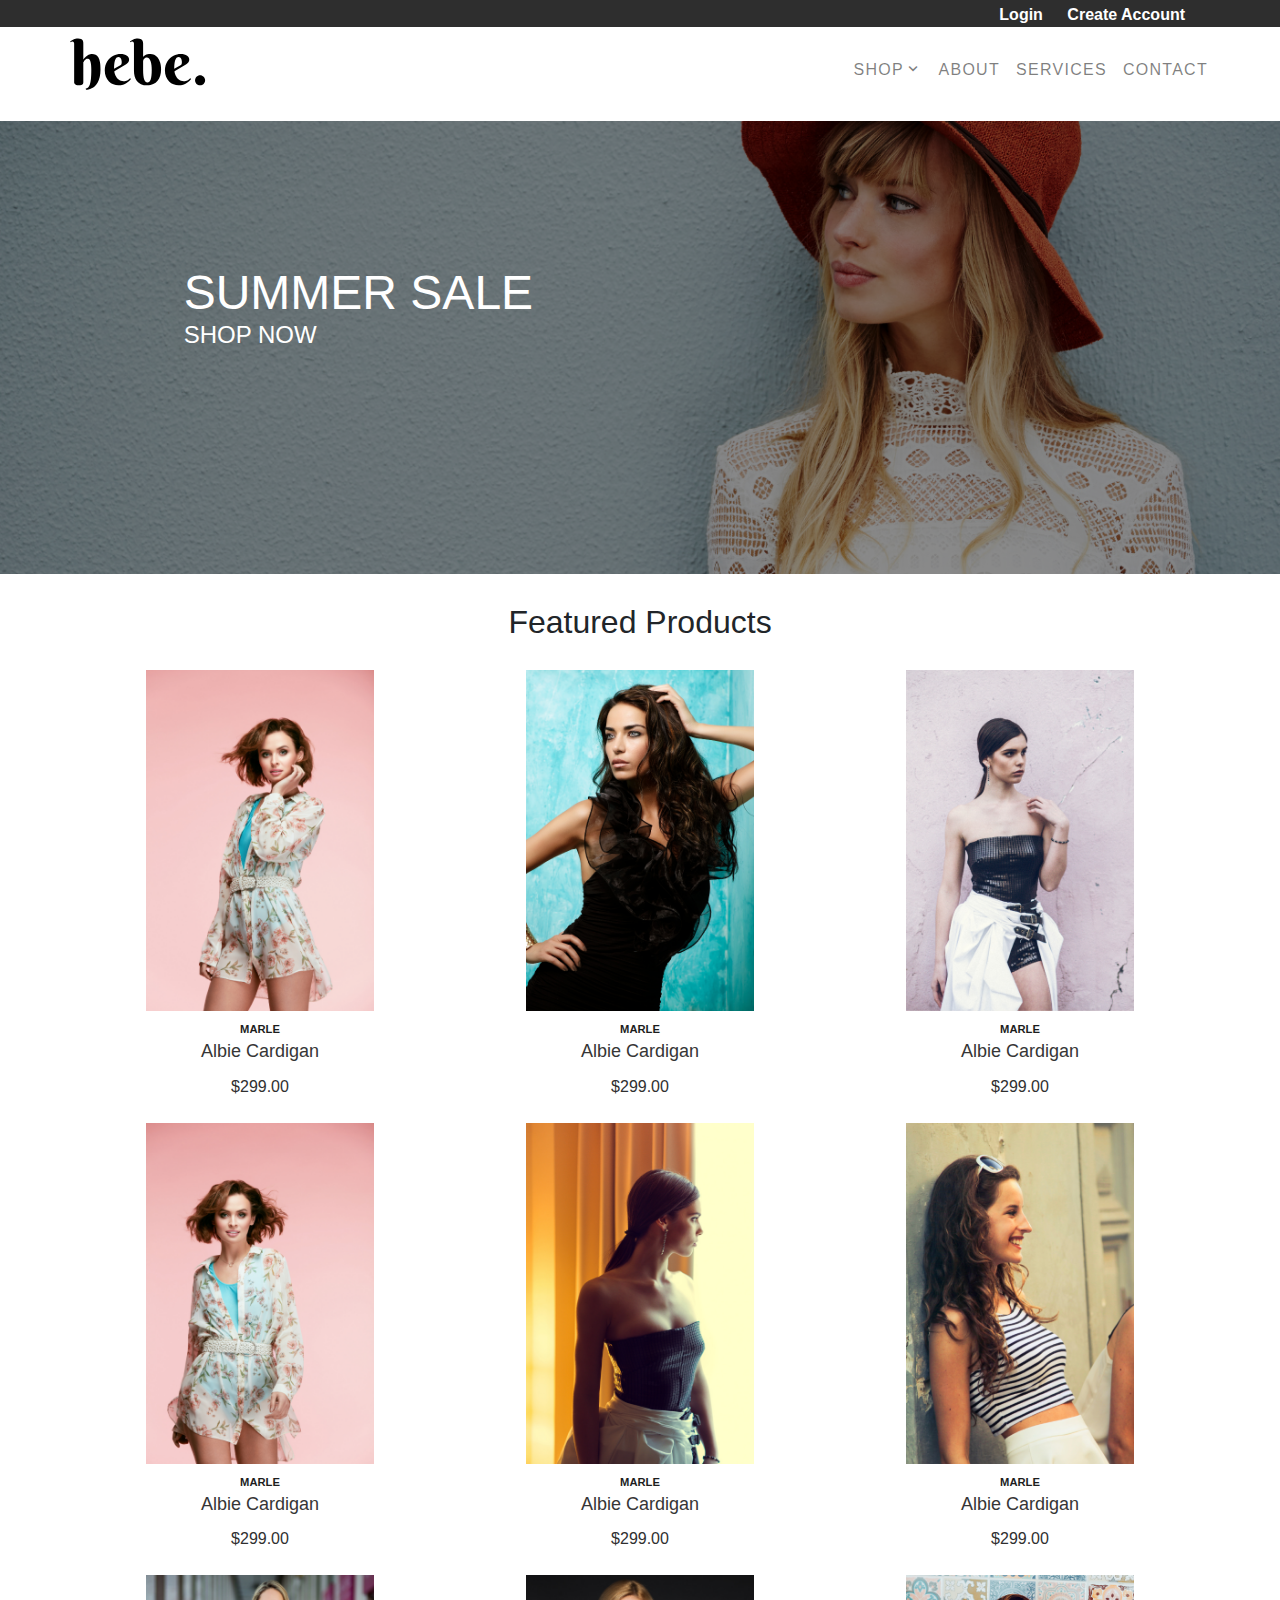
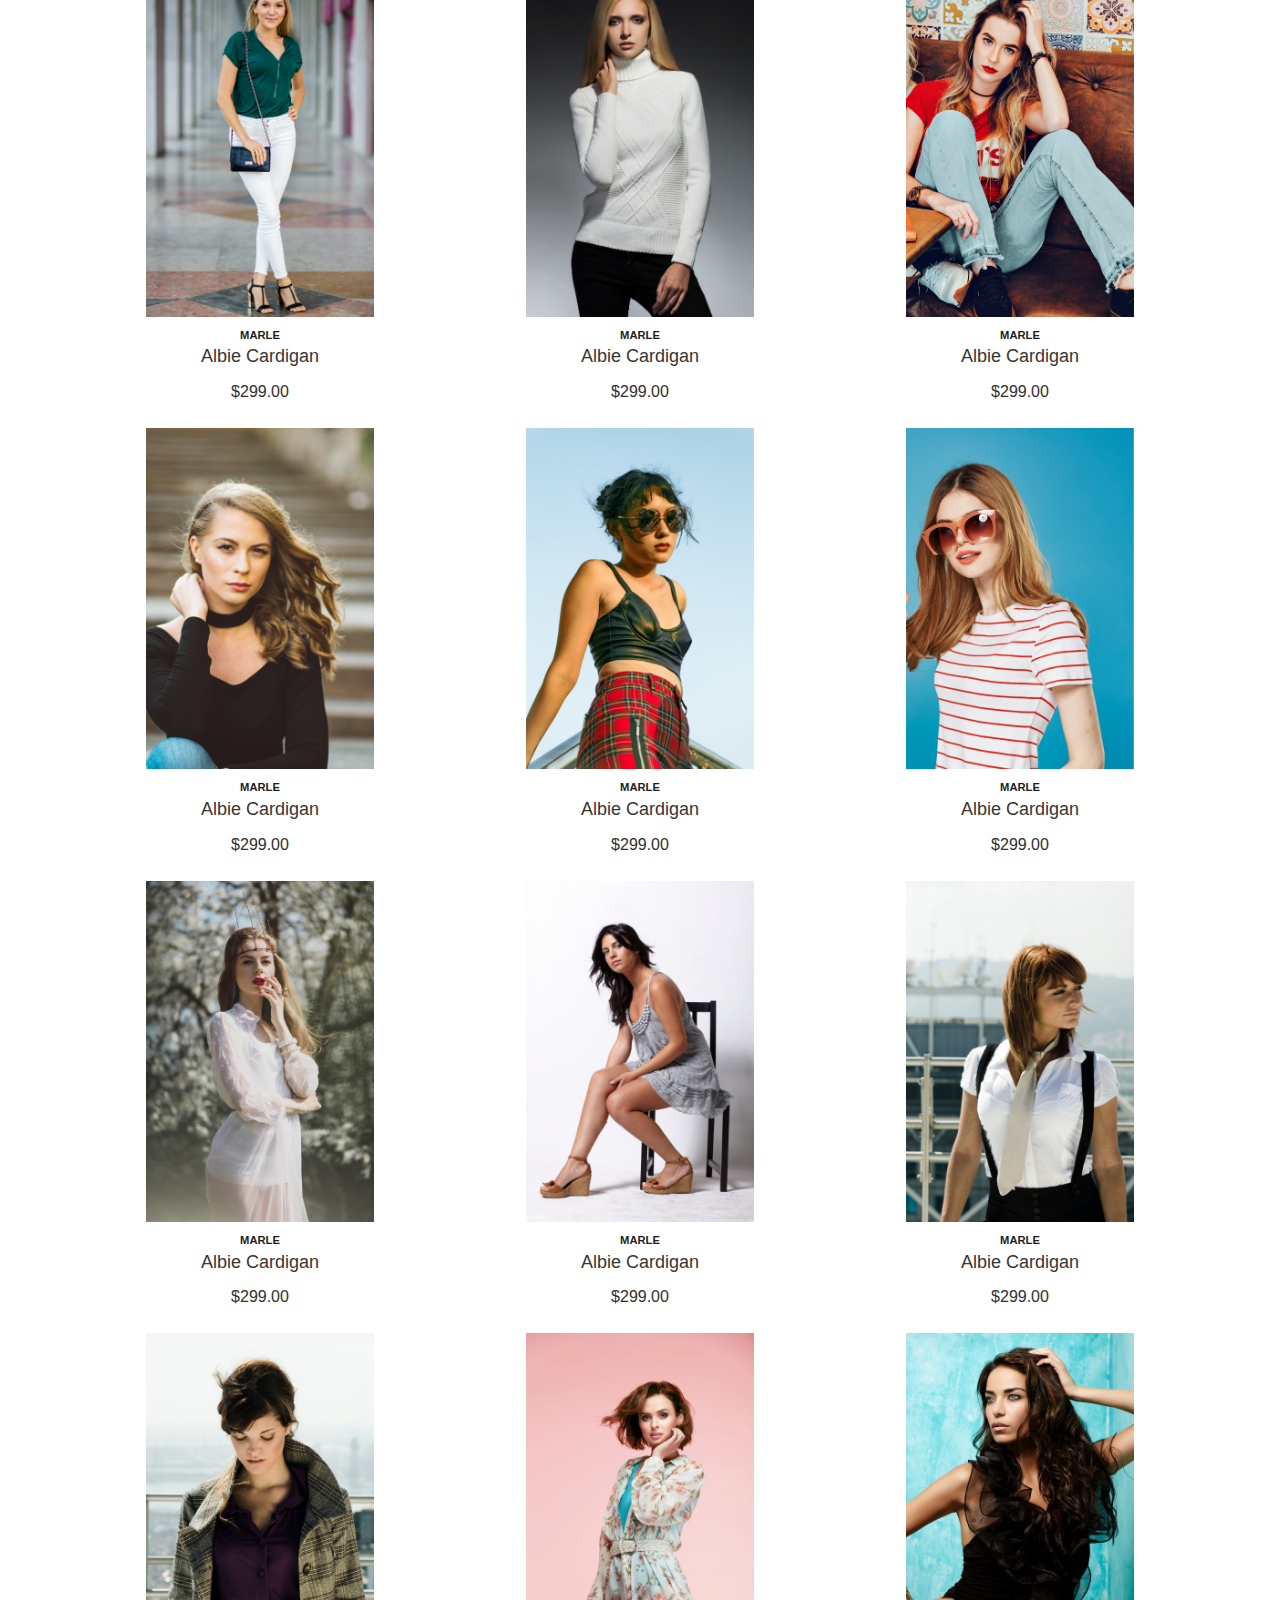
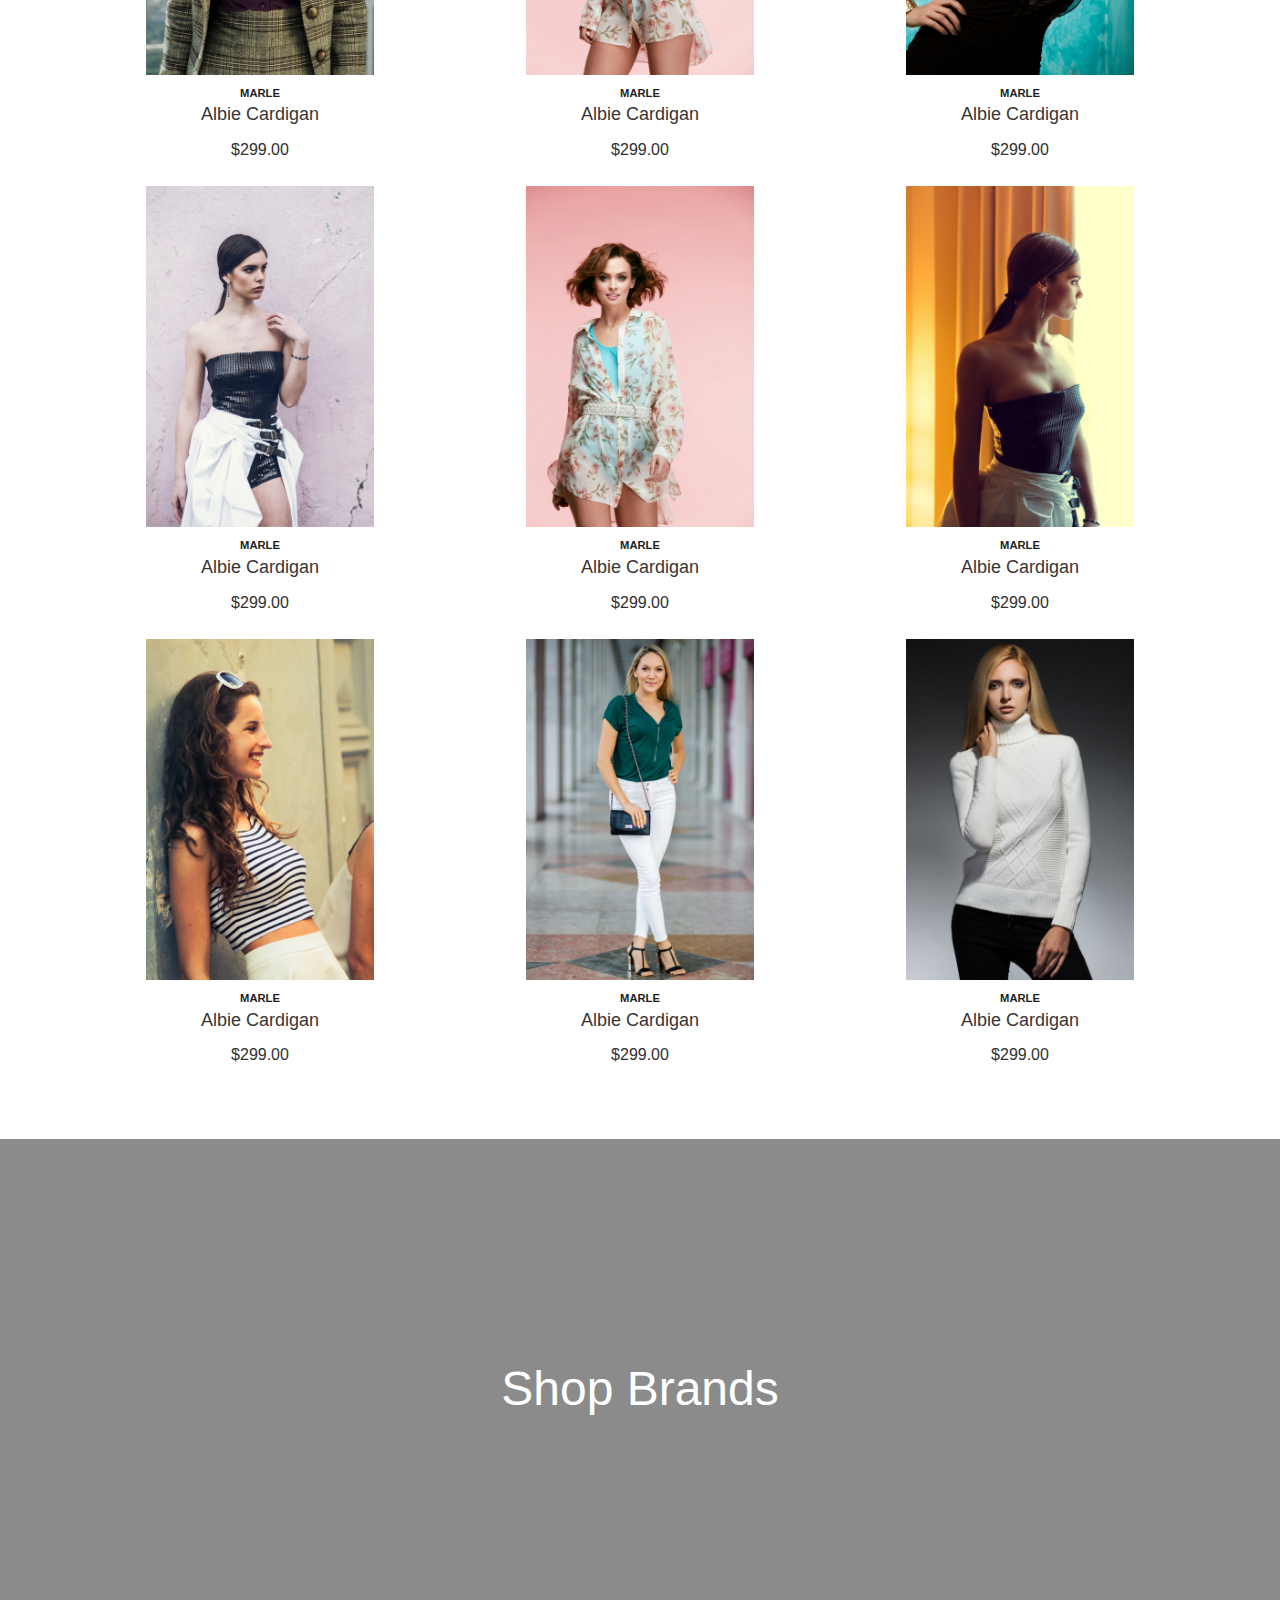
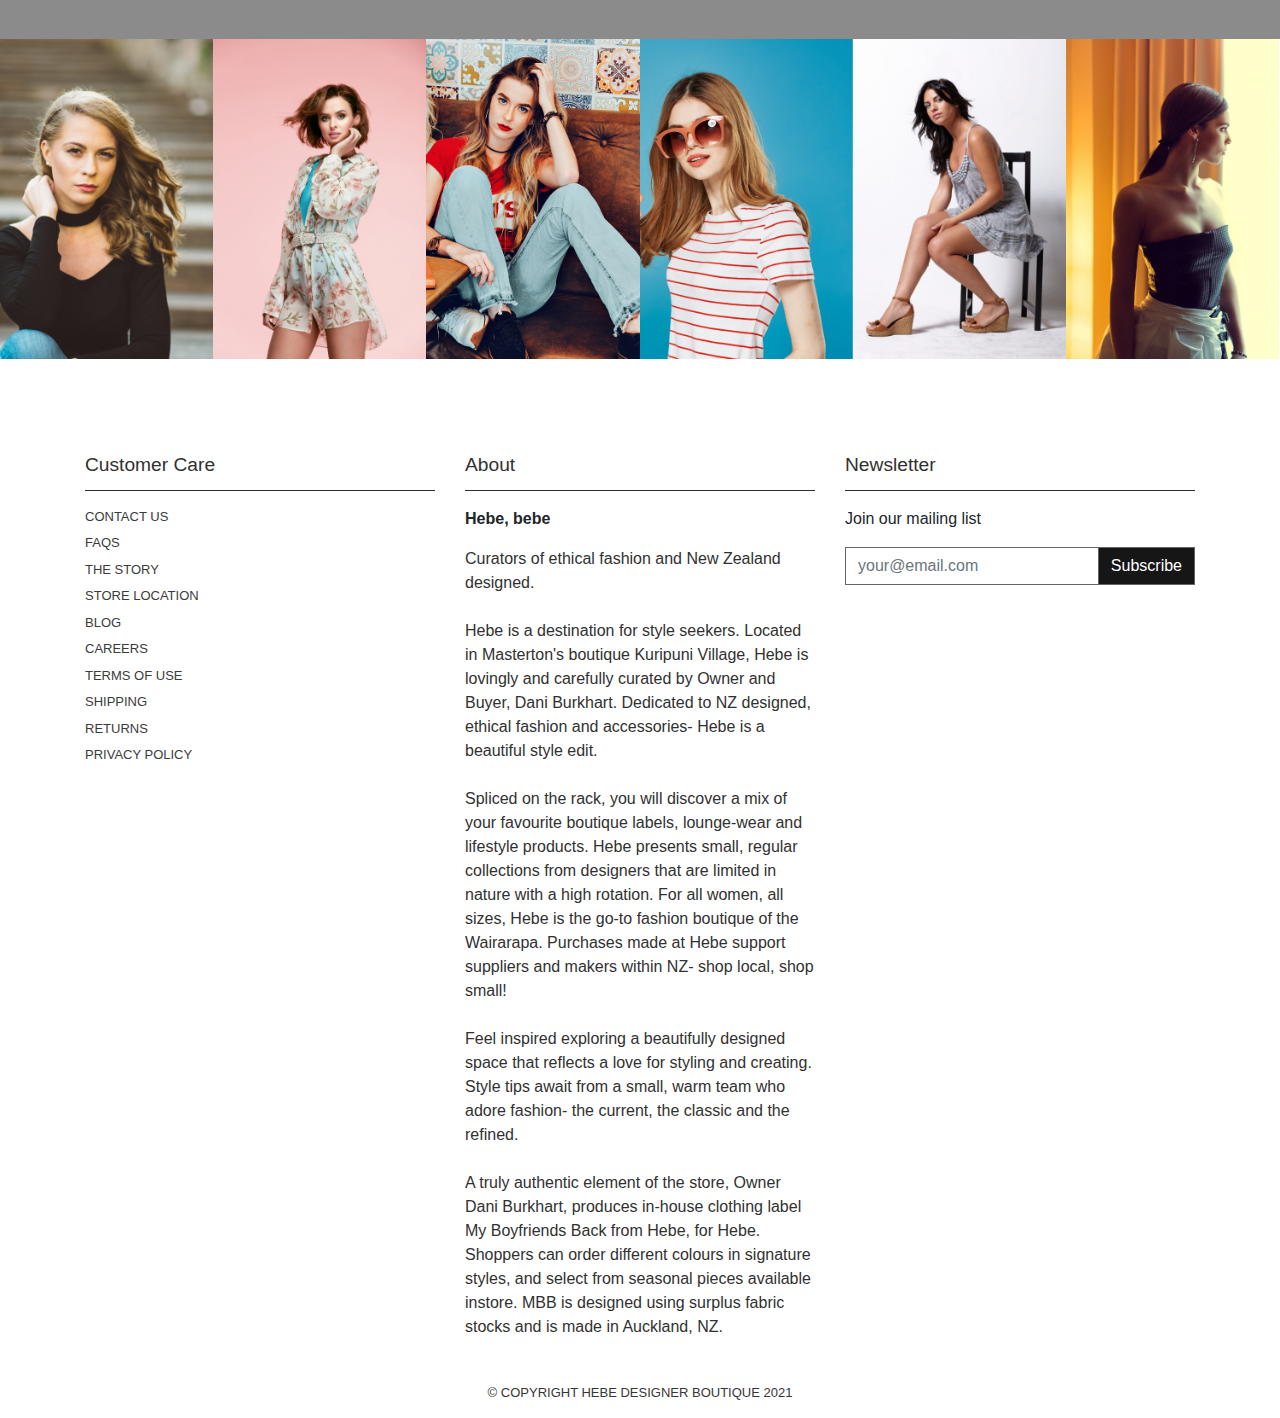
<file: website 2/index.html>
<!doctype html>
<html lang="en">
  <head>
    <!-- Required meta tags -->
    <meta charset="utf-8">
    <meta name="viewport" content="width=device-width, initial-scale=1, shrink-to-fit=no">
    <!-- icons sheets -->
    <link rel="stylesheet" href="https://cdnjs.cloudflare.com/ajax/libs/font-awesome/4.7.0/css/font-awesome.min.css">
        <!-- google  -->
    <link href="https://fonts.googleapis.com/icon?family=Material+Icons" rel="stylesheet">


    <!-- Bootstrap CSS -->
    <link rel="stylesheet" href="https://stackpath.bootstrapcdn.com/bootstrap/4.3.1/css/bootstrap.min.css" integrity="sha384-ggOyR0iXCbMQv3Xipma34MD+dH/1fQ784/j6cY/iJTQUOhcWr7x9JvoRxT2MZw1T" crossorigin="anonymous">
    <!-- css files -->
    <link rel="stylesheet" href="index.css">

    <title>Hebe. website index</title>
  </head>
  <body>

    <!-- https://www.oberlo.com/blog/ecommerce-website-design-examples -->



<div class="fixed-div fixed-top">


<div class="upper-div">
  <div class="container">
  <p class="span-login">
    <a href="#" class="link-login">Login</a>
    <a href="#" class="link-login">Create Account</a>
  </p>
  </div>
</div>

<!-- main navbar -->

<nav class="navbar navbar-expand-lg navbar-light bg-white pt-0"> 

  <a href="#" class="navbar-brand font-weight-bold d-block px-lg-5"><img class="logo mb-3" src="images/Hebe.svg" alt="hebe"></a> 
  <button type="button" data-toggle="collapse" data-target="#navbarContent" aria-controls="navbars" aria-expanded="false" aria-label="Toggle navigation" class="navbar-toggler">
    <i class="material-icons">menu</i>
  </button>

<div id="navbarContent" class="collapse navbar-collapse">
<ul class="navbar-nav ml-md-auto ul-navbars pr-md-5">
<li class="nav-item dropdown megamenu">
  <a id="megamneu" href="" data-toggle="dropdown" aria-haspopup="true" aria-expanded="false" class="nav-link dropdown-toggle text-uppercase">
    shop
    <i class="material-icons arrow-icon">keyboard_arrow_down</i>
  </a>

<div aria-labelledby="megamneu" class="dropdown-menu border-0 p-0 m-0">
<div class="">
<div class="row bg-white rounded-0 m-0">
    <div class="col-lg-7 col-xl-8">
        <div class="px-2 px-md-5">
            <div class="row">
                <div class="col-lg-6 mb-4">
                    <h6 class="text-uppercase">Heading one</h6>
                    <ul class="list-unstyled">
                        <li class="nav-item"><a href="" class="nav-link text-small pb-0">Home</a></li>
                        <li class="nav-item"><a href="" class="nav-link text-small pb-0 ">About</a></li>
                        <li class="nav-item"><a href="" class="nav-link text-small pb-0 ">Help</a></li>
                        <li class="nav-item"><a href="" class="nav-link text-small pb-0 ">Account</a></li>
                        <li class="nav-item"><a href="" class="nav-link text-small pb-0 ">Help</a></li>
                        <li class="nav-item"><a href="" class="nav-link text-small pb-0 ">Help</a></li>
                    </ul>
                </div>
                <div class="col-lg-6 mb-4">
                    <h6 class="font-weight-bold text-uppercase">Heading two</h6>
                    <ul class="list-unstyled">
                        <li class="nav-item"><a href="" class="nav-link text-small pb-0 ">Home</a></li>
                        <li class="nav-item"><a href="" class="nav-link text-small pb-0 ">About</a></li>
                        <li class="nav-item"><a href="" class="nav-link text-small pb-0 ">Help</a></li>
                        <li class="nav-item"><a href="" class="nav-link text-small pb-0 ">Help</a></li>
                        <li class="nav-item"><a href="" class="nav-link text-small pb-0 ">Help</a></li>
                        <li class="nav-item"><a href="" class="nav-link text-small pb-0 ">Account</a></li>
                    </ul>
                </div>
                <div class="col-lg-6 mb-4">
                    <h6 class="font-weight-bold text-uppercase">Heading three</h6>
                    <ul class="list-unstyled">
                        <li class="nav-item"><a href="" class="nav-link text-small pb-0 ">Home</a></li>
                        <li class="nav-item"><a href="" class="nav-link text-small pb-0 ">About</a></li>
                        <li class="nav-item"><a href="" class="nav-link text-small pb-0 ">Help</a></li>
                        <li class="nav-item"><a href="" class="nav-link text-small pb-0 ">Account</a></li>
                        <li class="nav-item"><a href="" class="nav-link text-small pb-0 ">Account</a></li>
                        <li class="nav-item"><a href="" class="nav-link text-small pb-0 ">Account</a></li>

                    </ul>
                </div>
                <div class="col-lg-6 mb-2">
                    <h6 class="font-weight-bold text-uppercase">Heading four</h6>
                    <ul class="list-unstyled">
                        <li class="nav-item"><a href="" class="nav-link text-small pb-0 ">Home</a></li>
                        <li class="nav-item"><a href="" class="nav-link text-small pb-0 ">About</a></li>
                        <li class="nav-item"><a href="" class="nav-link text-small pb-0 ">Help</a></li>
                        <li class="nav-item"><a href="" class="nav-link text-small pb-0 ">Account</a></li>
                        <li class="nav-item"><a href="" class="nav-link text-small pb-0 ">Account</a></li>
                        <li class="nav-item"><a href="" class="nav-link text-small pb-0 ">Account</a></li>

                      </ul>
                </div>
            </div>
        </div>
    </div>

    <div class="col-lg-5 col-xl-4 px-0 d-none d-lg-block" style="background: center center url(https://images.unsplash.com/photo-1533637267520-4dfd6aa7ee93?ixlib=rb-1.2.1&ixid=eyJhcHBfaWQiOjEyMDd9&auto=format&fit=crop&w=1268&q=80)no-repeat; background-size: cover;"></div>
</div>
</div>
</div>
</li>
<li class="nav-item"><a href="" class="nav-link text-uppercase">About</a></li>
<li class="nav-item"><a href="" class="nav-link text-uppercase">Services</a></li>
<li class="nav-item"><a href="" class="nav-link text-uppercase">Contact</a></li>
</ul>
</div>
</nav>

</div>


<!-- image -->

<div class="content font-set">
  <div class="content-overlay"></div>
    <img src="images/women.png" class="img-fluid main-image content-image" alt="Responsive image">
    <div class="content-details fadeIn-bottom">
      <div class="content-details fadeIn-bottom">
        <h4 class="content-title">SUMMER SALE
          <a href="#" class="link-under-overlay">
          <p class="p-under-overlay">SHOP NOW</p>
          </a>
        </h4>
        
      </div>
    </div>
</div>


<!-- heading -->
<div class="my-4">

    <p class="p-header1">Featured Products</p>

</div>


<!-- column pics  -->

<div class="container pb-5">
  <div class="row">
    <div class="col-6 col-sm-4 mb-2">
      <div class="div-images-container">
        <a href="#" class="link-images-row">
          <img class="image-fashion-women" src="images/fashion-women-1.png" alt="fashion women">
        </a>
        <a href="#" class="link-brand-name"><p class="brand-name">MARLE</p></a>
        <p class="product-name">Albie Cardigan</p>
        <p class="product-price">$299.00</p>
      </div>
    </div>

    <div class="col-6 col-sm-4 mb-2">
      <div class="div-images-container">
        <a href="#" class="link-images-row">
          <img class="image-fashion-women" src="images/fashion-women-2.png" alt="fashion women">
        </a>
        <a href="#" class="link-brand-name"><p class="brand-name">MARLE</p></a>
        <p class="product-name">Albie Cardigan</p>
        <p class="product-price">$299.00</p>
      </div>
    </div>

    <div class="col-6 col-sm-4 mb-2">
      <div class="div-images-container">
        <a href="#" class="link-images-row">
          <img class="image-fashion-women" src="images/fashion-women-3.png" alt="fashion women">
        </a>
        <a href="#" class="link-brand-name"><p class="brand-name">MARLE</p></a>
        <p class="product-name">Albie Cardigan</p>
        <p class="product-price">$299.00</p>
      </div>
    </div>

    <div class="col-6 col-sm-4 mb-2">
      <div class="div-images-container">
        <a href="#" class="link-images-row">
          <img class="image-fashion-women" src="images/fashion-women-4.png" alt="fashion women">
        </a>
        <a href="#" class="link-brand-name"><p class="brand-name">MARLE</p></a>
        <p class="product-name">Albie Cardigan</p>
        <p class="product-price">$299.00</p>
      </div>
    </div>

    <div class="col-6 col-sm-4 mb-2">
      <div class="div-images-container">
        <a href="#" class="link-images-row">
          <img class="image-fashion-women" src="images/fashion-women-5.png" alt="fashion women">
        </a>
        <a href="#" class="link-brand-name"><p class="brand-name">MARLE</p></a>
        <p class="product-name">Albie Cardigan</p>
        <p class="product-price">$299.00</p>
      </div>
    </div>

    <div class="col-6 col-sm-4 mb-2">
      <div class="div-images-container">
        <a href="#" class="link-images-row">
          <img class="image-fashion-women" src="images/fashion-women-6.png" alt="fashion women">
        </a>
        <a href="#" class="link-brand-name"><p class="brand-name">MARLE</p></a>
        <p class="product-name">Albie Cardigan</p>
        <p class="product-price">$299.00</p>
      </div>
    </div>

    <div class="col-6 col-sm-4 mb-2">
      <div class="div-images-container">
        <a href="#" class="link-images-row">
          <img class="image-fashion-women" src="images/fashion-women-7.png" alt="fashion women">
        </a>
        <a href="#" class="link-brand-name"><p class="brand-name">MARLE</p></a>
        <p class="product-name">Albie Cardigan</p>
        <p class="product-price">$299.00</p>
      </div>
    </div>

    <div class="col-6 col-sm-4 mb-2">
      <div class="div-images-container">
        <a href="#" class="link-images-row">
          <img class="image-fashion-women" src="images/fashion-women-8.png" alt="fashion women">
        </a>
        <a href="#" class="link-brand-name"><p class="brand-name">MARLE</p></a>
        <p class="product-name">Albie Cardigan</p>
        <p class="product-price">$299.00</p>
      </div>
    </div>

    <div class="col-6 col-sm-4 mb-2">
      <div class="div-images-container">
        <a href="#" class="link-images-row">
          <img class="image-fashion-women" src="images/fashion-women-9.png" alt="fashion women">
        </a>
        <a href="#" class="link-brand-name"><p class="brand-name">MARLE</p></a>
        <p class="product-name">Albie Cardigan</p>
        <p class="product-price">$299.00</p>
      </div>
    </div>

    <div class="col-6 col-sm-4 mb-2">
      <div class="div-images-container">
        <a href="#" class="link-images-row">
          <img class="image-fashion-women" src="images/fashion-women-10.png" alt="fashion women">
        </a>
        <a href="#" class="link-brand-name"><p class="brand-name">MARLE</p></a>
        <p class="product-name">Albie Cardigan</p>
        <p class="product-price">$299.00</p>
      </div>
    </div>

    <div class="col-6 col-sm-4 mb-2">
      <div class="div-images-container">
        <a href="#" class="link-images-row">
          <img class="image-fashion-women" src="images/fashion-women-11.png" alt="fashion women">
        </a>
        <a href="#" class="link-brand-name"><p class="brand-name">MARLE</p></a>
        <p class="product-name">Albie Cardigan</p>
        <p class="product-price">$299.00</p>
      </div>
    </div>

    <div class="col-6 col-sm-4 mb-2">
      <div class="div-images-container">
        <a href="#" class="link-images-row">
          <img class="image-fashion-women" src="images/fashion-women-12.png" alt="fashion women">
        </a>
        <a href="#" class="link-brand-name"><p class="brand-name">MARLE</p></a>
        <p class="product-name">Albie Cardigan</p>
        <p class="product-price">$299.00</p>
      </div>
    </div>

    <div class="col-6 col-sm-4 mb-2">
      <div class="div-images-container">
        <a href="#" class="link-images-row">
          <img class="image-fashion-women" src="images/fashion-women-13.png" alt="fashion women">
        </a>
        <a href="#" class="link-brand-name"><p class="brand-name">MARLE</p></a>
        <p class="product-name">Albie Cardigan</p>
        <p class="product-price">$299.00</p>
      </div>
    </div>

    <div class="col-6 col-sm-4 mb-2">
      <div class="div-images-container">
        <a href="#" class="link-images-row">
          <img class="image-fashion-women" src="images/fashion-women-14.png" alt="fashion women">
        </a>
        <a href="#" class="link-brand-name"><p class="brand-name">MARLE</p></a>
        <p class="product-name">Albie Cardigan</p>
        <p class="product-price">$299.00</p>
      </div>
    </div>

    <div class="col-6 col-sm-4 mb-2">
      <div class="div-images-container">
        <a href="#" class="link-images-row">
          <img class="image-fashion-women" src="images/fashion-women-15.png" alt="fashion women">
        </a>
        <a href="#" class="link-brand-name"><p class="brand-name">MARLE</p></a>
        <p class="product-name">Albie Cardigan</p>
        <p class="product-price">$299.00</p>
      </div>
    </div>

    <div class="col-6 col-sm-4 mb-2">
      <div class="div-images-container">
        <a href="#" class="link-images-row">
          <img class="image-fashion-women" src="images/fashion-women-16.png" alt="fashion women">
        </a>
        <a href="#" class="link-brand-name"><p class="brand-name">MARLE</p></a>
        <p class="product-name">Albie Cardigan</p>
        <p class="product-price">$299.00</p>
      </div>
    </div>

    <div class="col-6 col-sm-4 mb-2">
      <div class="div-images-container">
        <a href="#" class="link-images-row">
          <img class="image-fashion-women" src="images/fashion-women-1.png" alt="fashion women">
        </a>
        <a href="#" class="link-brand-name"><p class="brand-name">MARLE</p></a>
        <p class="product-name">Albie Cardigan</p>
        <p class="product-price">$299.00</p>
      </div>
    </div>

    <div class="col-6 col-sm-4 mb-2">
      <div class="div-images-container">
        <a href="#" class="link-images-row">
          <img class="image-fashion-women" src="images/fashion-women-2.png" alt="fashion women">
        </a>
        <a href="#" class="link-brand-name"><p class="brand-name">MARLE</p></a>
        <p class="product-name">Albie Cardigan</p>
        <p class="product-price">$299.00</p>
      </div>
    </div>

    <div class="col-6 col-sm-4 mb-2">
      <div class="div-images-container">
        <a href="#" class="link-images-row">
          <img class="image-fashion-women" src="images/fashion-women-3.png" alt="fashion women">
        </a>
        <a href="#" class="link-brand-name"><p class="brand-name">MARLE</p></a>
        <p class="product-name">Albie Cardigan</p>
        <p class="product-price">$299.00</p>
      </div>
    </div>

    <div class="col-6 col-sm-4 mb-2">
      <div class="div-images-container">
        <a href="#" class="link-images-row">
          <img class="image-fashion-women" src="images/fashion-women-4.png" alt="fashion women">
        </a>
        <a href="#" class="link-brand-name"><p class="brand-name">MARLE</p></a>
        <p class="product-name">Albie Cardigan</p>
        <p class="product-price">$299.00</p>
      </div>
    </div>

    <div class="col-6 col-sm-4 mb-2">
      <div class="div-images-container">
        <a href="#" class="link-images-row">
          <img class="image-fashion-women" src="images/fashion-women-5.png" alt="fashion women">
        </a>
        <a href="#" class="link-brand-name"><p class="brand-name">MARLE</p></a>
        <p class="product-name">Albie Cardigan</p>
        <p class="product-price">$299.00</p>
      </div>
    </div>

    <div class="col-6 col-sm-4 mb-2">
      <div class="div-images-container">
        <a href="#" class="link-images-row">
          <img class="image-fashion-women" src="images/fashion-women-6.png" alt="fashion women">
        </a>
        <a href="#" class="link-brand-name"><p class="brand-name">MARLE</p></a>
        <p class="product-name">Albie Cardigan</p>
        <p class="product-price">$299.00</p>
      </div>
    </div>

    <div class="col-6 col-sm-4 mb-2">
      <div class="div-images-container">
        <a href="#" class="link-images-row">
          <img class="image-fashion-women" src="images/fashion-women-7.png" alt="fashion women">
        </a>
        <a href="#" class="link-brand-name"><p class="brand-name">MARLE</p></a>
        <p class="product-name">Albie Cardigan</p>
        <p class="product-price">$299.00</p>
      </div>
    </div>

    <div class="col-6 col-sm-4 mb-2">
      <div class="div-images-container">
        <a href="#" class="link-images-row">
          <img class="image-fashion-women" src="images/fashion-women-8.png" alt="fashion women">
        </a>
        <a href="#" class="link-brand-name"><p class="brand-name">MARLE</p></a>
        <p class="product-name">Albie Cardigan</p>
        <p class="product-price">$299.00</p>
      </div>
    </div>

  </div>
</div>

<!-- image background -->

<div class="content font-set">
  <div class="content-overlay"></div>
  <div class="fixed-bg"></div>
  <div class="content-details fadeIn-bottom">
      <div class="content-details fadeIn-bottom">
        
          <a href="#brands" class="link-under-overlay">
          <h4 class="content-title2">Shop Brands</h4>
          </a>
                
      </div>
    </div>
</div>





<!-- images -->
<div class="row last-row">
  <div class="column">
    <a href="#">
      <img src="images/fashion-women-10.png" class="hover-shadow cursor img-last">
    </a>
  </div>
  <div class="column">
    <a href="#">
      <img src="images/fashion-women-1.png" class="hover-shadow cursor img-last">
    </a>
  </div>
  <div class="column">
    <a href="#">
      <img src="images/fashion-women-9.png" class="hover-shadow cursor img-last">
    </a>
  </div>
  <div class="column">
    <a href="#">
      <img src="images/fashion-women-12.png" class="hover-shadow cursor img-last">
    </a>
  </div>
  <div class="column">
    <a href="#">
      <img src="images/fashion-women-14.png" class="hover-shadow cursor img-last">
    </a>
  </div>
  <div class="column">
    <a href="#">
      <img src="images/fashion-women-5.png" class="hover-shadow cursor img-last">
    </a>
  </div>
</div>






<!-- footer -->

<footer class="pt-5 mt-5">

  <div class="container">
    <div class="row">
      <div class="col-md">
        <p class="p1-footer">Customer Care</p>
        <p class="link-p"><a class="link-foter" href="#">CONTACT US</a></p>
        <p class="link-p"><a class="link-foter" href="#">FAQS</a></p>
        <p class="link-p"><a class="link-foter" href="#">THE STORY</a></p>
        <p class="link-p"><a class="link-foter" href="#">STORE LOCATION</a></p>
        <p class="link-p"><a class="link-foter" href="#">BLOG</a></p>
        <p class="link-p"><a class="link-foter" href="#">CAREERS</a></p>
        <p class="link-p"><a class="link-foter" href="#">TERMS OF USE</a></p>
        <p class="link-p"><a class="link-foter" href="#">SHIPPING</a></p>
        <p class="link-p"><a class="link-foter" href="#">RETURNS</a></p>
        <p class="link-p"><a class="link-foter" href="#">PRIVACY POLICY</a></p>
      
      </div>
      <div class="col-md">
        <p class="p1-footer">About</p>
        <p class="footer-p-about">Hebe, bebe</p>
        <pre>
Curators of ethical fashion and New Zealand designed. 

Hebe is a destination for style seekers. Located in Masterton's boutique Kuripuni Village, Hebe is lovingly and carefully curated by Owner and Buyer, Dani Burkhart. Dedicated to NZ designed, ethical fashion and accessories- Hebe is a beautiful style edit.

Spliced on the rack, you will discover a mix of your favourite boutique labels, lounge-wear and lifestyle products. Hebe presents small, regular collections from designers that are limited in nature with a high rotation. For all women, all sizes, Hebe is the go-to fashion boutique of the Wairarapa. Purchases made at Hebe support suppliers and makers within NZ- shop local, shop small!

Feel inspired exploring a beautifully designed space that reflects a love for styling and creating. Style tips await from a small, warm team who adore fashion- the current, the classic and the refined.

A truly authentic element of the store, Owner Dani Burkhart, produces in-house clothing label My Boyfriends Back from Hebe, for Hebe. Shoppers can order different colours in signature styles, and select from seasonal pieces available instore. MBB is designed using surplus fabric stocks and is made in Auckland, NZ.
        </pre>
      </div>
      <div class="col-md">
        <p class="p1-footer">Newsletter</p>
        <p>Join our mailing list</p>

        <div class="input-group">
          <input type="text" class="form-control input-footer" placeholder="your@email.com">
          <div class="input-group-append">
            <button class="btn btn-secondary btn-footer" type="submit">
              <p class="m-0">Subscribe</p>
            </button>
          </div>
        </div>

      </div>
    </div>
  </div>

<a href="#" class="link-copyright"><p class="p-copyright mt-5 mt-md-1">© COPYRIGHT HEBE DESIGNER BOUTIQUE 2021</p></a>

</footer>





    <!-- Optional JavaScript -->
    <!-- jQuery first, then Popper.js, then Bootstrap JS -->
    <script src="https://code.jquery.com/jquery-3.3.1.slim.min.js" integrity="sha384-q8i/X+965DzO0rT7abK41JStQIAqVgRVzpbzo5smXKp4YfRvH+8abtTE1Pi6jizo" crossorigin="anonymous"></script>
    <script src="https://cdnjs.cloudflare.com/ajax/libs/popper.js/1.14.7/umd/popper.min.js" integrity="sha384-UO2eT0CpHqdSJQ6hJty5KVphtPhzWj9WO1clHTMGa3JDZwrnQq4sF86dIHNDz0W1" crossorigin="anonymous"></script>
    <script src="https://stackpath.bootstrapcdn.com/bootstrap/4.3.1/js/bootstrap.min.js" integrity="sha384-JjSmVgyd0p3pXB1rRibZUAYoIIy6OrQ6VrjIEaFf/nJGzIxFDsf4x0xIM+B07jRM" crossorigin="anonymous"></script>
  </body>
</html>
</file>
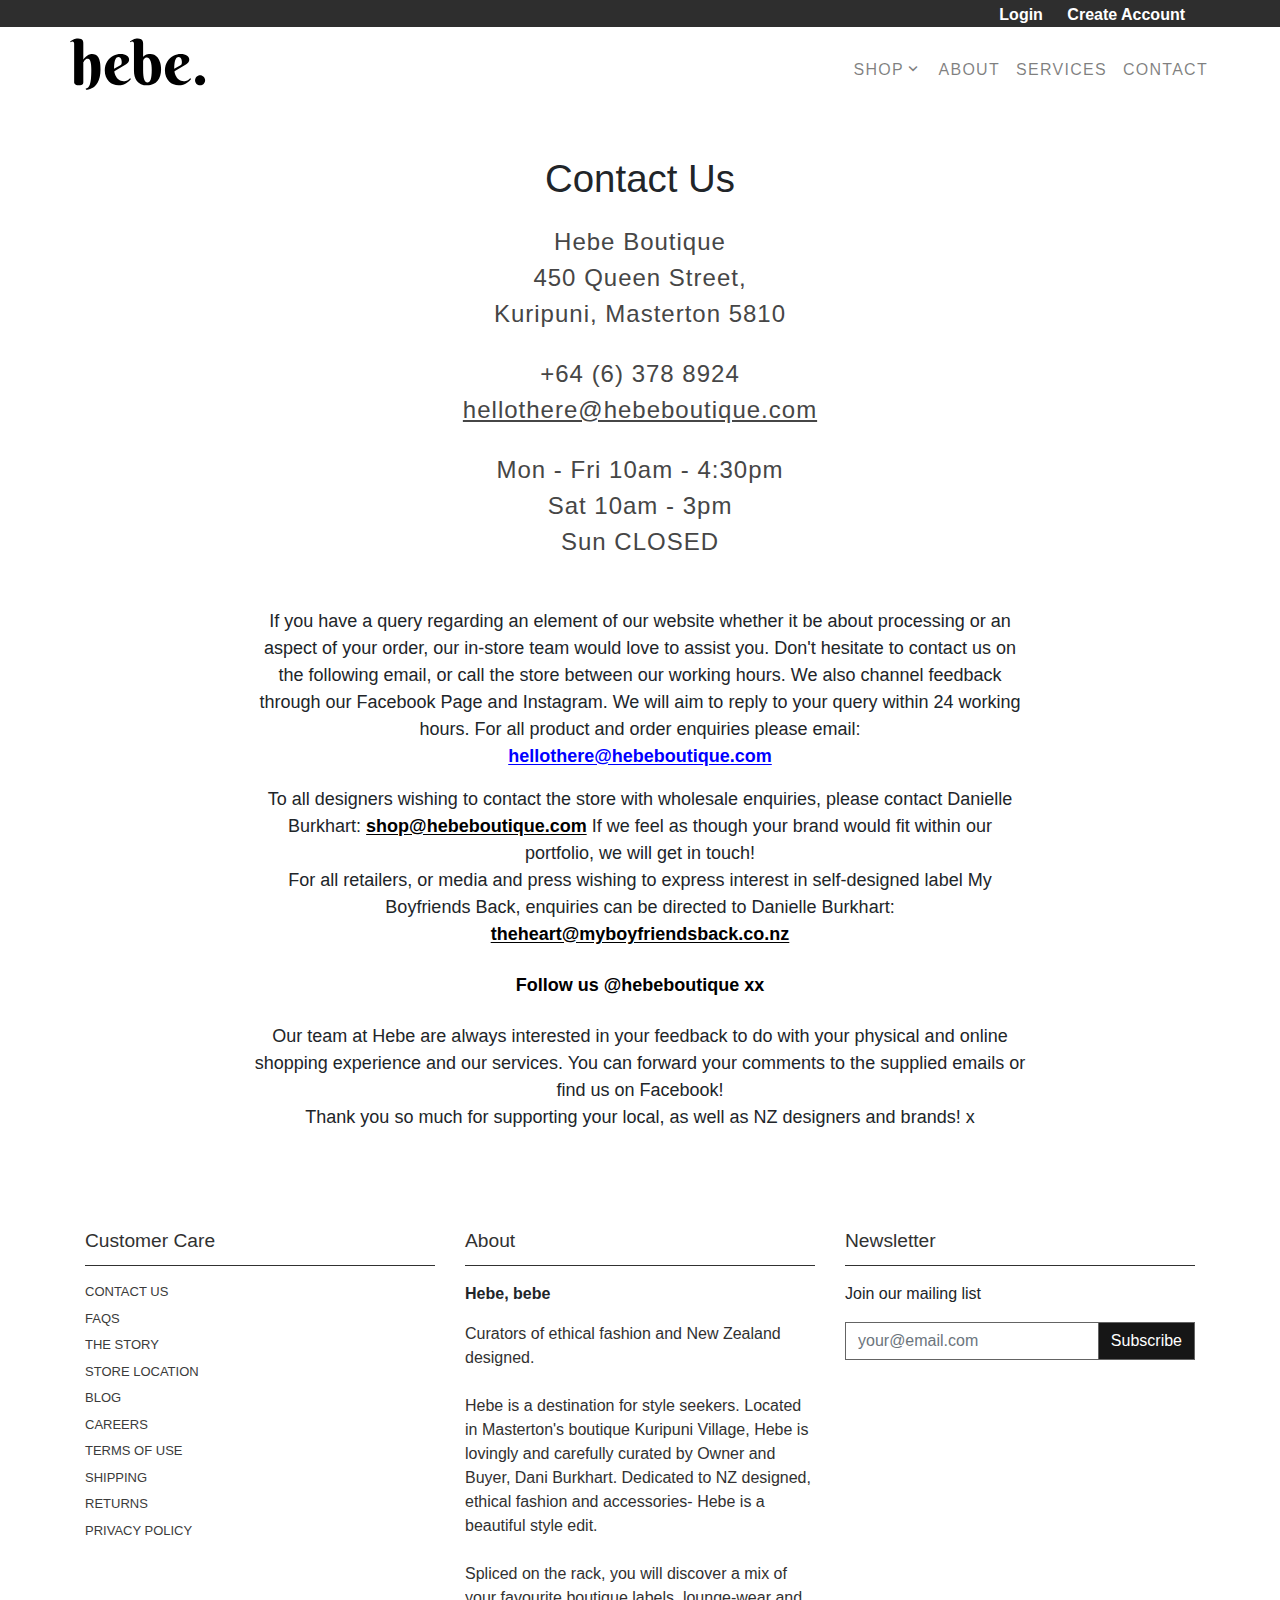
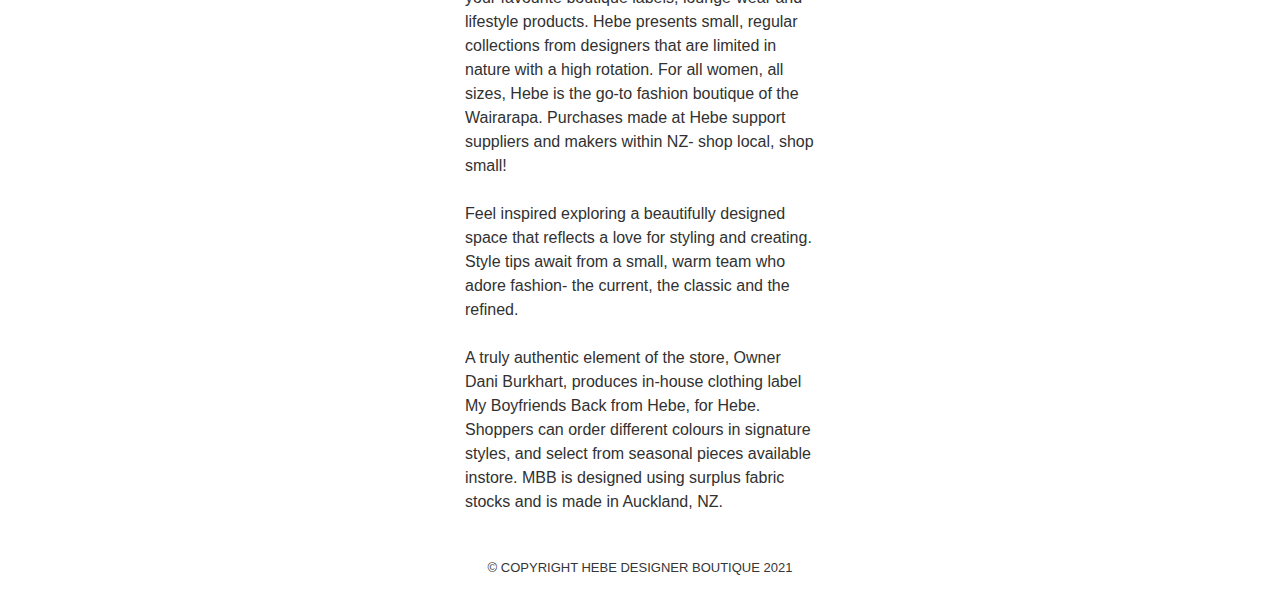
<file: website 2/contact.html>
<!doctype html>
<html lang="en">
  <head>
    <!-- Required meta tags -->
    <meta charset="utf-8">
    <meta name="viewport" content="width=device-width, initial-scale=1, shrink-to-fit=no">
    <!-- icons sheets -->
    <link rel="stylesheet" href="https://cdnjs.cloudflare.com/ajax/libs/font-awesome/4.7.0/css/font-awesome.min.css">
        <!-- google  -->
    <link href="https://fonts.googleapis.com/icon?family=Material+Icons" rel="stylesheet">


    <!-- Bootstrap CSS -->
    <link rel="stylesheet" href="https://stackpath.bootstrapcdn.com/bootstrap/4.3.1/css/bootstrap.min.css" integrity="sha384-ggOyR0iXCbMQv3Xipma34MD+dH/1fQ784/j6cY/iJTQUOhcWr7x9JvoRxT2MZw1T" crossorigin="anonymous">
    <!-- css files -->
    <link rel="stylesheet" href="contact.css">

    <title>Hebe. Contact US</title>
  </head>
  <body>

    <!-- https://www.oberlo.com/blog/ecommerce-website-design-examples -->



<div class="fixed-div fixed-top">


<div class="upper-div">
  <div class="container">
  <p class="span-login">
    <a href="#" class="link-login">Login</a>
    <a href="#" class="link-login">Create Account</a>
  </p>
  </div>
</div>

<!-- main navbar -->

<nav class="navbar navbar-expand-lg navbar-light bg-white pt-0"> 

  <a href="#" class="navbar-brand font-weight-bold d-block px-lg-5"><img class="logo mb-3" src="images/Hebe.svg" alt="hebe"></a> 
  <button type="button" data-toggle="collapse" data-target="#navbarContent" aria-controls="navbars" aria-expanded="false" aria-label="Toggle navigation" class="navbar-toggler">
    <i class="material-icons">menu</i>
  </button>

<div id="navbarContent" class="collapse navbar-collapse">
<ul class="navbar-nav ml-md-auto ul-navbars pr-md-5">
<li class="nav-item dropdown megamenu">
  <a id="megamneu" href="" data-toggle="dropdown" aria-haspopup="true" aria-expanded="false" class="nav-link dropdown-toggle text-uppercase">
    shop
    <i class="material-icons arrow-icon">keyboard_arrow_down</i>
  </a>

<div aria-labelledby="megamneu" class="dropdown-menu border-0 p-0 m-0">
<div class="">
<div class="row bg-white rounded-0 m-0">
    <div class="col-lg-7 col-xl-8">
        <div class="px-3 px-md-5">
            <div class="row">
                <div class="col-lg-6 mb-4">
                    <h6 class="text-uppercase">Heading one</h6>
                    <ul class="list-unstyled">
                        <li class="nav-item"><a href="" class="nav-link text-small pb-0">Home</a></li>
                        <li class="nav-item"><a href="" class="nav-link text-small pb-0 ">About</a></li>
                        <li class="nav-item"><a href="" class="nav-link text-small pb-0 ">Help</a></li>
                        <li class="nav-item"><a href="" class="nav-link text-small pb-0 ">Account</a></li>
                        <li class="nav-item"><a href="" class="nav-link text-small pb-0 ">Help</a></li>
                        <li class="nav-item"><a href="" class="nav-link text-small pb-0 ">Help</a></li>
                    </ul>
                </div>
                <div class="col-lg-6 mb-4">
                    <h6 class="font-weight-bold text-uppercase">Heading two</h6>
                    <ul class="list-unstyled">
                        <li class="nav-item"><a href="" class="nav-link text-small pb-0 ">Home</a></li>
                        <li class="nav-item"><a href="" class="nav-link text-small pb-0 ">About</a></li>
                        <li class="nav-item"><a href="" class="nav-link text-small pb-0 ">Help</a></li>
                        <li class="nav-item"><a href="" class="nav-link text-small pb-0 ">Help</a></li>
                        <li class="nav-item"><a href="" class="nav-link text-small pb-0 ">Help</a></li>
                        <li class="nav-item"><a href="" class="nav-link text-small pb-0 ">Account</a></li>
                    </ul>
                </div>
                <div class="col-lg-6 mb-4">
                    <h6 class="font-weight-bold text-uppercase">Heading three</h6>
                    <ul class="list-unstyled">
                        <li class="nav-item"><a href="" class="nav-link text-small pb-0 ">Home</a></li>
                        <li class="nav-item"><a href="" class="nav-link text-small pb-0 ">About</a></li>
                        <li class="nav-item"><a href="" class="nav-link text-small pb-0 ">Help</a></li>
                        <li class="nav-item"><a href="" class="nav-link text-small pb-0 ">Account</a></li>
                        <li class="nav-item"><a href="" class="nav-link text-small pb-0 ">Account</a></li>
                        <li class="nav-item"><a href="" class="nav-link text-small pb-0 ">Account</a></li>

                    </ul>
                </div>
                <div class="col-lg-6 mb-2">
                    <h6 class="font-weight-bold text-uppercase">Heading four</h6>
                    <ul class="list-unstyled">
                        <li class="nav-item"><a href="" class="nav-link text-small pb-0 ">Home</a></li>
                        <li class="nav-item"><a href="" class="nav-link text-small pb-0 ">About</a></li>
                        <li class="nav-item"><a href="" class="nav-link text-small pb-0 ">Help</a></li>
                        <li class="nav-item"><a href="" class="nav-link text-small pb-0 ">Account</a></li>
                        <li class="nav-item"><a href="" class="nav-link text-small pb-0 ">Account</a></li>
                        <li class="nav-item"><a href="" class="nav-link text-small pb-0 ">Account</a></li>

                      </ul>
                </div>
            </div>
        </div>
    </div>

    <div class="col-lg-5 col-xl-4 px-0 d-none d-lg-block" style="background: center center url(https://images.unsplash.com/photo-1533637267520-4dfd6aa7ee93?ixlib=rb-1.2.1&ixid=eyJhcHBfaWQiOjEyMDd9&auto=format&fit=crop&w=1268&q=80)no-repeat; background-size: cover;"></div>
</div>
</div>
</div>
</li>
<li class="nav-item"><a href="" class="nav-link text-uppercase">About</a></li>
<li class="nav-item"><a href="" class="nav-link text-uppercase">Services</a></li>
<li class="nav-item"><a href="" class="nav-link text-uppercase">Contact</a></li>
</ul>
</div>
</nav>

</div>



<!-- Contact us header -->

<div class="mb-5 container">
    <p class="contact-header-1">Contact Us</p>
    <p class="contact-p-1">Hebe Boutique</p>
    <p class="contact-p-1">450 Queen Street,</p>
    <p class="contact-p-1 mb-4">Kuripuni, Masterton 5810</p>
    <p class="contact-p-1">+64 (6) 378 8924</p>
    <p class="contact-p-1 mb-4"><a class="link-contact-p-1" href="#">hellothere@hebeboutique.com</a></p>
    <p class="contact-p-1">Mon - Fri 10am - 4:30pm</p>
    <p class="contact-p-1">Sat 10am - 3pm</p>
    <p class="contact-p-1">Sun CLOSED</p>

</div>


<div class="container">
    <p class="contact-para-p1">
        If you have a query regarding an element of our website whether it be about processing or an aspect of your order,
         our in-store team would love to assist you. Don't hesitate to contact us on the following email, or call the store
          between our working hours. We also channel feedback through our Facebook Page and Instagram.
         We will aim to reply to your query within 24 working hours. For all product and order enquiries please email:
    </p>
    <p class="contact-para-p1"><a class="contact-para-link-p1" href="#">hellothere@hebeboutique.com</a></p>
    <p class="contact-para-p1 mt-3">To all designers wishing to contact the store with wholesale enquiries, please contact Danielle Burkhart:
        <a class="contact-para-link-p2" href="#">shop@hebeboutique.com</a>
        If we feel as though your brand would fit within our portfolio, we will get in touch!
    </p>
    <p class="contact-para-p1">
        For all retailers,
         or media and press wishing to express interest in self-designed label My
          Boyfriends Back, enquiries can be directed to Danielle Burkhart:
          <a class="contact-para-link-p2" href="#"> theheart@myboyfriendsback.co.nz</a>
    </p>
    <p class="contact-para-p1 my-4"><a class="contact-para-link-p2-follow" href="#">Follow us @hebeboutique xx</a></p>
    <p class="contact-para-p1">
        Our team at Hebe are always interested in your feedback to do with your
         physical and online shopping experience and our services. You can forward
          your comments to the supplied emails or find us on Facebook!
    </p>
    <p class="contact-para-p1">Thank you so much for supporting your local, as well as NZ designers and brands! x</p>
</div>









<!-- footer -->

<footer class="pt-5 mt-5">

  <div class="container">
    <div class="row">
      <div class="col-md">
        <p class="p1-footer">Customer Care</p>
        <p class="link-p"><a class="link-foter" href="#">CONTACT US</a></p>
        <p class="link-p"><a class="link-foter" href="#">FAQS</a></p>
        <p class="link-p"><a class="link-foter" href="#">THE STORY</a></p>
        <p class="link-p"><a class="link-foter" href="#">STORE LOCATION</a></p>
        <p class="link-p"><a class="link-foter" href="#">BLOG</a></p>
        <p class="link-p"><a class="link-foter" href="#">CAREERS</a></p>
        <p class="link-p"><a class="link-foter" href="#">TERMS OF USE</a></p>
        <p class="link-p"><a class="link-foter" href="#">SHIPPING</a></p>
        <p class="link-p"><a class="link-foter" href="#">RETURNS</a></p>
        <p class="link-p"><a class="link-foter" href="#">PRIVACY POLICY</a></p>
      
      </div>
      <div class="col-md">
        <p class="p1-footer">About</p>
        <p class="footer-p-about">Hebe, bebe</p>
        <pre>
Curators of ethical fashion and New Zealand designed. 

Hebe is a destination for style seekers. Located in Masterton's boutique Kuripuni Village, Hebe is lovingly and carefully curated by Owner and Buyer, Dani Burkhart. Dedicated to NZ designed, ethical fashion and accessories- Hebe is a beautiful style edit.

Spliced on the rack, you will discover a mix of your favourite boutique labels, lounge-wear and lifestyle products. Hebe presents small, regular collections from designers that are limited in nature with a high rotation. For all women, all sizes, Hebe is the go-to fashion boutique of the Wairarapa. Purchases made at Hebe support suppliers and makers within NZ- shop local, shop small!

Feel inspired exploring a beautifully designed space that reflects a love for styling and creating. Style tips await from a small, warm team who adore fashion- the current, the classic and the refined.

A truly authentic element of the store, Owner Dani Burkhart, produces in-house clothing label My Boyfriends Back from Hebe, for Hebe. Shoppers can order different colours in signature styles, and select from seasonal pieces available instore. MBB is designed using surplus fabric stocks and is made in Auckland, NZ.
        </pre>
      </div>
      <div class="col-md">
        <p class="p1-footer">Newsletter</p>
        <p>Join our mailing list</p>

        <div class="input-group">
          <input type="text" class="form-control input-footer" placeholder="your@email.com">
          <div class="input-group-append">
            <button class="btn btn-secondary btn-footer" type="submit">
              <p class="m-0">Subscribe</p>
            </button>
          </div>
        </div>

      </div>
    </div>
  </div>

<a href="#" class="link-copyright"><p class="p-copyright mt-5 mt-md-1">© COPYRIGHT HEBE DESIGNER BOUTIQUE 2021</p></a>

</footer>





    <!-- Optional JavaScript -->
    <!-- jQuery first, then Popper.js, then Bootstrap JS -->
    <script src="https://code.jquery.com/jquery-3.3.1.slim.min.js" integrity="sha384-q8i/X+965DzO0rT7abK41JStQIAqVgRVzpbzo5smXKp4YfRvH+8abtTE1Pi6jizo" crossorigin="anonymous"></script>
    <script src="https://cdnjs.cloudflare.com/ajax/libs/popper.js/1.14.7/umd/popper.min.js" integrity="sha384-UO2eT0CpHqdSJQ6hJty5KVphtPhzWj9WO1clHTMGa3JDZwrnQq4sF86dIHNDz0W1" crossorigin="anonymous"></script>
    <script src="https://stackpath.bootstrapcdn.com/bootstrap/4.3.1/js/bootstrap.min.js" integrity="sha384-JjSmVgyd0p3pXB1rRibZUAYoIIy6OrQ6VrjIEaFf/nJGzIxFDsf4x0xIM+B07jRM" crossorigin="anonymous"></script>
  </body>
</html>
</file>
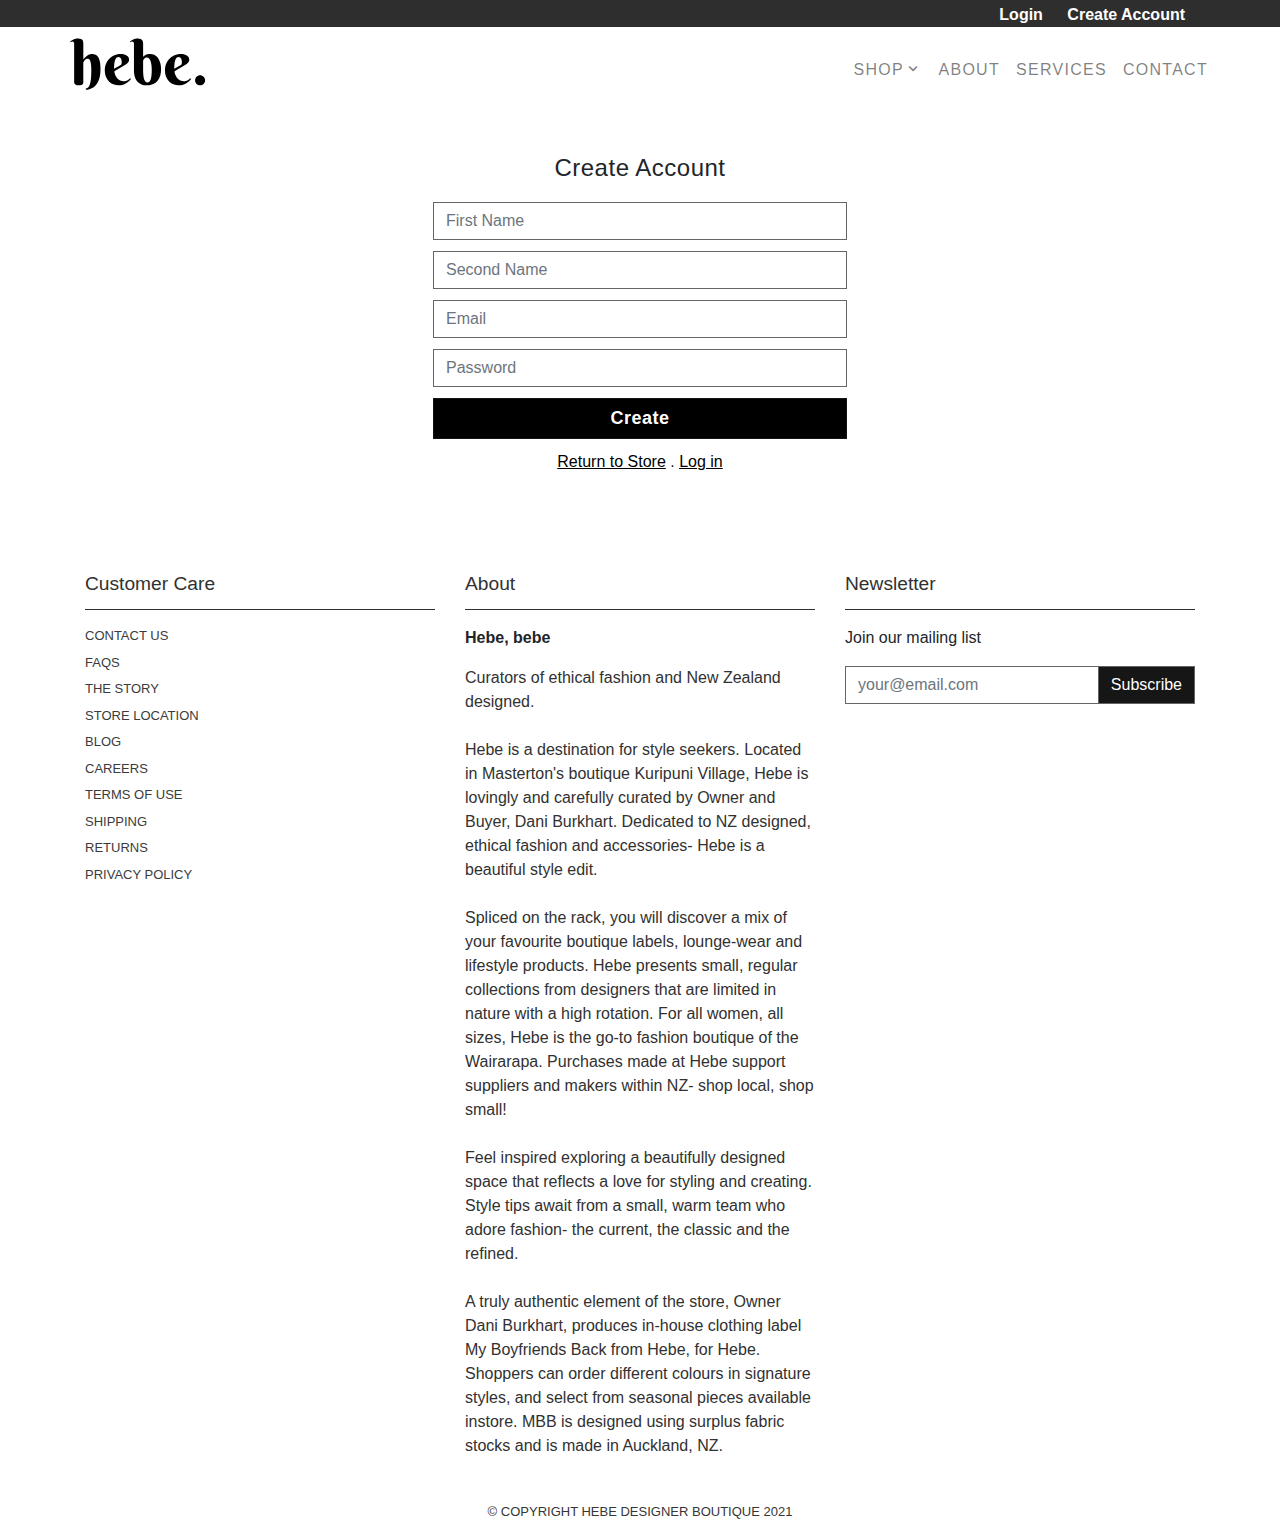
<file: website 2/create_account.html>
<!doctype html>
<html lang="en">
  <head>
    <!-- Required meta tags -->
    <meta charset="utf-8">
    <meta name="viewport" content="width=device-width, initial-scale=1, shrink-to-fit=no">
    <!-- icons sheets -->
    <link rel="stylesheet" href="https://cdnjs.cloudflare.com/ajax/libs/font-awesome/4.7.0/css/font-awesome.min.css">
        <!-- google  -->
    <link href="https://fonts.googleapis.com/icon?family=Material+Icons" rel="stylesheet">


    <!-- Bootstrap CSS -->
    <link rel="stylesheet" href="https://stackpath.bootstrapcdn.com/bootstrap/4.3.1/css/bootstrap.min.css" integrity="sha384-ggOyR0iXCbMQv3Xipma34MD+dH/1fQ784/j6cY/iJTQUOhcWr7x9JvoRxT2MZw1T" crossorigin="anonymous">
    <!-- css files -->
    <link rel="stylesheet" href="create_account.css">

    <title>Hebe. Create Account</title>
  </head>
  <body>

    <!-- https://www.oberlo.com/blog/ecommerce-website-design-examples -->



<div class="fixed-div fixed-top">


<div class="upper-div">
  <div class="container">
  <p class="span-login">
    <a href="#" class="link-login">Login</a>
    <a href="#" class="link-login">Create Account</a>
  </p>
  </div>
</div>

<!-- main navbar -->

<nav class="navbar navbar-expand-lg navbar-light bg-white pt-0"> 

  <a href="#" class="navbar-brand font-weight-bold d-block px-lg-5"><img class="logo mb-3" src="images/Hebe.svg" alt="hebe"></a> 
  <button type="button" data-toggle="collapse" data-target="#navbarContent" aria-controls="navbars" aria-expanded="false" aria-label="Toggle navigation" class="navbar-toggler">
    <i class="material-icons">menu</i>
  </button>

<div id="navbarContent" class="collapse navbar-collapse">
<ul class="navbar-nav ml-md-auto ul-navbars pr-md-5">
<li class="nav-item dropdown megamenu">
  <a id="megamneu" href="" data-toggle="dropdown" aria-haspopup="true" aria-expanded="false" class="nav-link dropdown-toggle text-uppercase">
    shop
    <i class="material-icons arrow-icon">keyboard_arrow_down</i>
  </a>

<div aria-labelledby="megamneu" class="dropdown-menu border-0 p-0 m-0">
<div class="">
<div class="row bg-white rounded-0 m-0">
    <div class="col-lg-7 col-xl-8">
        <div class="px-3 px-md-5">
            <div class="row">
                <div class="col-lg-6 mb-4">
                    <h6 class="text-uppercase">Heading one</h6>
                    <ul class="list-unstyled">
                        <li class="nav-item"><a href="" class="nav-link text-small pb-0">Home</a></li>
                        <li class="nav-item"><a href="" class="nav-link text-small pb-0 ">About</a></li>
                        <li class="nav-item"><a href="" class="nav-link text-small pb-0 ">Help</a></li>
                        <li class="nav-item"><a href="" class="nav-link text-small pb-0 ">Account</a></li>
                        <li class="nav-item"><a href="" class="nav-link text-small pb-0 ">Help</a></li>
                        <li class="nav-item"><a href="" class="nav-link text-small pb-0 ">Help</a></li>
                    </ul>
                </div>
                <div class="col-lg-6 mb-4">
                    <h6 class="font-weight-bold text-uppercase">Heading two</h6>
                    <ul class="list-unstyled">
                        <li class="nav-item"><a href="" class="nav-link text-small pb-0 ">Home</a></li>
                        <li class="nav-item"><a href="" class="nav-link text-small pb-0 ">About</a></li>
                        <li class="nav-item"><a href="" class="nav-link text-small pb-0 ">Help</a></li>
                        <li class="nav-item"><a href="" class="nav-link text-small pb-0 ">Help</a></li>
                        <li class="nav-item"><a href="" class="nav-link text-small pb-0 ">Help</a></li>
                        <li class="nav-item"><a href="" class="nav-link text-small pb-0 ">Account</a></li>
                    </ul>
                </div>
                <div class="col-lg-6 mb-4">
                    <h6 class="font-weight-bold text-uppercase">Heading three</h6>
                    <ul class="list-unstyled">
                        <li class="nav-item"><a href="" class="nav-link text-small pb-0 ">Home</a></li>
                        <li class="nav-item"><a href="" class="nav-link text-small pb-0 ">About</a></li>
                        <li class="nav-item"><a href="" class="nav-link text-small pb-0 ">Help</a></li>
                        <li class="nav-item"><a href="" class="nav-link text-small pb-0 ">Account</a></li>
                        <li class="nav-item"><a href="" class="nav-link text-small pb-0 ">Account</a></li>
                        <li class="nav-item"><a href="" class="nav-link text-small pb-0 ">Account</a></li>

                    </ul>
                </div>
                <div class="col-lg-6 mb-2">
                    <h6 class="font-weight-bold text-uppercase">Heading four</h6>
                    <ul class="list-unstyled">
                        <li class="nav-item"><a href="" class="nav-link text-small pb-0 ">Home</a></li>
                        <li class="nav-item"><a href="" class="nav-link text-small pb-0 ">About</a></li>
                        <li class="nav-item"><a href="" class="nav-link text-small pb-0 ">Help</a></li>
                        <li class="nav-item"><a href="" class="nav-link text-small pb-0 ">Account</a></li>
                        <li class="nav-item"><a href="" class="nav-link text-small pb-0 ">Account</a></li>
                        <li class="nav-item"><a href="" class="nav-link text-small pb-0 ">Account</a></li>

                      </ul>
                </div>
            </div>
        </div>
    </div>

    <div class="col-lg-5 col-xl-4 px-0 d-none d-lg-block" style="background: center center url(https://images.unsplash.com/photo-1533637267520-4dfd6aa7ee93?ixlib=rb-1.2.1&ixid=eyJhcHBfaWQiOjEyMDd9&auto=format&fit=crop&w=1268&q=80)no-repeat; background-size: cover;"></div>
</div>
</div>
</div>
</li>
<li class="nav-item"><a href="" class="nav-link text-uppercase">About</a></li>
<li class="nav-item"><a href="" class="nav-link text-uppercase">Services</a></li>
<li class="nav-item"><a href="" class="nav-link text-uppercase">Contact</a></li>
</ul>
</div>
</nav>

</div>



<!-- Create Account  -->

<!-- [ca] is create account -->

<div class="container">
    <p class="ca-p-header">Create Account</p>

    <!-- form -->
    <form>
        <div class="form-group row">
            <div class="col-sm-12">
            <input type="text" class="form-control" id="formGroupExampleInput" placeholder="First Name">
            </div>
        </div>
        <div class="form-group row">
            <div class="col-sm-12">
            <input type="text" class="form-control" id="formGroupExampleInput2" placeholder="Second Name">
            </div>  
        </div>

        <div class="form-group row">
          <div class="col-sm-12">
                <input type="email" class="form-control" id="inputEmail3" placeholder="Email">
          </div>
        </div>
        <div class="form-group row">
          <div class="col-sm-12">
                <input type="password" class="form-control" id="inputPassword3" placeholder="Password">
          </div>
        </div>
        <div class="form-group row">
          <div class="col-sm-12">
                <button type="submit" class="btn button-create">Create</button>
          </div>
        </div>
      </form>
      <p class="p-links-login">
        <a class="p-links-login1" href="#">Return to Store</a> . 
        <a class="p-links-login1" href="#">Log in</a>
      </p>

</div>





<!-- footer -->

<footer class="pt-5 mt-5">

  <div class="container">
    <div class="row">
      <div class="col-md">
        <p class="p1-footer">Customer Care</p>
        <p class="link-p"><a class="link-foter" href="#">CONTACT US</a></p>
        <p class="link-p"><a class="link-foter" href="#">FAQS</a></p>
        <p class="link-p"><a class="link-foter" href="#">THE STORY</a></p>
        <p class="link-p"><a class="link-foter" href="#">STORE LOCATION</a></p>
        <p class="link-p"><a class="link-foter" href="#">BLOG</a></p>
        <p class="link-p"><a class="link-foter" href="#">CAREERS</a></p>
        <p class="link-p"><a class="link-foter" href="#">TERMS OF USE</a></p>
        <p class="link-p"><a class="link-foter" href="#">SHIPPING</a></p>
        <p class="link-p"><a class="link-foter" href="#">RETURNS</a></p>
        <p class="link-p"><a class="link-foter" href="#">PRIVACY POLICY</a></p>
      
      </div>
      <div class="col-md">
        <p class="p1-footer">About</p>
        <p class="footer-p-about">Hebe, bebe</p>
        <pre>
Curators of ethical fashion and New Zealand designed. 

Hebe is a destination for style seekers. Located in Masterton's boutique Kuripuni Village, Hebe is lovingly and carefully curated by Owner and Buyer, Dani Burkhart. Dedicated to NZ designed, ethical fashion and accessories- Hebe is a beautiful style edit.

Spliced on the rack, you will discover a mix of your favourite boutique labels, lounge-wear and lifestyle products. Hebe presents small, regular collections from designers that are limited in nature with a high rotation. For all women, all sizes, Hebe is the go-to fashion boutique of the Wairarapa. Purchases made at Hebe support suppliers and makers within NZ- shop local, shop small!

Feel inspired exploring a beautifully designed space that reflects a love for styling and creating. Style tips await from a small, warm team who adore fashion- the current, the classic and the refined.

A truly authentic element of the store, Owner Dani Burkhart, produces in-house clothing label My Boyfriends Back from Hebe, for Hebe. Shoppers can order different colours in signature styles, and select from seasonal pieces available instore. MBB is designed using surplus fabric stocks and is made in Auckland, NZ.
        </pre>
      </div>
      <div class="col-md">
        <p class="p1-footer">Newsletter</p>
        <p>Join our mailing list</p>

        <div class="input-group">
          <input type="text" class="form-control input-footer" placeholder="your@email.com">
          <div class="input-group-append">
            <button class="btn btn-secondary btn-footer" type="submit">
              <p class="m-0">Subscribe</p>
            </button>
          </div>
        </div>

      </div>
    </div>
  </div>

<a href="#" class="link-copyright"><p class="p-copyright mt-5 mt-md-1">© COPYRIGHT HEBE DESIGNER BOUTIQUE 2021</p></a>

</footer>


    <!-- Optional JavaScript -->
    <!-- jQuery first, then Popper.js, then Bootstrap JS -->
    <script src="https://code.jquery.com/jquery-3.3.1.slim.min.js" integrity="sha384-q8i/X+965DzO0rT7abK41JStQIAqVgRVzpbzo5smXKp4YfRvH+8abtTE1Pi6jizo" crossorigin="anonymous"></script>
    <script src="https://cdnjs.cloudflare.com/ajax/libs/popper.js/1.14.7/umd/popper.min.js" integrity="sha384-UO2eT0CpHqdSJQ6hJty5KVphtPhzWj9WO1clHTMGa3JDZwrnQq4sF86dIHNDz0W1" crossorigin="anonymous"></script>
    <script src="https://stackpath.bootstrapcdn.com/bootstrap/4.3.1/js/bootstrap.min.js" integrity="sha384-JjSmVgyd0p3pXB1rRibZUAYoIIy6OrQ6VrjIEaFf/nJGzIxFDsf4x0xIM+B07jRM" crossorigin="anonymous"></script>
  </body>
</html>
</file>
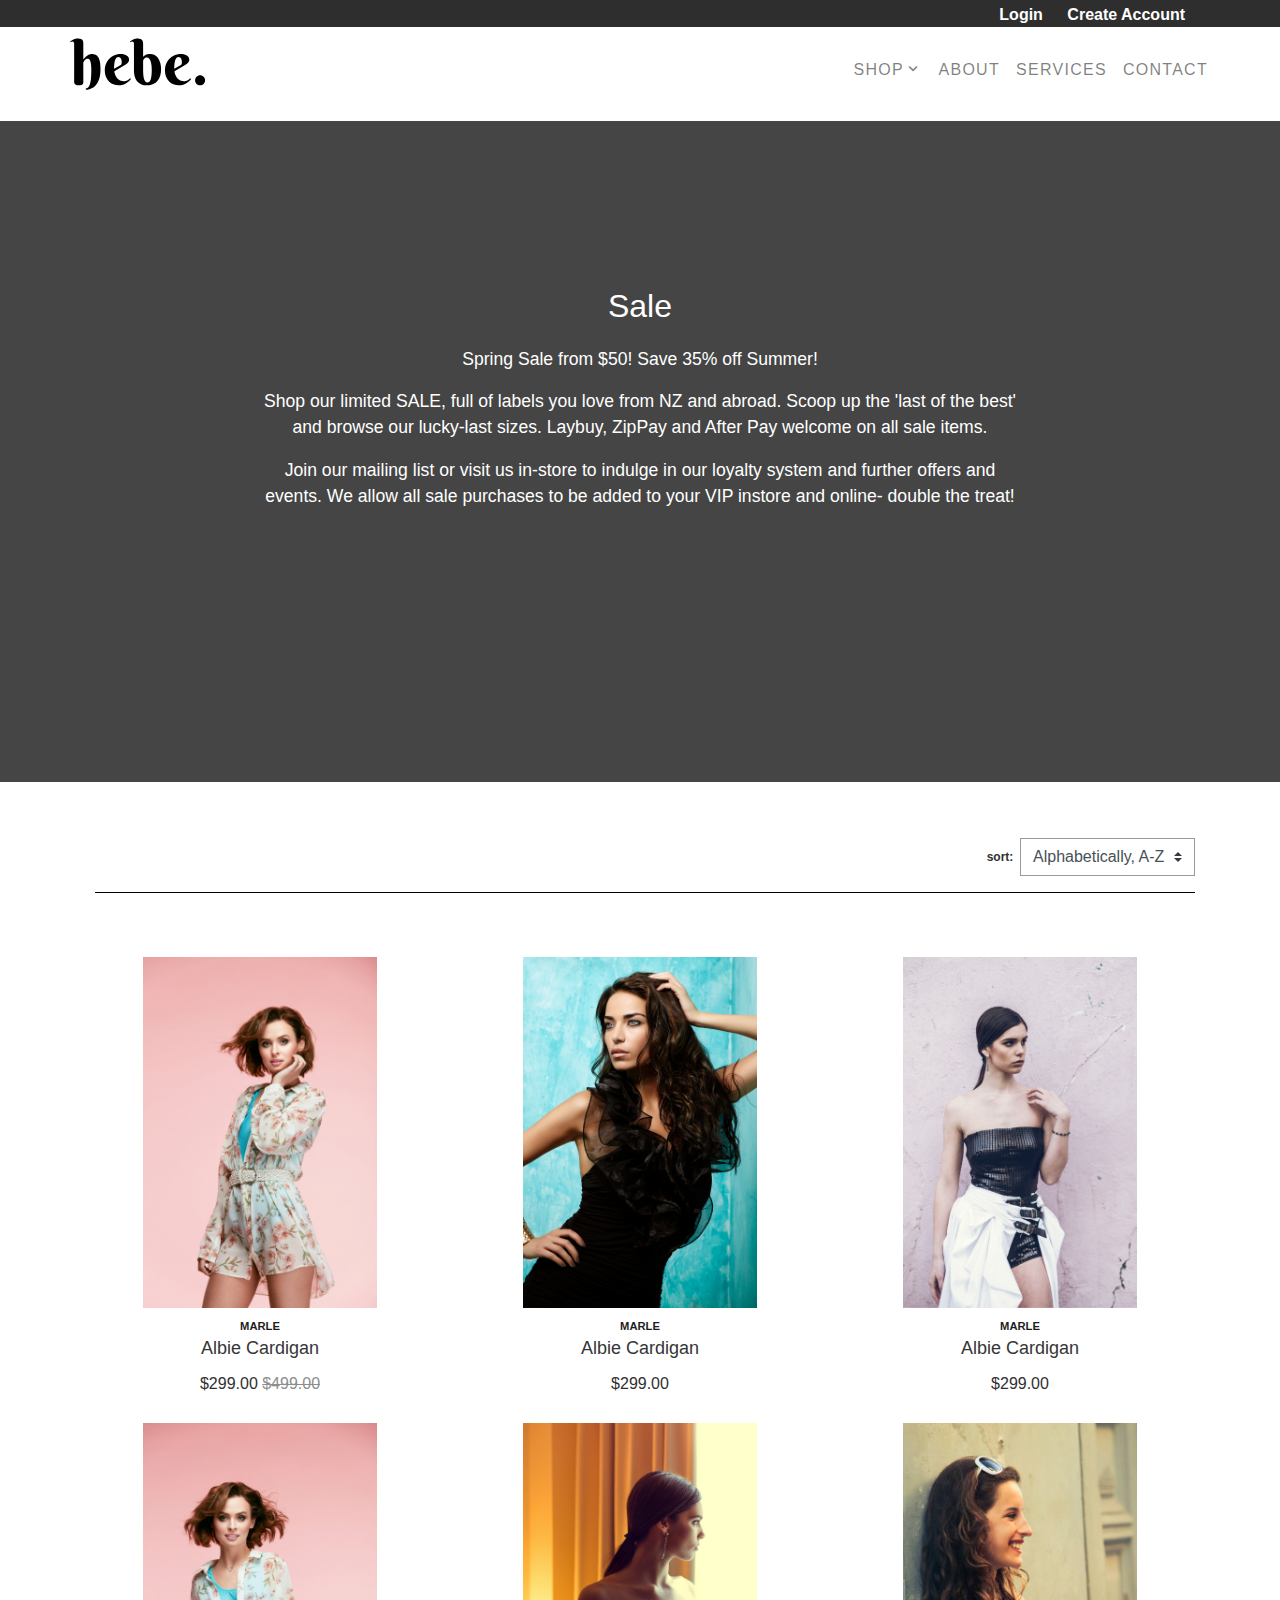
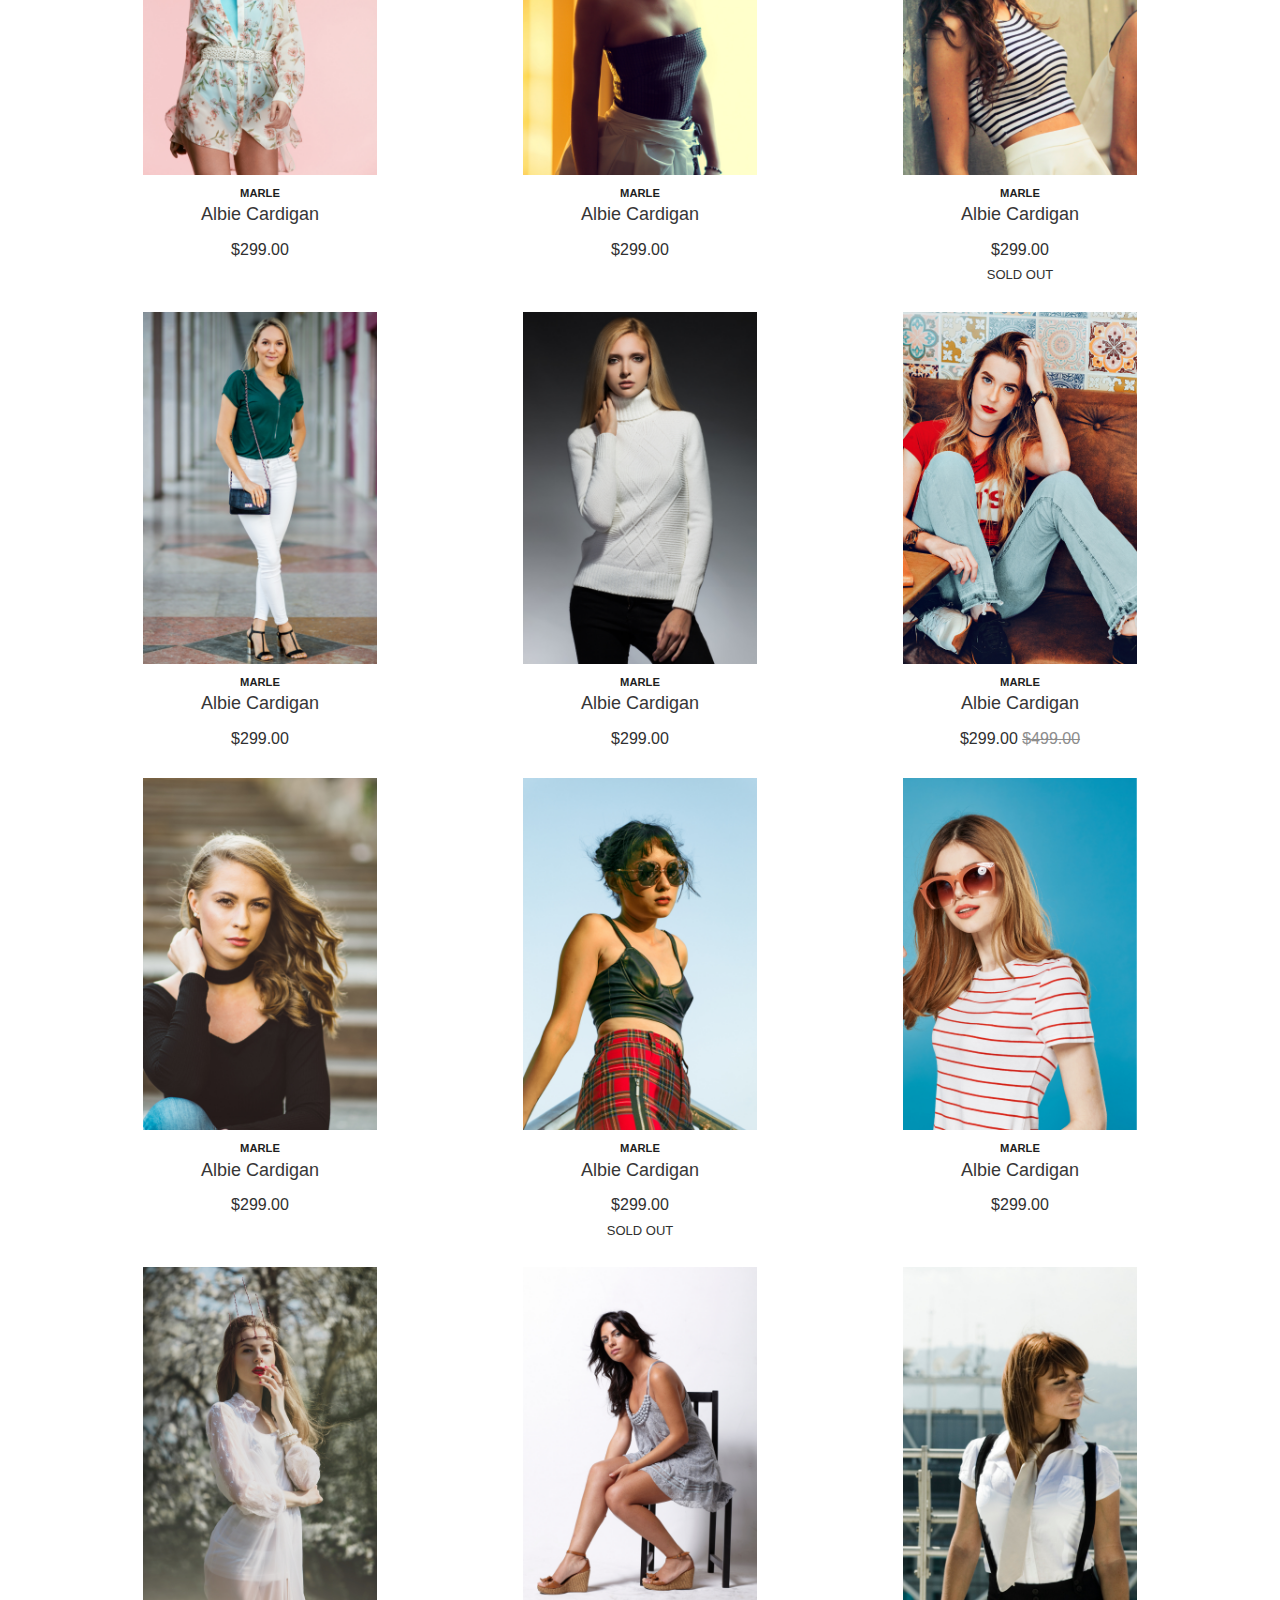
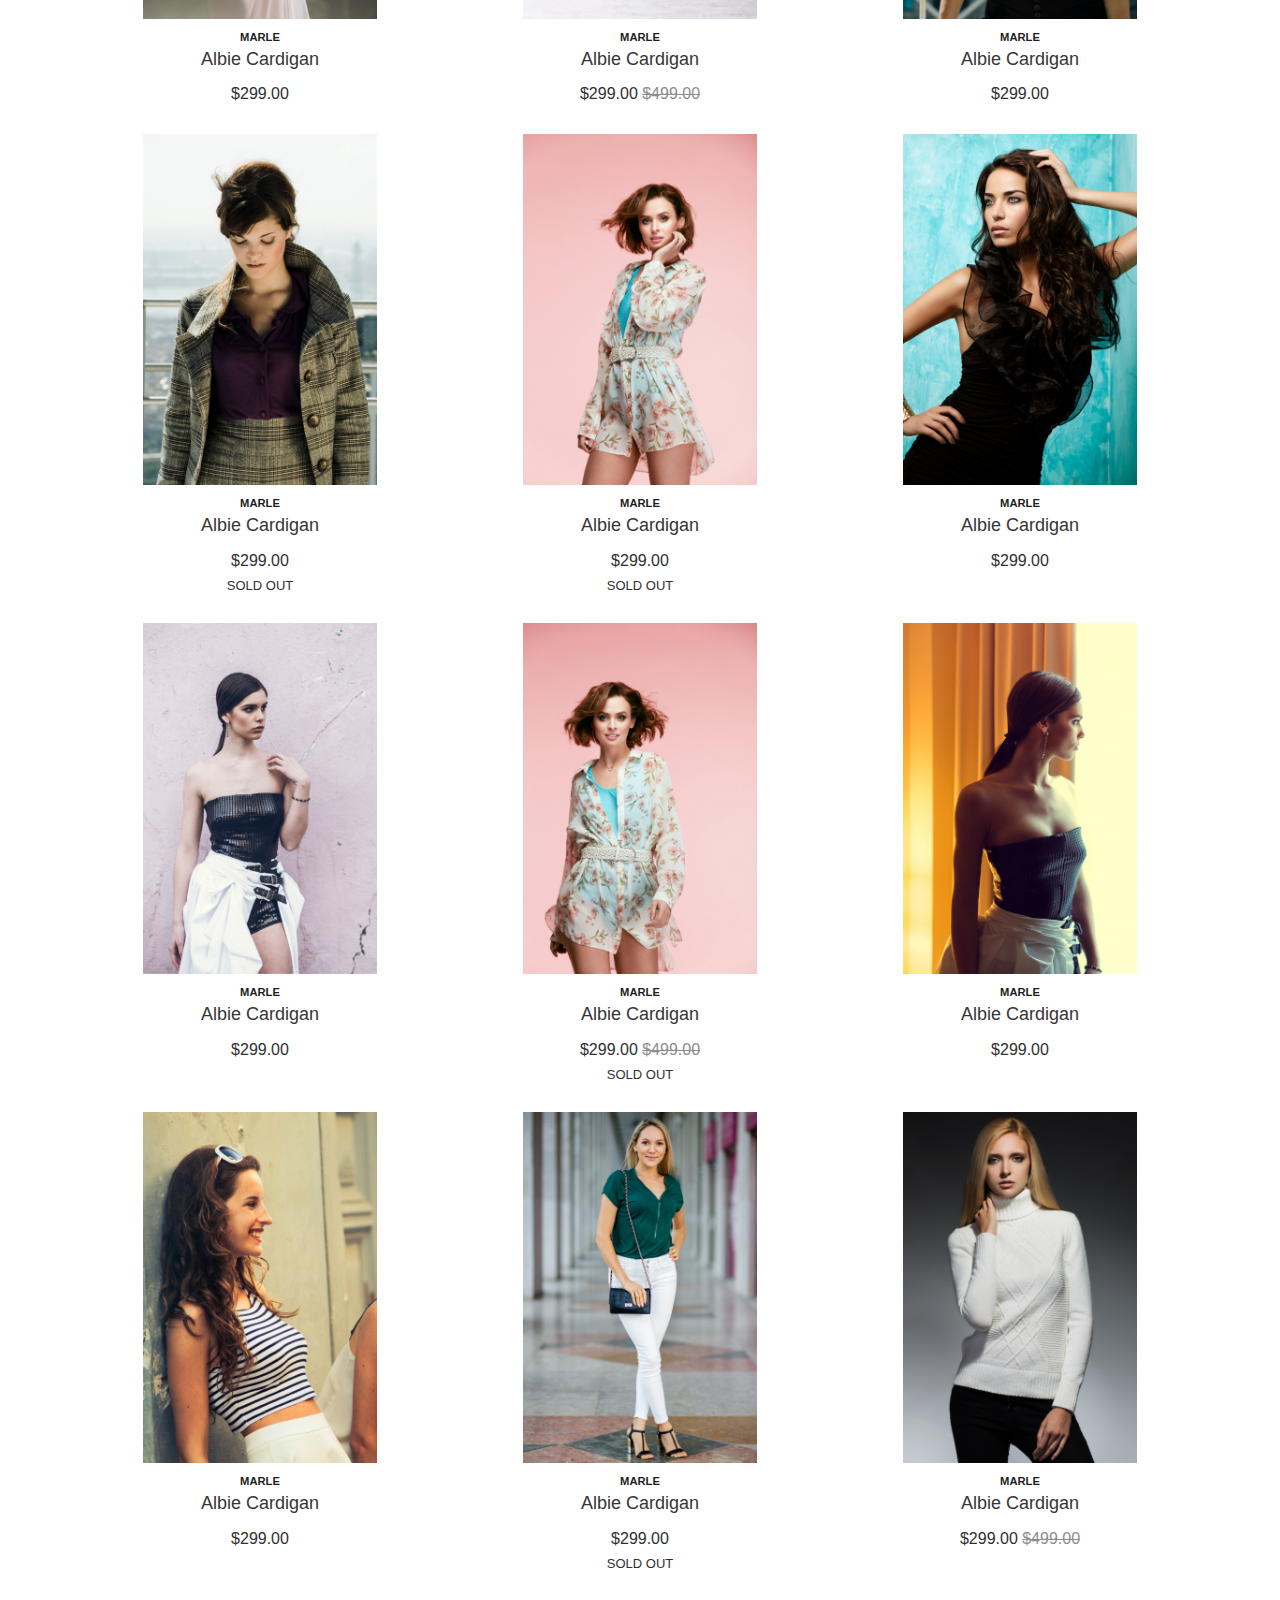
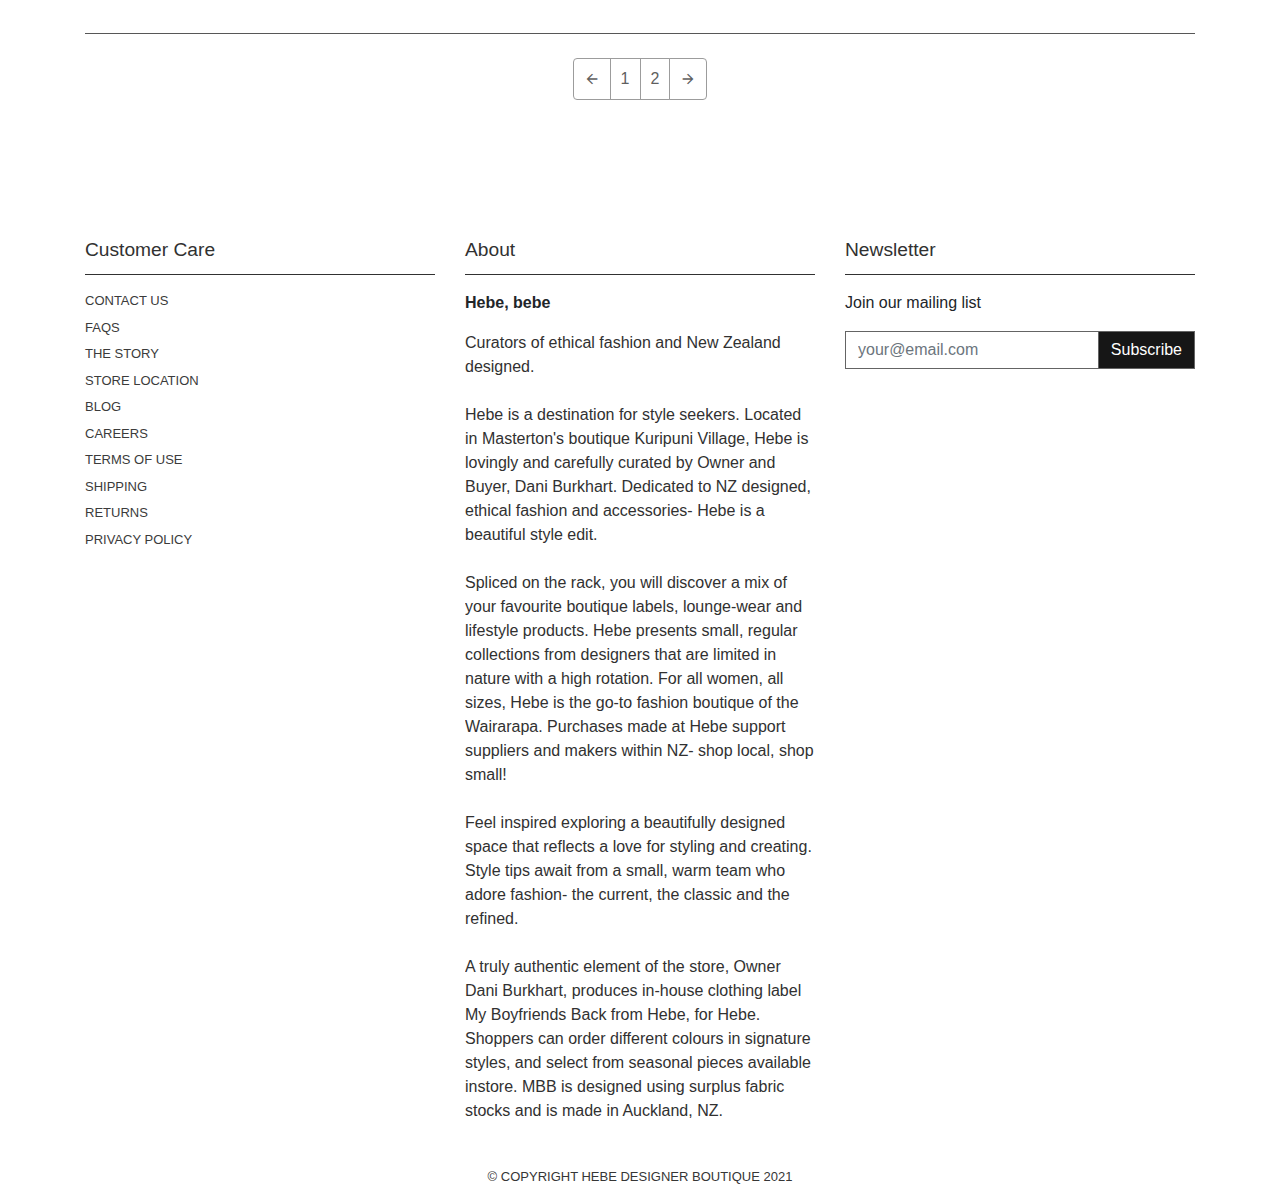
<file: website 2/shop_sale.html>
<!doctype html>
<html lang="en">
  <head>
    <!-- Required meta tags -->
    <meta charset="utf-8">
    <meta name="viewport" content="width=device-width, initial-scale=1, shrink-to-fit=no">
    <!-- icons sheets -->
    <link rel="stylesheet" href="https://cdnjs.cloudflare.com/ajax/libs/font-awesome/4.7.0/css/font-awesome.min.css">
        <!-- google icon -->
    <link href="https://fonts.googleapis.com/icon?family=Material+Icons" rel="stylesheet">


    <!-- Bootstrap CSS -->
    <link rel="stylesheet" href="https://stackpath.bootstrapcdn.com/bootstrap/4.3.1/css/bootstrap.min.css" integrity="sha384-ggOyR0iXCbMQv3Xipma34MD+dH/1fQ784/j6cY/iJTQUOhcWr7x9JvoRxT2MZw1T" crossorigin="anonymous">
    <!-- css files -->
    <link rel="stylesheet" href="shop_sale.css">

    <title>Shop Sale hebe</title>
  </head>
  <body>

    <!-- https://www.oberlo.com/blog/ecommerce-website-design-examples -->






<div class="fixed-div fixed-top">


<div class="upper-div">
  <div class="container">
  <p class="span-login">
    <a href="#" class="link-login">Login</a>
    <a href="#" class="link-login">Create Account</a>
  </p>
  </div>
</div>

<!-- main navbar -->

<nav class="navbar navbar-expand-lg navbar-light bg-white pt-0"> 

  <a href="#" class="navbar-brand font-weight-bold d-block px-lg-5"><img class="logo mb-3" src="images/Hebe.svg" alt="hebe"></a> 
  <button type="button" data-toggle="collapse" data-target="#navbarContent" aria-controls="navbars" aria-expanded="false" aria-label="Toggle navigation" class="navbar-toggler">
    <i class="material-icons">menu</i>
  </button>

<div id="navbarContent" class="collapse navbar-collapse">
<ul class="navbar-nav ml-md-auto ul-navbars pr-md-5">
<li class="nav-item dropdown megamenu">
  <a id="megamneu" href="" data-toggle="dropdown" aria-haspopup="true" aria-expanded="false" class="nav-link dropdown-toggle text-uppercase">
    shop
    <i class="material-icons arrow-icon">keyboard_arrow_down</i>
  </a>

<div aria-labelledby="megamneu" class="dropdown-menu border-0 p-0 m-0">
<div class="">
<div class="row bg-white rounded-0 m-0">
    <div class="col-lg-7 col-xl-8">
        <div class="px-3 px-md-5">
            <div class="row">
                <div class="col-lg-6 mb-4">
                    <h6 class="text-uppercase">Heading one</h6>
                    <ul class="list-unstyled">
                        <li class="nav-item"><a href="" class="nav-link text-small pb-0">Home</a></li>
                        <li class="nav-item"><a href="" class="nav-link text-small pb-0 ">About</a></li>
                        <li class="nav-item"><a href="" class="nav-link text-small pb-0 ">Help</a></li>
                        <li class="nav-item"><a href="" class="nav-link text-small pb-0 ">Account</a></li>
                        <li class="nav-item"><a href="" class="nav-link text-small pb-0 ">Help</a></li>
                        <li class="nav-item"><a href="" class="nav-link text-small pb-0 ">Help</a></li>
                    </ul>
                </div>
                <div class="col-lg-6 mb-4">
                    <h6 class="font-weight-bold text-uppercase">Heading two</h6>
                    <ul class="list-unstyled">
                        <li class="nav-item"><a href="" class="nav-link text-small pb-0 ">Home</a></li>
                        <li class="nav-item"><a href="" class="nav-link text-small pb-0 ">About</a></li>
                        <li class="nav-item"><a href="" class="nav-link text-small pb-0 ">Help</a></li>
                        <li class="nav-item"><a href="" class="nav-link text-small pb-0 ">Help</a></li>
                        <li class="nav-item"><a href="" class="nav-link text-small pb-0 ">Help</a></li>
                        <li class="nav-item"><a href="" class="nav-link text-small pb-0 ">Account</a></li>
                    </ul>
                </div>
                <div class="col-lg-6 mb-4">
                    <h6 class="font-weight-bold text-uppercase">Heading three</h6>
                    <ul class="list-unstyled">
                        <li class="nav-item"><a href="" class="nav-link text-small pb-0 ">Home</a></li>
                        <li class="nav-item"><a href="" class="nav-link text-small pb-0 ">About</a></li>
                        <li class="nav-item"><a href="" class="nav-link text-small pb-0 ">Help</a></li>
                        <li class="nav-item"><a href="" class="nav-link text-small pb-0 ">Account</a></li>
                        <li class="nav-item"><a href="" class="nav-link text-small pb-0 ">Account</a></li>
                        <li class="nav-item"><a href="" class="nav-link text-small pb-0 ">Account</a></li>

                    </ul>
                </div>
                <div class="col-lg-6 mb-2">
                    <h6 class="font-weight-bold text-uppercase">Heading four</h6>
                    <ul class="list-unstyled">
                        <li class="nav-item"><a href="" class="nav-link text-small pb-0 ">Home</a></li>
                        <li class="nav-item"><a href="" class="nav-link text-small pb-0 ">About</a></li>
                        <li class="nav-item"><a href="" class="nav-link text-small pb-0 ">Help</a></li>
                        <li class="nav-item"><a href="" class="nav-link text-small pb-0 ">Account</a></li>
                        <li class="nav-item"><a href="" class="nav-link text-small pb-0 ">Account</a></li>
                        <li class="nav-item"><a href="" class="nav-link text-small pb-0 ">Account</a></li>

                      </ul>
                </div>
            </div>
        </div>
    </div>

    <div class="col-lg-5 col-xl-4 px-0 d-none d-lg-block" style="background: center center url('https://cdn.pixabay.com/photo/2017/08/06/15/13/woman-2593366_960_720.jpg')no-repeat; background-size: cover;"></div>
</div>
</div>
</div>
</li>
<li class="nav-item"><a href="" class="nav-link text-uppercase">About</a></li>
<li class="nav-item"><a href="" class="nav-link text-uppercase">Services</a></li>
<li class="nav-item"><a href="" class="nav-link text-uppercase">Contact</a></li>
</ul>
</div>
</nav>

</div>


<!-- image -->

<div class="content font-set">
  <div class="content-overlay"></div>
<!-- overlay image -->
<div class="background-image-div">
    <div class="text-opacity-bg">
        <p class="p-overlay-text headeer-overlay-text">
            Sale
        </p>
        <p class="p-overlay-text">
            Spring Sale from $50! Save 35% off Summer!
        </p>
        <p class="p-overlay-text">
            Shop our limited SALE, full of labels you love from NZ and abroad. 
            Scoop up the 'last of the best' and browse our lucky-last sizes. 
            Laybuy, ZipPay and After Pay welcome on all sale items.
        </p>
        <p class="p-overlay-text">
            Join our mailing list or visit us in-store to indulge in our loyalty system and 
            further offers and events. We allow all sale purchases to be added to your VIP 
            instore and online- double the treat!
        </p>

</div>
</div>

</div>



<!-- heading -->
<div class="my-5 pt-2 container">
    <div class="div-select-styling">
        <div class="row">
          <div class="col">
              <p class="float-right d-inline">
                <select class="custom-select">
                    <option selected>Alphabetically, A-Z</option>
                    <option value="1">One</option>
                    <option value="2">Two</option>
                    <option value="3">Three</option>
                </select>
              </p>
              <pre class="d-inline span-select">sort:  </pre>
          </div>
        </div>
      </div>
</div>

<!-- column pics  -->

<div class="container pb-5">
  <div class="row">
    <div class="col-6 col-sm-4 mb-2 mt-3">
      <div class="div-images-container">
        <a href="#" class="link-images-row">
          <img class="image-fashion-women" src="images/fashion-women-1.png" alt="fashion women">
        </a>
        <a href="#" class="link-brand-name"><p class="brand-name">MARLE</p></a>
        <p class="product-name">Albie Cardigan</p>
        <p class="product-price">$299.00
            <span class="product-price-old">$499.00</span>
        </p>
      </div>
    </div>

    <div class="col-6 col-sm-4 mb-2 mt-3">
      <div class="div-images-container">
        <a href="#" class="link-images-row">
          <img class="image-fashion-women" src="images/fashion-women-2.png" alt="fashion women">
        </a>
        <a href="#" class="link-brand-name"><p class="brand-name">MARLE</p></a>
        <p class="product-name">Albie Cardigan</p>
        <p class="product-price">$299.00</p>
      </div>
    </div>

    <div class="col-6 col-sm-4 mb-2 mt-3">
      <div class="div-images-container">
        <a href="#" class="link-images-row">
          <img class="image-fashion-women" src="images/fashion-women-3.png" alt="fashion women">
        </a>
        <a href="#" class="link-brand-name"><p class="brand-name">MARLE</p></a>
        <p class="product-name">Albie Cardigan</p>
        <p class="product-price">$299.00</p>
      </div>
    </div>

    <div class="col-6 col-sm-4 mb-2 mt-3">
      <div class="div-images-container">
        <a href="#" class="link-images-row">
          <img class="image-fashion-women" src="images/fashion-women-4.png" alt="fashion women">
        </a>
        <a href="#" class="link-brand-name"><p class="brand-name">MARLE</p></a>
        <p class="product-name">Albie Cardigan</p>
        <p class="product-price">$299.00</p>
      </div>
    </div>

    <div class="col-6 col-sm-4 mb-2 mt-3">
      <div class="div-images-container">
        <a href="#" class="link-images-row">
          <img class="image-fashion-women" src="images/fashion-women-5.png" alt="fashion women">
        </a>
        <a href="#" class="link-brand-name"><p class="brand-name">MARLE</p></a>
        <p class="product-name">Albie Cardigan</p>
        <p class="product-price">$299.00</p>
      </div>
    </div>

    <div class="col-6 col-sm-4 mb-2 mt-3">
      <div class="div-images-container">
        <a href="#" class="link-images-row">
          <img class="image-fashion-women" src="images/fashion-women-6.png" alt="fashion women">
        </a>
        <a href="#" class="link-brand-name"><p class="brand-name">MARLE</p></a>
        <p class="product-name">Albie Cardigan</p>
        <p class="product-price">$299.00</p>
        <p class="product-price p-soldout">SOLD OUT</p>
      </div>
    </div>

    <div class="col-6 col-sm-4 mb-2 mt-3">
      <div class="div-images-container">
        <a href="#" class="link-images-row">
          <img class="image-fashion-women" src="images/fashion-women-7.png" alt="fashion women">
        </a>
        <a href="#" class="link-brand-name"><p class="brand-name">MARLE</p></a>
        <p class="product-name">Albie Cardigan</p>
        <p class="product-price">$299.00</p>
      </div>
    </div>

    <div class="col-6 col-sm-4 mb-2 mt-3">
      <div class="div-images-container">
        <a href="#" class="link-images-row">
          <img class="image-fashion-women" src="images/fashion-women-8.png" alt="fashion women">
        </a>
        <a href="#" class="link-brand-name"><p class="brand-name">MARLE</p></a>
        <p class="product-name">Albie Cardigan</p>
        <p class="product-price">$299.00</p>
      </div>
    </div>

    <div class="col-6 col-sm-4 mb-2 mt-3">
      <div class="div-images-container">
        <a href="#" class="link-images-row">
          <img class="image-fashion-women" src="images/fashion-women-9.png" alt="fashion women">
        </a>
        <a href="#" class="link-brand-name"><p class="brand-name">MARLE</p></a>
        <p class="product-name">Albie Cardigan</p>
        <p class="product-price">$299.00
            <span class="product-price-old">$499.00</span>
        </p>
      </div>
    </div>

    <div class="col-6 col-sm-4 mb-2 mt-3">
      <div class="div-images-container">
        <a href="#" class="link-images-row">
          <img class="image-fashion-women" src="images/fashion-women-10.png" alt="fashion women">
        </a>
        <a href="#" class="link-brand-name"><p class="brand-name">MARLE</p></a>
        <p class="product-name">Albie Cardigan</p>
        <p class="product-price">$299.00</p>
      </div>
    </div>

    <div class="col-6 col-sm-4 mb-2 mt-3">
      <div class="div-images-container">
        <a href="#" class="link-images-row">
          <img class="image-fashion-women" src="images/fashion-women-11.png" alt="fashion women">
        </a>
        <a href="#" class="link-brand-name"><p class="brand-name">MARLE</p></a>
        <p class="product-name">Albie Cardigan</p>
        <p class="product-price">$299.00</p>
        <p class="product-price p-soldout">SOLD OUT</p>
      </div>
    </div>

    <div class="col-6 col-sm-4 mb-2 mt-3">
      <div class="div-images-container">
        <a href="#" class="link-images-row">
          <img class="image-fashion-women" src="images/fashion-women-12.png" alt="fashion women">
        </a>
        <a href="#" class="link-brand-name"><p class="brand-name">MARLE</p></a>
        <p class="product-name">Albie Cardigan</p>
        <p class="product-price">$299.00</p>
      </div>
    </div>

    <div class="col-6 col-sm-4 mb-2 mt-3">
      <div class="div-images-container">
        <a href="#" class="link-images-row">
          <img class="image-fashion-women" src="images/fashion-women-13.png" alt="fashion women">
        </a>
        <a href="#" class="link-brand-name"><p class="brand-name">MARLE</p></a>
        <p class="product-name">Albie Cardigan</p>
        <p class="product-price">$299.00</p>
      </div>
    </div>

    <div class="col-6 col-sm-4 mb-2 mt-3">
      <div class="div-images-container">
        <a href="#" class="link-images-row">
          <img class="image-fashion-women" src="images/fashion-women-14.png" alt="fashion women">
        </a>
        <a href="#" class="link-brand-name"><p class="brand-name">MARLE</p></a>
        <p class="product-name">Albie Cardigan</p>
        <p class="product-price">$299.00
            <span class="product-price-old">$499.00</span>
        </p>
      </div>
    </div>

    <div class="col-6 col-sm-4 mb-2 mt-3">
      <div class="div-images-container">
        <a href="#" class="link-images-row">
          <img class="image-fashion-women" src="images/fashion-women-15.png" alt="fashion women">
        </a>
        <a href="#" class="link-brand-name"><p class="brand-name">MARLE</p></a>
        <p class="product-name">Albie Cardigan</p>
        <p class="product-price">$299.00</p>
      </div>
    </div>

    <div class="col-6 col-sm-4 mb-2 mt-3">
      <div class="div-images-container">
        <a href="#" class="link-images-row">
          <img class="image-fashion-women" src="images/fashion-women-16.png" alt="fashion women">
        </a>
        <a href="#" class="link-brand-name"><p class="brand-name">MARLE</p></a>
        <p class="product-name">Albie Cardigan</p>
        <p class="product-price">$299.00</p>
        <p class="product-price p-soldout">SOLD OUT</p>
      </div>
    </div>

    <div class="col-6 col-sm-4 mb-2 mt-3">
      <div class="div-images-container">
        <a href="#" class="link-images-row">
          <img class="image-fashion-women" src="images/fashion-women-1.png" alt="fashion women">
        </a>
        <a href="#" class="link-brand-name"><p class="brand-name">MARLE</p></a>
        <p class="product-name">Albie Cardigan</p>
        <p class="product-price">$299.00</p>
        <p class="product-price p-soldout">SOLD OUT</p>
      </div>
    </div>

    <div class="col-6 col-sm-4 mb-2 mt-3">
      <div class="div-images-container">
        <a href="#" class="link-images-row">
          <img class="image-fashion-women" src="images/fashion-women-2.png" alt="fashion women">
        </a>
        <a href="#" class="link-brand-name"><p class="brand-name">MARLE</p></a>
        <p class="product-name">Albie Cardigan</p>
        <p class="product-price">$299.00</p>
      </div>
    </div>

    <div class="col-6 col-sm-4 mb-2 mt-3">
      <div class="div-images-container">
        <a href="#" class="link-images-row">
          <img class="image-fashion-women" src="images/fashion-women-3.png" alt="fashion women">
        </a>
        <a href="#" class="link-brand-name"><p class="brand-name">MARLE</p></a>
        <p class="product-name">Albie Cardigan</p>
        <p class="product-price">$299.00</p>
      </div>
    </div>

    <div class="col-6 col-sm-4 mb-2 mt-3">
      <div class="div-images-container">
        <a href="#" class="link-images-row">
          <img class="image-fashion-women" src="images/fashion-women-4.png" alt="fashion women">
        </a>
        <a href="#" class="link-brand-name"><p class="brand-name">MARLE</p></a>
        <p class="product-name">Albie Cardigan</p>
        <p class="product-price">$299.00
            <span class="product-price-old">$499.00</span>
        </p>
        <p class="product-price p-soldout">SOLD OUT</p>
      </div>
    </div>

    <div class="col-6 col-sm-4 mb-2 mt-3">
      <div class="div-images-container">
        <a href="#" class="link-images-row">
          <img class="image-fashion-women" src="images/fashion-women-5.png" alt="fashion women">
        </a>
        <a href="#" class="link-brand-name"><p class="brand-name">MARLE</p></a>
        <p class="product-name">Albie Cardigan</p>
        <p class="product-price">$299.00</p>
      </div>
    </div>

    <div class="col-6 col-sm-4 mb-2 mt-3">
      <div class="div-images-container">
        <a href="#" class="link-images-row">
          <img class="image-fashion-women" src="images/fashion-women-6.png" alt="fashion women">
        </a>
        <a href="#" class="link-brand-name"><p class="brand-name">MARLE</p></a>
        <p class="product-name">Albie Cardigan</p>
        <p class="product-price">$299.00</p>
      </div>
    </div>

    <div class="col-6 col-sm-4 mb-2 mt-3">
      <div class="div-images-container">
        <a href="#" class="link-images-row">
          <img class="image-fashion-women" src="images/fashion-women-7.png" alt="fashion women">
        </a>
        <a href="#" class="link-brand-name"><p class="brand-name">MARLE</p></a>
        <p class="product-name">Albie Cardigan</p>
        <p class="product-price">$299.00</p>
        <p class="product-price p-soldout">SOLD OUT</p>
      </div>
    </div>

    <div class="col-6 col-sm-4 mb-2 mt-3">
      <div class="div-images-container">
        <a href="#" class="link-images-row">
          <img class="image-fashion-women" src="images/fashion-women-8.png" alt="fashion women">
        </a>
        <a href="#" class="link-brand-name"><p class="brand-name">MARLE</p></a>
        <p class="product-name">Albie Cardigan</p>
        <p class="product-price">$299.00
            <span class="product-price-old">$499.00</span>
        </p>
      </div>
    </div>

  </div>
</div>


<!-- pagination -->


<div class="container pb-md-4">
    <div class="container pagination-div pt-4">
        <nav aria-label="Page navigation">
            <ul class="pagination justify-content-center">
              <li class="page-item">
                <a class="page-link" href="#">
                    <i class="material-icons tail-arrow">arrow_back</i>
                </a>
              </li>
              <li class="page-item"><a class="page-link" href="#">1</a></li>
              <li class="page-item"><a class="page-link" href="#">2</a></li>
              <li class="page-item">
                <a class="page-link" href="#">
                    <i class="material-icons tail-arrow">arrow_forward</i>
                </a>
              </li>
            </ul>
        </nav>
    </div>
</div>




<!-- footer -->

<footer class="pt-5 mt-5">

  <div class="container">
    <div class="row">
      <div class="col-md">
        <p class="p1-footer">Customer Care</p>
        <p class="link-p"><a class="link-foter" href="#">CONTACT US</a></p>
        <p class="link-p"><a class="link-foter" href="#">FAQS</a></p>
        <p class="link-p"><a class="link-foter" href="#">THE STORY</a></p>
        <p class="link-p"><a class="link-foter" href="#">STORE LOCATION</a></p>
        <p class="link-p"><a class="link-foter" href="#">BLOG</a></p>
        <p class="link-p"><a class="link-foter" href="#">CAREERS</a></p>
        <p class="link-p"><a class="link-foter" href="#">TERMS OF USE</a></p>
        <p class="link-p"><a class="link-foter" href="#">SHIPPING</a></p>
        <p class="link-p"><a class="link-foter" href="#">RETURNS</a></p>
        <p class="link-p"><a class="link-foter" href="#">PRIVACY POLICY</a></p>
      
      </div>
      <div class="col-md">
        <p class="p1-footer">About</p>
        <p class="footer-p-about">Hebe, bebe</p>
        <pre>
Curators of ethical fashion and New Zealand designed. 

Hebe is a destination for style seekers. Located in Masterton's boutique Kuripuni Village, Hebe is lovingly and carefully curated by Owner and Buyer, Dani Burkhart. Dedicated to NZ designed, ethical fashion and accessories- Hebe is a beautiful style edit.

Spliced on the rack, you will discover a mix of your favourite boutique labels, lounge-wear and lifestyle products. Hebe presents small, regular collections from designers that are limited in nature with a high rotation. For all women, all sizes, Hebe is the go-to fashion boutique of the Wairarapa. Purchases made at Hebe support suppliers and makers within NZ- shop local, shop small!

Feel inspired exploring a beautifully designed space that reflects a love for styling and creating. Style tips await from a small, warm team who adore fashion- the current, the classic and the refined.

A truly authentic element of the store, Owner Dani Burkhart, produces in-house clothing label My Boyfriends Back from Hebe, for Hebe. Shoppers can order different colours in signature styles, and select from seasonal pieces available instore. MBB is designed using surplus fabric stocks and is made in Auckland, NZ.
        </pre>
      </div>
      <div class="col-md">
        <p class="p1-footer">Newsletter</p>
        <p>Join our mailing list</p>

        <div class="input-group">
          <input type="text" class="form-control input-footer" placeholder="your@email.com">
          <div class="input-group-append">
            <button class="btn btn-secondary btn-footer" type="submit">
              <p class="m-0">Subscribe</p>
            </button>
          </div>
        </div>

      </div>
    </div>
  </div>

<a href="#" class="link-copyright"><p class="p-copyright mt-5 mt-md-1">© COPYRIGHT HEBE DESIGNER BOUTIQUE 2021</p></a>

</footer>





    <!-- Optional JavaScript -->
    <!-- jQuery first, then Popper.js, then Bootstrap JS -->
    <script src="https://code.jquery.com/jquery-3.3.1.slim.min.js" integrity="sha384-q8i/X+965DzO0rT7abK41JStQIAqVgRVzpbzo5smXKp4YfRvH+8abtTE1Pi6jizo" crossorigin="anonymous"></script>
    <script src="https://cdnjs.cloudflare.com/ajax/libs/popper.js/1.14.7/umd/popper.min.js" integrity="sha384-UO2eT0CpHqdSJQ6hJty5KVphtPhzWj9WO1clHTMGa3JDZwrnQq4sF86dIHNDz0W1" crossorigin="anonymous"></script>
    <script src="https://stackpath.bootstrapcdn.com/bootstrap/4.3.1/js/bootstrap.min.js" integrity="sha384-JjSmVgyd0p3pXB1rRibZUAYoIIy6OrQ6VrjIEaFf/nJGzIxFDsf4x0xIM+B07jRM" crossorigin="anonymous"></script>
  </body>
</html>
</file>
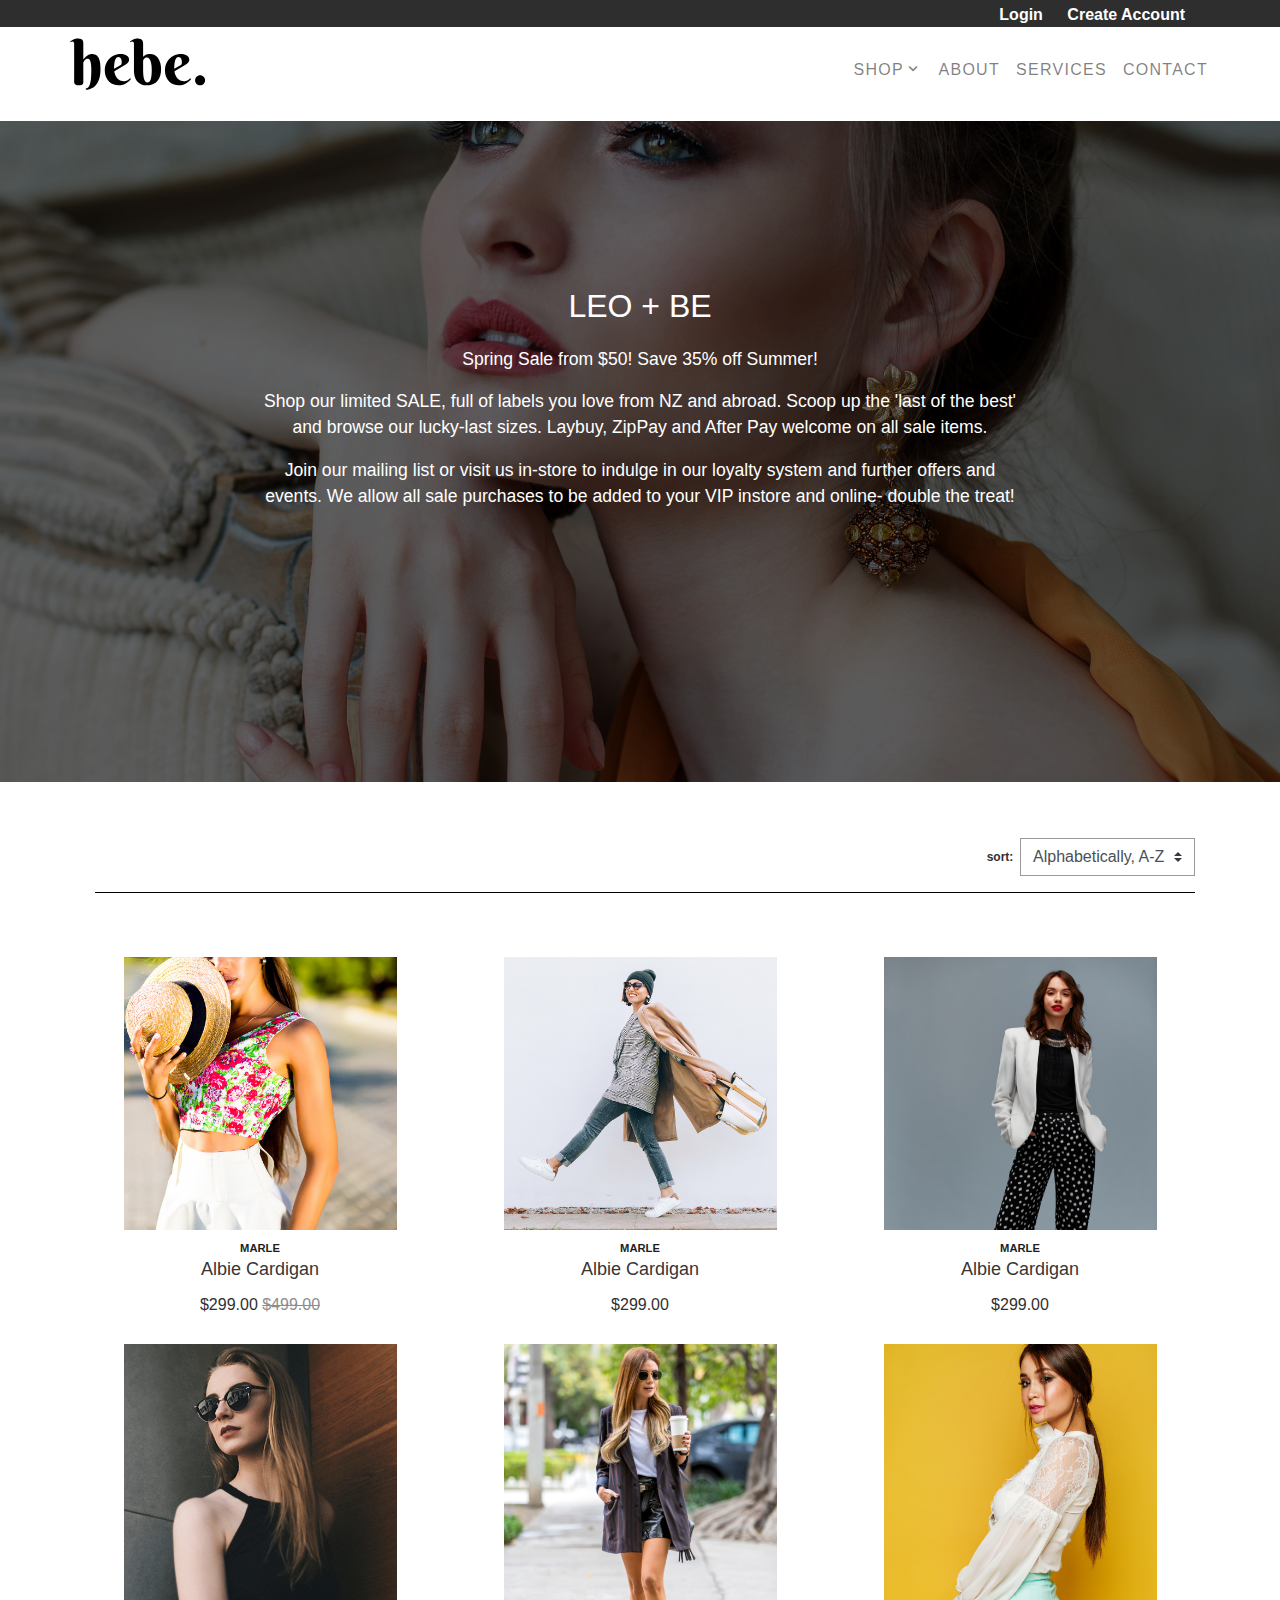
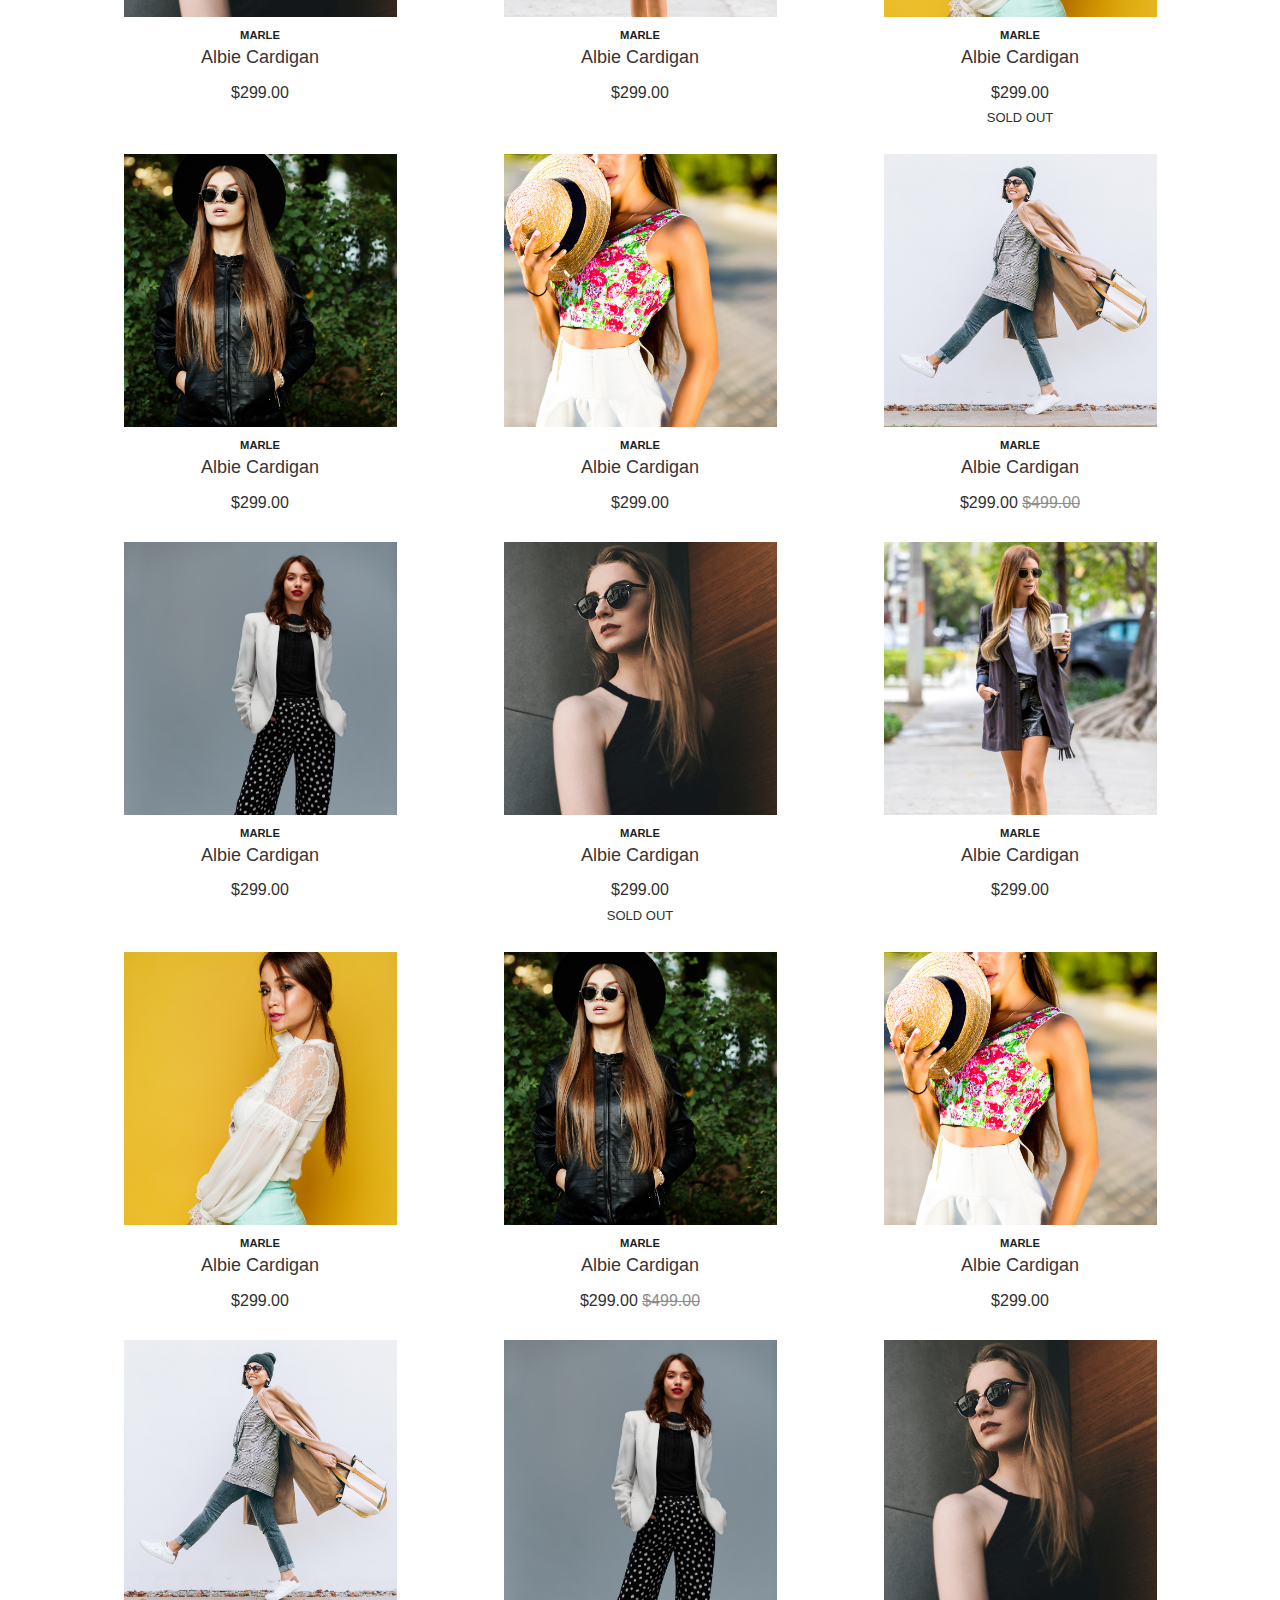
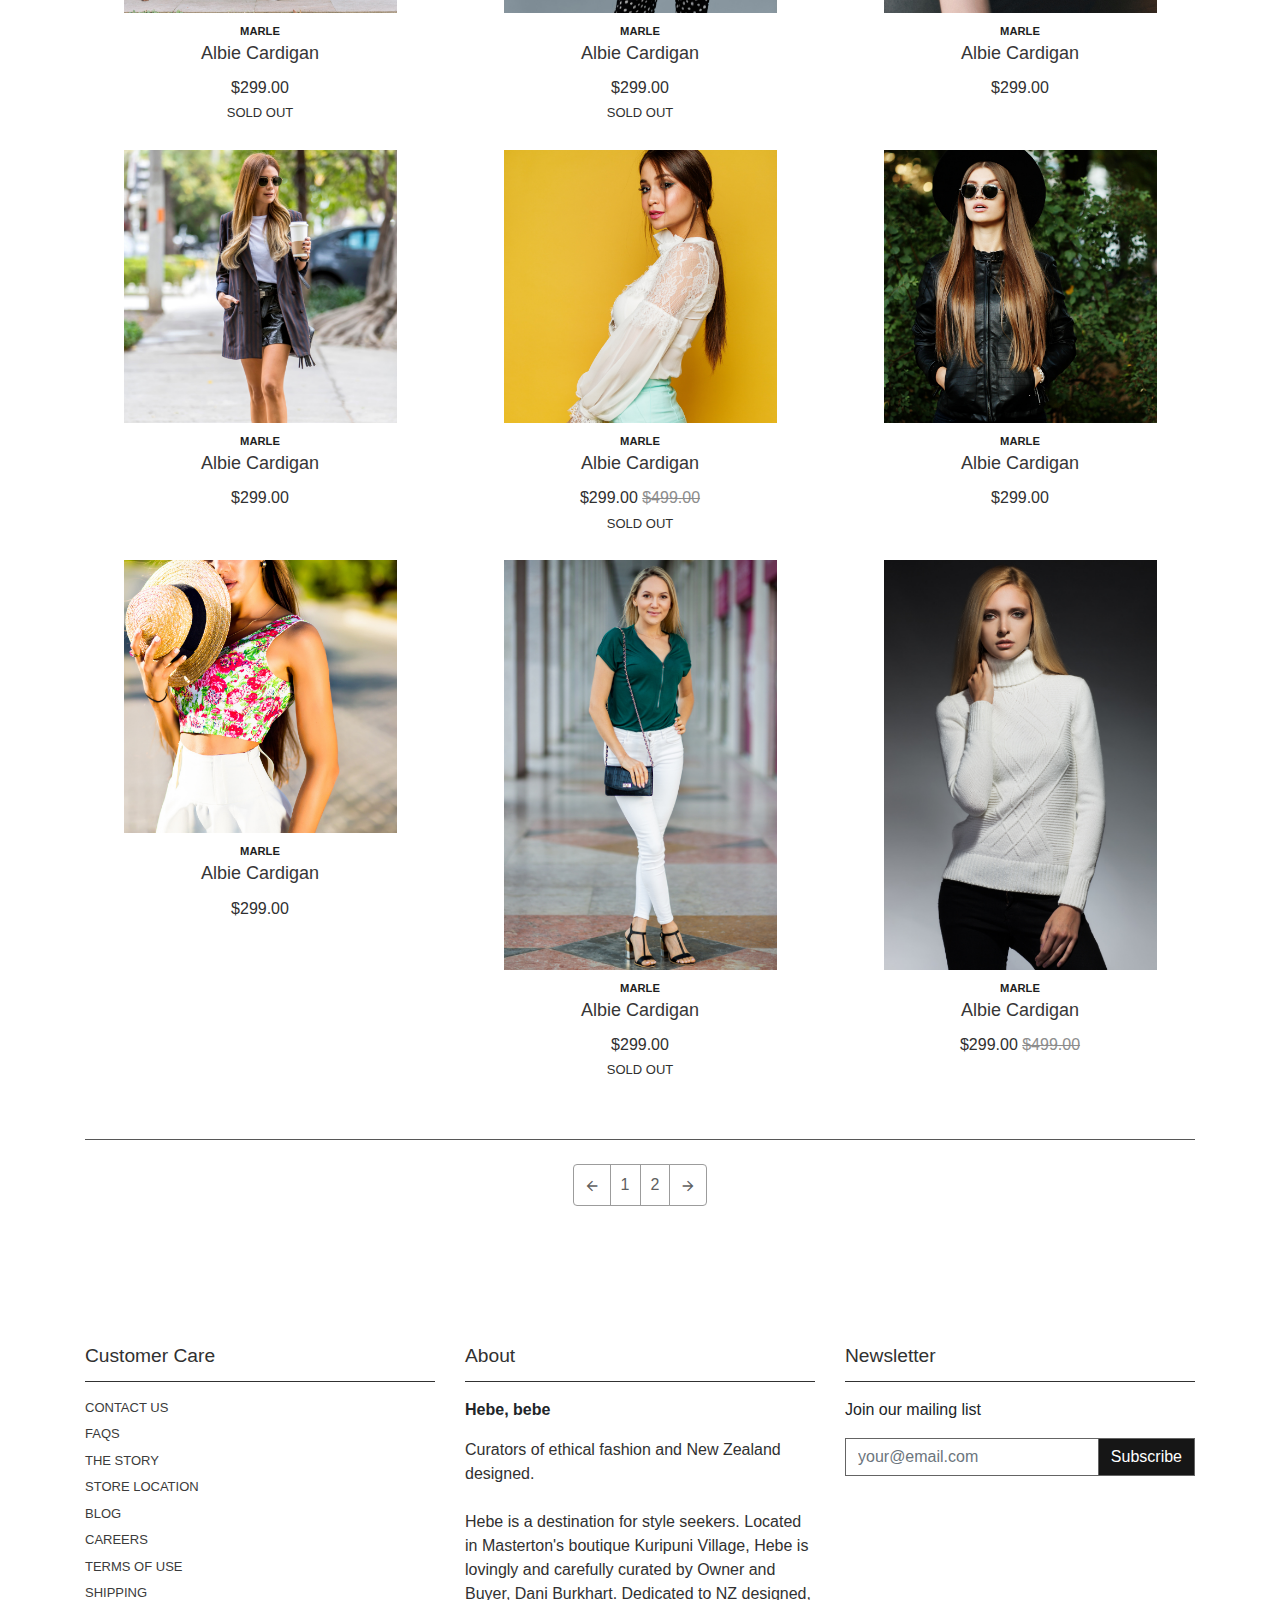
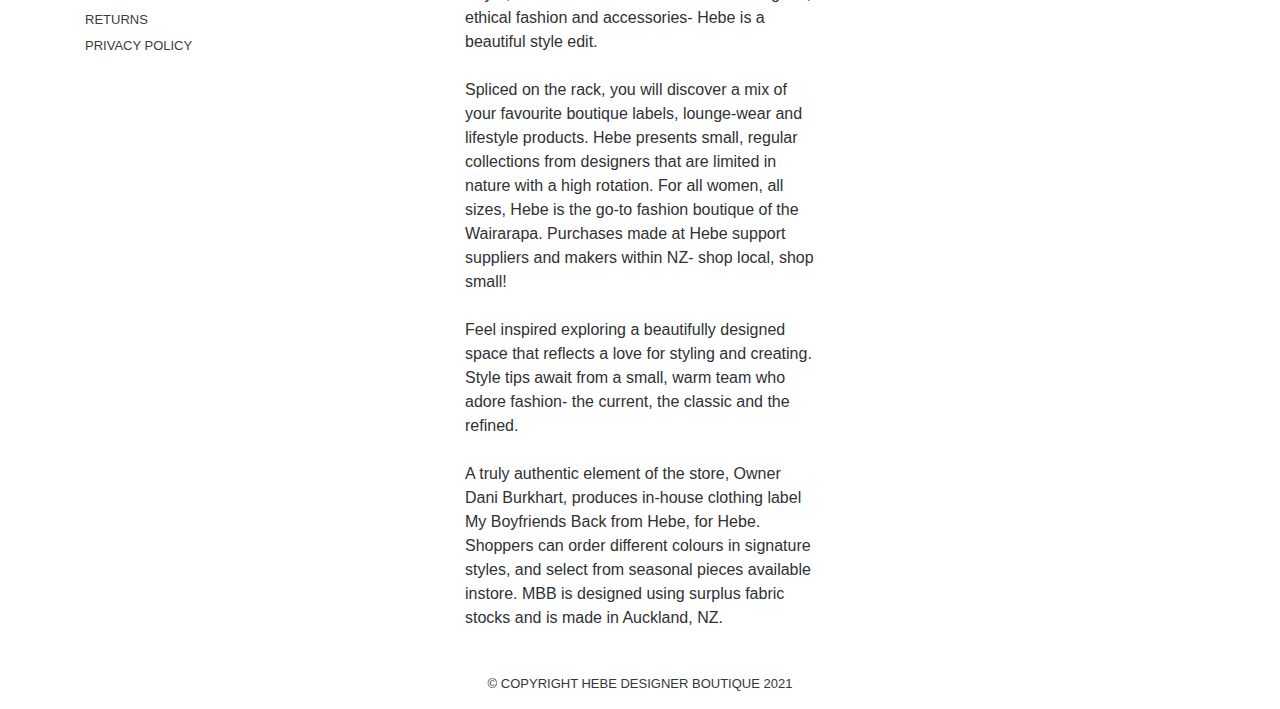
<file: website 2/shop_sale2.html>
<!doctype html>
<html lang="en">
  <head>
    <!-- Required meta tags -->
    <meta charset="utf-8">
    <meta name="viewport" content="width=device-width, initial-scale=1, shrink-to-fit=no">
    <!-- icons sheets -->
    <link rel="stylesheet" href="https://cdnjs.cloudflare.com/ajax/libs/font-awesome/4.7.0/css/font-awesome.min.css">
        <!-- google icon -->
    <link href="https://fonts.googleapis.com/icon?family=Material+Icons" rel="stylesheet">


    <!-- Bootstrap CSS -->
    <link rel="stylesheet" href="https://stackpath.bootstrapcdn.com/bootstrap/4.3.1/css/bootstrap.min.css" integrity="sha384-ggOyR0iXCbMQv3Xipma34MD+dH/1fQ784/j6cY/iJTQUOhcWr7x9JvoRxT2MZw1T" crossorigin="anonymous">
    <!-- css files -->
    <link rel="stylesheet" href="shop_sale2.css">

    <title>Shop Sale 2 hebe</title>
  </head>
  <body>

    <!-- https://www.oberlo.com/blog/ecommerce-website-design-examples -->






<div class="fixed-div fixed-top">


<div class="upper-div">
  <div class="container">
  <p class="span-login">
    <a href="#" class="link-login">Login</a>
    <a href="#" class="link-login">Create Account</a>
  </p>
  </div>
</div>

<!-- main navbar -->

<nav class="navbar navbar-expand-lg navbar-light bg-white pt-0"> 

  <a href="#" class="navbar-brand font-weight-bold d-block px-lg-5"><img class="logo mb-3" src="images/Hebe.svg" alt="hebe"></a> 
  <button type="button" data-toggle="collapse" data-target="#navbarContent" aria-controls="navbars" aria-expanded="false" aria-label="Toggle navigation" class="navbar-toggler">
    <i class="material-icons">menu</i>
  </button>

<div id="navbarContent" class="collapse navbar-collapse">
<ul class="navbar-nav ml-md-auto ul-navbars pr-md-5">
<li class="nav-item dropdown megamenu">
  <a id="megamneu" href="" data-toggle="dropdown" aria-haspopup="true" aria-expanded="false" class="nav-link dropdown-toggle text-uppercase">
    shop
    <i class="material-icons arrow-icon">keyboard_arrow_down</i>
  </a>

<div aria-labelledby="megamneu" class="dropdown-menu border-0 p-0 m-0">
<div class="">
<div class="row bg-white rounded-0 m-0">
    <div class="col-lg-7 col-xl-8">
        <div class="px-3 px-md-5">
            <div class="row">
                <div class="col-lg-6 mb-4">
                    <h6 class="text-uppercase">Heading one</h6>
                    <ul class="list-unstyled">
                        <li class="nav-item"><a href="" class="nav-link text-small pb-0">Home</a></li>
                        <li class="nav-item"><a href="" class="nav-link text-small pb-0 ">About</a></li>
                        <li class="nav-item"><a href="" class="nav-link text-small pb-0 ">Help</a></li>
                        <li class="nav-item"><a href="" class="nav-link text-small pb-0 ">Account</a></li>
                        <li class="nav-item"><a href="" class="nav-link text-small pb-0 ">Help</a></li>
                        <li class="nav-item"><a href="" class="nav-link text-small pb-0 ">Help</a></li>
                    </ul>
                </div>
                <div class="col-lg-6 mb-4">
                    <h6 class="font-weight-bold text-uppercase">Heading two</h6>
                    <ul class="list-unstyled">
                        <li class="nav-item"><a href="" class="nav-link text-small pb-0 ">Home</a></li>
                        <li class="nav-item"><a href="" class="nav-link text-small pb-0 ">About</a></li>
                        <li class="nav-item"><a href="" class="nav-link text-small pb-0 ">Help</a></li>
                        <li class="nav-item"><a href="" class="nav-link text-small pb-0 ">Help</a></li>
                        <li class="nav-item"><a href="" class="nav-link text-small pb-0 ">Help</a></li>
                        <li class="nav-item"><a href="" class="nav-link text-small pb-0 ">Account</a></li>
                    </ul>
                </div>
                <div class="col-lg-6 mb-4">
                    <h6 class="font-weight-bold text-uppercase">Heading three</h6>
                    <ul class="list-unstyled">
                        <li class="nav-item"><a href="" class="nav-link text-small pb-0 ">Home</a></li>
                        <li class="nav-item"><a href="" class="nav-link text-small pb-0 ">About</a></li>
                        <li class="nav-item"><a href="" class="nav-link text-small pb-0 ">Help</a></li>
                        <li class="nav-item"><a href="" class="nav-link text-small pb-0 ">Account</a></li>
                        <li class="nav-item"><a href="" class="nav-link text-small pb-0 ">Account</a></li>
                        <li class="nav-item"><a href="" class="nav-link text-small pb-0 ">Account</a></li>

                    </ul>
                </div>
                <div class="col-lg-6 mb-2">
                    <h6 class="font-weight-bold text-uppercase">Heading four</h6>
                    <ul class="list-unstyled">
                        <li class="nav-item"><a href="" class="nav-link text-small pb-0 ">Home</a></li>
                        <li class="nav-item"><a href="" class="nav-link text-small pb-0 ">About</a></li>
                        <li class="nav-item"><a href="" class="nav-link text-small pb-0 ">Help</a></li>
                        <li class="nav-item"><a href="" class="nav-link text-small pb-0 ">Account</a></li>
                        <li class="nav-item"><a href="" class="nav-link text-small pb-0 ">Account</a></li>
                        <li class="nav-item"><a href="" class="nav-link text-small pb-0 ">Account</a></li>

                      </ul>
                </div>
            </div>
        </div>
    </div>

    <div class="col-lg-5 col-xl-4 px-0 d-none d-lg-block" style="background: center center url('images/girl-2366438_1920.jpg')no-repeat; background-size: cover;"></div>
    </div>

</div>
</div>
</li>
<li class="nav-item"><a href="" class="nav-link text-uppercase">About</a></li>
<li class="nav-item"><a href="" class="nav-link text-uppercase">Services</a></li>
<li class="nav-item"><a href="" class="nav-link text-uppercase">Contact</a></li>
</ul>
</div>
</nav>

</div>


<!-- image -->

<div class="content font-set">
  <div class="content-overlay"></div>
<!-- overlay image -->
<div class="background-image-div">
    <div class="text-opacity-bg">
        <p class="p-overlay-text headeer-overlay-text">
            LEO + BE
        </p>
        <p class="p-overlay-text">
            Spring Sale from $50! Save 35% off Summer!
        </p>
        <p class="p-overlay-text">
            Shop our limited SALE, full of labels you love from NZ and abroad. 
            Scoop up the 'last of the best' and browse our lucky-last sizes. 
            Laybuy, ZipPay and After Pay welcome on all sale items.
        </p>
        <p class="p-overlay-text">
            Join our mailing list or visit us in-store to indulge in our loyalty system and 
            further offers and events. We allow all sale purchases to be added to your VIP 
            instore and online- double the treat!
        </p>

</div>
</div>

</div>



<!-- heading -->
<div class="my-5 pt-2 container">
    <div class="div-select-styling">
        <div class="row">
          <div class="col">
              <p class="float-right d-inline">
                <select class="custom-select">
                    <option selected>Alphabetically, A-Z</option>
                    <option value="1">One</option>
                    <option value="2">Two</option>
                    <option value="3">Three</option>
                </select>
              </p>
              <pre class="d-inline span-select">sort:  </pre>
          </div>
        </div>
      </div>
</div>

<!-- column pics  -->

<div class="container pb-5">
  <div class="row">
    <div class="col-6 col-sm-4 mb-2 mt-3">
      <div class="div-images-container">
        <a href="#" class="link-images-row">
          <img class="image-fashion-women" src="images/fashion-500/woman-fashion-500-1.png" alt="fashion women">
        </a>
        <a href="#" class="link-brand-name"><p class="brand-name">MARLE</p></a>
        <p class="product-name">Albie Cardigan</p>
        <p class="product-price">$299.00
            <span class="product-price-old">$499.00</span>
        </p>
      </div>
    </div>

    <div class="col-6 col-sm-4 mb-2 mt-3">
      <div class="div-images-container">
        <a href="#" class="link-images-row">
          <img class="image-fashion-women" src="images/fashion-500/woman-fashion-500-2.png" alt="fashion women">
        </a>
        <a href="#" class="link-brand-name"><p class="brand-name">MARLE</p></a>
        <p class="product-name">Albie Cardigan</p>
        <p class="product-price">$299.00</p>
      </div>
    </div>

    <div class="col-6 col-sm-4 mb-2 mt-3">
      <div class="div-images-container">
        <a href="#" class="link-images-row">
          <img class="image-fashion-women" src="images/fashion-500/woman-fashion-500-3.png" alt="fashion women">
        </a>
        <a href="#" class="link-brand-name"><p class="brand-name">MARLE</p></a>
        <p class="product-name">Albie Cardigan</p>
        <p class="product-price">$299.00</p>
      </div>
    </div>

    <div class="col-6 col-sm-4 mb-2 mt-3">
      <div class="div-images-container">
        <a href="#" class="link-images-row">
          <img class="image-fashion-women" src="images/fashion-500/woman-fashion-500-4.png" alt="fashion women">
        </a>
        <a href="#" class="link-brand-name"><p class="brand-name">MARLE</p></a>
        <p class="product-name">Albie Cardigan</p>
        <p class="product-price">$299.00</p>
      </div>
    </div>

    <div class="col-6 col-sm-4 mb-2 mt-3">
      <div class="div-images-container">
        <a href="#" class="link-images-row">
          <img class="image-fashion-women" src="images/fashion-500/woman-fashion-500-5.png" alt="fashion women">
        </a>
        <a href="#" class="link-brand-name"><p class="brand-name">MARLE</p></a>
        <p class="product-name">Albie Cardigan</p>
        <p class="product-price">$299.00</p>
      </div>
    </div>

    <div class="col-6 col-sm-4 mb-2 mt-3">
      <div class="div-images-container">
        <a href="#" class="link-images-row">
          <img class="image-fashion-women" src="images/fashion-500/woman-fashion-500-6.png" alt="fashion women">
        </a>
        <a href="#" class="link-brand-name"><p class="brand-name">MARLE</p></a>
        <p class="product-name">Albie Cardigan</p>
        <p class="product-price">$299.00</p>
        <p class="product-price p-soldout">SOLD OUT</p>
      </div>
    </div>

    <div class="col-6 col-sm-4 mb-2 mt-3">
      <div class="div-images-container">
        <a href="#" class="link-images-row">
          <img class="image-fashion-women" src="images/fashion-500/woman-fashion-500-7.png" alt="fashion women">
        </a>
        <a href="#" class="link-brand-name"><p class="brand-name">MARLE</p></a>
        <p class="product-name">Albie Cardigan</p>
        <p class="product-price">$299.00</p>
      </div>
    </div>

    <div class="col-6 col-sm-4 mb-2 mt-3">
      <div class="div-images-container">
        <a href="#" class="link-images-row">
          <img class="image-fashion-women" src="images/fashion-500/woman-fashion-500-1.png" alt="fashion women">
        </a>
        <a href="#" class="link-brand-name"><p class="brand-name">MARLE</p></a>
        <p class="product-name">Albie Cardigan</p>
        <p class="product-price">$299.00</p>
      </div>
    </div>

    <div class="col-6 col-sm-4 mb-2 mt-3">
      <div class="div-images-container">
        <a href="#" class="link-images-row">
          <img class="image-fashion-women" src="images/fashion-500/woman-fashion-500-2.png" alt="fashion women">
        </a>
        <a href="#" class="link-brand-name"><p class="brand-name">MARLE</p></a>
        <p class="product-name">Albie Cardigan</p>
        <p class="product-price">$299.00
            <span class="product-price-old">$499.00</span>
        </p>
      </div>
    </div>

    <div class="col-6 col-sm-4 mb-2 mt-3">
      <div class="div-images-container">
        <a href="#" class="link-images-row">
          <img class="image-fashion-women" src="images/fashion-500/woman-fashion-500-3.png" alt="fashion women">
        </a>
        <a href="#" class="link-brand-name"><p class="brand-name">MARLE</p></a>
        <p class="product-name">Albie Cardigan</p>
        <p class="product-price">$299.00</p>
      </div>
    </div>

    <div class="col-6 col-sm-4 mb-2 mt-3">
      <div class="div-images-container">
        <a href="#" class="link-images-row">
          <img class="image-fashion-women" src="images/fashion-500/woman-fashion-500-4.png" alt="fashion women">
        </a>
        <a href="#" class="link-brand-name"><p class="brand-name">MARLE</p></a>
        <p class="product-name">Albie Cardigan</p>
        <p class="product-price">$299.00</p>
        <p class="product-price p-soldout">SOLD OUT</p>
      </div>
    </div>

    <div class="col-6 col-sm-4 mb-2 mt-3">
      <div class="div-images-container">
        <a href="#" class="link-images-row">
          <img class="image-fashion-women" src="images/fashion-500/woman-fashion-500-5.png" alt="fashion women">
        </a>
        <a href="#" class="link-brand-name"><p class="brand-name">MARLE</p></a>
        <p class="product-name">Albie Cardigan</p>
        <p class="product-price">$299.00</p>
      </div>
    </div>

    <div class="col-6 col-sm-4 mb-2 mt-3">
      <div class="div-images-container">
        <a href="#" class="link-images-row">
          <img class="image-fashion-women" src="images/fashion-500/woman-fashion-500-6.png" alt="fashion women">
        </a>
        <a href="#" class="link-brand-name"><p class="brand-name">MARLE</p></a>
        <p class="product-name">Albie Cardigan</p>
        <p class="product-price">$299.00</p>
      </div>
    </div>

    <div class="col-6 col-sm-4 mb-2 mt-3">
      <div class="div-images-container">
        <a href="#" class="link-images-row">
          <img class="image-fashion-women" src="images/fashion-500/woman-fashion-500-7.png" alt="fashion women">
        </a>
        <a href="#" class="link-brand-name"><p class="brand-name">MARLE</p></a>
        <p class="product-name">Albie Cardigan</p>
        <p class="product-price">$299.00
            <span class="product-price-old">$499.00</span>
        </p>
      </div>
    </div>

    <div class="col-6 col-sm-4 mb-2 mt-3">
      <div class="div-images-container">
        <a href="#" class="link-images-row">
          <img class="image-fashion-women" src="images/fashion-500/woman-fashion-500-1.png" alt="fashion women">
        </a>
        <a href="#" class="link-brand-name"><p class="brand-name">MARLE</p></a>
        <p class="product-name">Albie Cardigan</p>
        <p class="product-price">$299.00</p>
      </div>
    </div>

    <div class="col-6 col-sm-4 mb-2 mt-3">
      <div class="div-images-container">
        <a href="#" class="link-images-row">
          <img class="image-fashion-women" src="images/fashion-500/woman-fashion-500-2.png" alt="fashion women">
        </a>
        <a href="#" class="link-brand-name"><p class="brand-name">MARLE</p></a>
        <p class="product-name">Albie Cardigan</p>
        <p class="product-price">$299.00</p>
        <p class="product-price p-soldout">SOLD OUT</p>
      </div>
    </div>

    <div class="col-6 col-sm-4 mb-2 mt-3">
      <div class="div-images-container">
        <a href="#" class="link-images-row">
          <img class="image-fashion-women" src="images/fashion-500/woman-fashion-500-3.png" alt="fashion women">
        </a>
        <a href="#" class="link-brand-name"><p class="brand-name">MARLE</p></a>
        <p class="product-name">Albie Cardigan</p>
        <p class="product-price">$299.00</p>
        <p class="product-price p-soldout">SOLD OUT</p>
      </div>
    </div>

    <div class="col-6 col-sm-4 mb-2 mt-3">
      <div class="div-images-container">
        <a href="#" class="link-images-row">
          <img class="image-fashion-women" src="images/fashion-500/woman-fashion-500-4.png" alt="fashion women">
        </a>
        <a href="#" class="link-brand-name"><p class="brand-name">MARLE</p></a>
        <p class="product-name">Albie Cardigan</p>
        <p class="product-price">$299.00</p>
      </div>
    </div>

    <div class="col-6 col-sm-4 mb-2 mt-3">
      <div class="div-images-container">
        <a href="#" class="link-images-row">
          <img class="image-fashion-women" src="images/fashion-500/woman-fashion-500-5.png" alt="fashion women">
        </a>
        <a href="#" class="link-brand-name"><p class="brand-name">MARLE</p></a>
        <p class="product-name">Albie Cardigan</p>
        <p class="product-price">$299.00</p>
      </div>
    </div>

    <div class="col-6 col-sm-4 mb-2 mt-3">
      <div class="div-images-container">
        <a href="#" class="link-images-row">
          <img class="image-fashion-women" src="images/fashion-500/woman-fashion-500-6.png" alt="fashion women">
        </a>
        <a href="#" class="link-brand-name"><p class="brand-name">MARLE</p></a>
        <p class="product-name">Albie Cardigan</p>
        <p class="product-price">$299.00
            <span class="product-price-old">$499.00</span>
        </p>
        <p class="product-price p-soldout">SOLD OUT</p>
      </div>
    </div>

    <div class="col-6 col-sm-4 mb-2 mt-3">
      <div class="div-images-container">
        <a href="#" class="link-images-row">
          <img class="image-fashion-women" src="images/fashion-500/woman-fashion-500-7.png" alt="fashion women">
        </a>
        <a href="#" class="link-brand-name"><p class="brand-name">MARLE</p></a>
        <p class="product-name">Albie Cardigan</p>
        <p class="product-price">$299.00</p>
      </div>
    </div>

    <div class="col-6 col-sm-4 mb-2 mt-3">
      <div class="div-images-container">
        <a href="#" class="link-images-row">
          <img class="image-fashion-women" src="images/fashion-500/woman-fashion-500-1.png" alt="fashion women">
        </a>
        <a href="#" class="link-brand-name"><p class="brand-name">MARLE</p></a>
        <p class="product-name">Albie Cardigan</p>
        <p class="product-price">$299.00</p>
      </div>
    </div>

    <div class="col-6 col-sm-4 mb-2 mt-3">
      <div class="div-images-container">
        <a href="#" class="link-images-row">
          <img class="image-fashion-women" src="images/fashion-women-7.png" alt="fashion women">
        </a>
        <a href="#" class="link-brand-name"><p class="brand-name">MARLE</p></a>
        <p class="product-name">Albie Cardigan</p>
        <p class="product-price">$299.00</p>
        <p class="product-price p-soldout">SOLD OUT</p>
      </div>
    </div>

    <div class="col-6 col-sm-4 mb-2 mt-3">
      <div class="div-images-container">
        <a href="#" class="link-images-row">
          <img class="image-fashion-women" src="images/fashion-women-8.png" alt="fashion women">
        </a>
        <a href="#" class="link-brand-name"><p class="brand-name">MARLE</p></a>
        <p class="product-name">Albie Cardigan</p>
        <p class="product-price">$299.00
            <span class="product-price-old">$499.00</span>
        </p>
      </div>
    </div>

  </div>
</div>


<!-- pagination -->


<div class="container pb-md-4">
    <div class="container pagination-div pt-4">
        <nav aria-label="Page navigation">
            <ul class="pagination justify-content-center">
              <li class="page-item">
                <a class="page-link" href="#">
                    <i class="material-icons tail-arrow">arrow_back</i>
                </a>
              </li>
              <li class="page-item"><a class="page-link" href="#">1</a></li>
              <li class="page-item"><a class="page-link" href="#">2</a></li>
              <li class="page-item">
                <a class="page-link" href="#">
                    <i class="material-icons tail-arrow">arrow_forward</i>
                </a>
              </li>
            </ul>
        </nav>
    </div>
</div>




<!-- footer -->

<footer class="pt-5 mt-5">

  <div class="container">
    <div class="row">
      <div class="col-md">
        <p class="p1-footer">Customer Care</p>
        <p class="link-p"><a class="link-foter" href="#">CONTACT US</a></p>
        <p class="link-p"><a class="link-foter" href="#">FAQS</a></p>
        <p class="link-p"><a class="link-foter" href="#">THE STORY</a></p>
        <p class="link-p"><a class="link-foter" href="#">STORE LOCATION</a></p>
        <p class="link-p"><a class="link-foter" href="#">BLOG</a></p>
        <p class="link-p"><a class="link-foter" href="#">CAREERS</a></p>
        <p class="link-p"><a class="link-foter" href="#">TERMS OF USE</a></p>
        <p class="link-p"><a class="link-foter" href="#">SHIPPING</a></p>
        <p class="link-p"><a class="link-foter" href="#">RETURNS</a></p>
        <p class="link-p"><a class="link-foter" href="#">PRIVACY POLICY</a></p>
      
      </div>
      <div class="col-md">
        <p class="p1-footer">About</p>
        <p class="footer-p-about">Hebe, bebe</p>
        <pre>
Curators of ethical fashion and New Zealand designed. 

Hebe is a destination for style seekers. Located in Masterton's boutique Kuripuni Village, Hebe is lovingly and carefully curated by Owner and Buyer, Dani Burkhart. Dedicated to NZ designed, ethical fashion and accessories- Hebe is a beautiful style edit.

Spliced on the rack, you will discover a mix of your favourite boutique labels, lounge-wear and lifestyle products. Hebe presents small, regular collections from designers that are limited in nature with a high rotation. For all women, all sizes, Hebe is the go-to fashion boutique of the Wairarapa. Purchases made at Hebe support suppliers and makers within NZ- shop local, shop small!

Feel inspired exploring a beautifully designed space that reflects a love for styling and creating. Style tips await from a small, warm team who adore fashion- the current, the classic and the refined.

A truly authentic element of the store, Owner Dani Burkhart, produces in-house clothing label My Boyfriends Back from Hebe, for Hebe. Shoppers can order different colours in signature styles, and select from seasonal pieces available instore. MBB is designed using surplus fabric stocks and is made in Auckland, NZ.
        </pre>
      </div>
      <div class="col-md">
        <p class="p1-footer">Newsletter</p>
        <p>Join our mailing list</p>

        <div class="input-group">
          <input type="text" class="form-control input-footer" placeholder="your@email.com">
          <div class="input-group-append">
            <button class="btn btn-secondary btn-footer" type="submit">
              <p class="m-0">Subscribe</p>
            </button>
          </div>
        </div>

      </div>
    </div>
  </div>

<a href="#" class="link-copyright"><p class="p-copyright mt-5 mt-md-1">© COPYRIGHT HEBE DESIGNER BOUTIQUE 2021</p></a>

</footer>





    <!-- Optional JavaScript -->
    <!-- jQuery first, then Popper.js, then Bootstrap JS -->
    <script src="https://code.jquery.com/jquery-3.3.1.slim.min.js" integrity="sha384-q8i/X+965DzO0rT7abK41JStQIAqVgRVzpbzo5smXKp4YfRvH+8abtTE1Pi6jizo" crossorigin="anonymous"></script>
    <script src="https://cdnjs.cloudflare.com/ajax/libs/popper.js/1.14.7/umd/popper.min.js" integrity="sha384-UO2eT0CpHqdSJQ6hJty5KVphtPhzWj9WO1clHTMGa3JDZwrnQq4sF86dIHNDz0W1" crossorigin="anonymous"></script>
    <script src="https://stackpath.bootstrapcdn.com/bootstrap/4.3.1/js/bootstrap.min.js" integrity="sha384-JjSmVgyd0p3pXB1rRibZUAYoIIy6OrQ6VrjIEaFf/nJGzIxFDsf4x0xIM+B07jRM" crossorigin="anonymous"></script>
  </body>
</html>
</file>
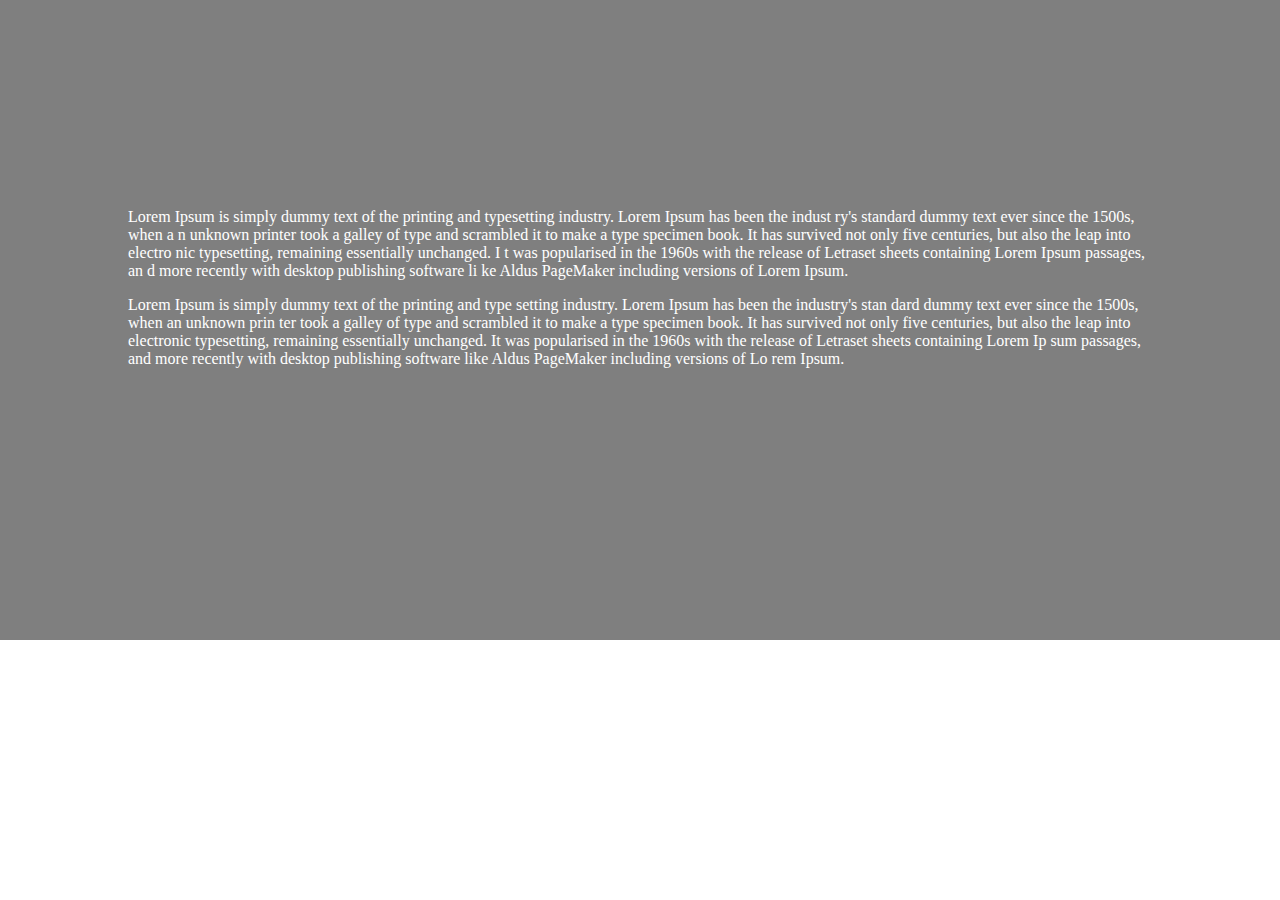
<file: website 2/sections/resposnive_image_text_overlay.html>
<!DOCTYPE html>
<html lang="en">
<head>
    <meta charset="UTF-8">
    <meta name="viewport" content="width=device-width, initial-scale=1.0">
    <title>Responsive image text overlay</title>
    <link rel="stylesheet" href="responsive_image_text_overlay.css">


</head>
<body>

    <div>
        <div class="text-opacity-bg">
            <p class="p-overlay-text">
                Lorem Ipsum is simply dummy text of the printing and 
                typesetting industry. Lorem Ipsum has been the indust
                ry's standard dummy text ever since the 1500s, when a
                n unknown printer took a galley of type and scrambled
                it to make a type specimen book. It has survived not
                only five centuries, but also the leap into electro
                nic typesetting, remaining essentially unchanged. I
                t was popularised in the 1960s with the release of 
                Letraset sheets containing Lorem Ipsum passages, an
                d more recently with desktop publishing software li
                ke Aldus PageMaker including versions of Lorem Ipsum.
            </p>

            <p class="p-overlay-text">
                Lorem Ipsum is simply dummy text of the printing and type
                setting industry. Lorem Ipsum has been the industry's stan
                dard dummy text ever since the 1500s, when an unknown prin
                ter took a galley of type and scrambled it to make a type
                specimen book. It has survived not only five centuries, 
                but also the leap into electronic typesetting, remaining
                essentially unchanged. It was popularised in the 1960s 
                with the release of Letraset sheets containing Lorem Ip
                sum passages, and more recently with desktop publishing
                software like Aldus PageMaker including versions of Lo
                rem Ipsum.
            </p>

    </div>

    </div>

















    
</body>
</html>
</file>
<file: website 2/index.css>
/* upper div */
.upper-div{
    background-color: rgb(46, 46, 46);
    color: white;
    padding-top: 3px;
    padding-bottom: 0%;
}
.link-login{
    color: white;
    font-weight: 600;
    font-size: 100%;
    padding: 0px 10px 0px 10px;
}
.link-login:hover{
    color: rgb(240, 240, 240);
    text-underline-offset: 2px;
}


.span-login{
    text-align: right;
    margin-bottom: 0%;
}



.megamenu {
    position: static
}

.megamenu .dropdown-menu {
    background: none;
    border: none;
    width: 100%
}


code {
    color: #745eb1;
    background: #fff;
    padding: 0.1rem 0.2rem;
    border-radius: 0.2rem
}

.text-uppercase {
    letter-spacing: 0.08em
}

.logo{
    width: 150px;
}

@media only screen and (max-width: 576px) {
    .logo{
        width: 100px;
}
.content-title{
    position: absolute;
    top: 50% !important;
    left: 30% !important;
    transform: translate(-50%, -50%);
    color: white;
    font-size: 150% !important;
}
}

.dropdown-toggle::after{
    display: none;
}
.arrow-icon{
    vertical-align: middle;
    margin-left: -5px;
    padding-bottom: 4px;
    font-size: large;
}

/* image */
.main-image{
    width: 100%;
    padding-top: 100px;
}


/* overlay on catagories pics */

.content-title{
    position: absolute;
    top: 55%;
    left: 28%;
    transform: translate(-50%, -50%);
    color: white;
    font-size: 300%;
    font-weight: 400;
}

.content {
    position: relative;
    margin: auto;
    overflow: hidden;
  }
  
  
  .content .content-overlay {
    background: rgba(0,0,0,0.7);
    position: absolute;
    height: 100%;
    width: 100%;
    left: 0;
    top: 0;
    bottom: 0;
    right: 0;
    opacity: 0;
    -webkit-transition: all 0.4s ease-in-out 0s;
    -moz-transition: all 0.4s ease-in-out 0s;
    transition: all 0.4s ease-in-out 0s;
    opacity: 0.65;
  }
  


@media only screen and (max-width: 500px) {
.content-title {
    font-size: 120%;
}
}

/* header */
.p-header1{
    font-size: xx-large;
    font-weight: 400;
    text-align: center;
}

@media only screen and (max-width: 576px) {
    .p-header1{
        font-size: x-large;
    }
}

/* images containers row */
.image-fashion-women{
    width: 65%;
}

.div-images-container{
    text-align: center;
}

.brand-name{
    font-size: 70%;
    margin-bottom: 0%;
    font-weight: 700;
    margin-top: 10px;
}
.link-brand-name{
    color: rgb(29, 29, 29);
}
.link-brand-name:hover{
    text-decoration: none;
    color: black;
}

.product-name{
    margin-bottom: 0.6rem;
    font-size: large;
    color: rgb(54, 54, 54);
}
.product-price{
    color: rgb(48, 48, 48);
}





@media only screen and (max-width: 576px) {
    .fixed-div{
        position: relative;
    }
    .main-image{
        width: 100%;
        padding-top: 0px;
    }
}


/* overlay links */
.p-under-overlay{
    font-size: x-large !important;
    text-underline-position: below !important;
    padding-bottom: 2px;
}

.link-under-overlay{
    color: white;
}
.link-under-overlay:hover{
    color: white;
}


@media only screen and (max-width: 576px) {
    .p-under-overlay{
        font-size: small !important;
    }
}



/* image background */

.fixed-bg {
    background-image: url("images/woman-face1.png");
    min-height: 500px;
    background-attachment: fixed;
    background-position: center;
    background-repeat: no-repeat;
    background-size: cover;
}




/* 2nd overlay */
/* overlay on catagories pics */

.content-title2 {
    position: absolute;
    top: 50%;
    left: 50%;
    transform: translate(-50%, -50%);
    color: white;
    font-size: 300%;
    font-weight: 400;
}

@media only screen and (max-width: 576px) {
    .content-title2 {
        font-size: 180%;
        font-weight: 400;
    }
}



/* images */

.column {
  float: left;
  width: 16.66%;
}
.cursor {
  cursor: pointer;
}


.img-last {
  margin-bottom: -4px;
  width: 100%;
}

img.hover-shadow {
  transition: 0.3s;
}



.last-row{
    padding: 0%;
    margin: 0%;
}




/* Footer */

.p1-footer{
    font-size: 120%;
    border-bottom: 1px solid rgb(49, 49, 49);
    color: rgb(49, 49, 49);
    padding-bottom: 10px;
}

.link-p{
    font-size: small;
    margin-bottom: 2%;
}

.link-foter{
    color: rgb(59, 59, 59);
}

.link-foter:hover{
    color: rgb(31, 31, 31);
    text-underline-offset: 1px;
}

.footer-p-about{
    font-weight: 700;
}


pre{
    font-size: medium;
    font-family: 'Segoe UI', Tahoma, Geneva, Verdana, sans-serif;
    color: rgb(49, 49, 49);
    white-space: pre-wrap;
}


.main {
    width: 50%;
    margin: 50px auto;
}

/* Bootstrap 4 text input with search icon */

.has-search .form-control {
    padding-left: 2.375rem;
}

.has-search .form-control-feedback {
    position: absolute;
    z-index: 2;
    display: block;
    width: 2.375rem;
    height: 2.375rem;
    line-height: 2.375rem;
    text-align: center;
    pointer-events: none;
    color: #aaa;
}

.btn-footer{
    box-shadow: none !important;
    border-color: rgb(100, 100, 100);
    background-color: rgb(22, 22, 22);
    border-radius: 0% !important;
}
.btn-footer:hover{
    background-color: black;
}

.btn-footer:focus{
    box-shadow: none !important;
    border-color: rgb(100, 100, 100);
}
.input-footer{
    box-shadow: none !important;
    border-color: rgb(100, 100, 100);
    border-radius: 0% !important;

}
.input-footer:focus{
    box-shadow: none !important;
    border-color: rgb(100, 100, 100);
}

.p-copyright{
    text-align: center;
    font-size: small;
}

.link-copyright{
    color: rgb(54, 54, 54);
}
.link-copyright:hover{
    color: rgb(15, 15, 15);
    text-underline-offset: 2px;
}
</file>
<file: website 2/contact.css>
/* upper div */
.upper-div{
    background-color: rgb(46, 46, 46);
    color: white;
    padding-top: 3px;
    padding-bottom: 0%;
}
.link-login{
    color: white;
    font-weight: 600;
    font-size: 100%;
    padding: 0px 10px 0px 10px;
}
.link-login:hover{
    color: rgb(240, 240, 240);
    text-underline-offset: 2px;
}


.span-login{
    text-align: right;
    margin-bottom: 0%;
}



.megamenu {
    position: static
}

.megamenu .dropdown-menu {
    background: none;
    border: none;
    width: 100%
}


code {
    color: #745eb1;
    background: #fff;
    padding: 0.1rem 0.2rem;
    border-radius: 0.2rem
}

.text-uppercase {
    letter-spacing: 0.08em
}

.logo{
    width: 150px;
}

@media only screen and (max-width: 576px) {
    .logo{
        width: 100px;
}
.content-title{
    position: absolute;
    top: 50% !important;
    left: 30% !important;
    transform: translate(-50%, -50%);
    color: white;
    font-size: 150% !important;
}
}

.dropdown-toggle::after{
    display: none;
}
.arrow-icon{
    vertical-align: middle;
    margin-left: -5px;
    padding-bottom: 4px;
    font-size: large;
}


@media only screen and (max-width: 992px) {
    .fixed-div{
        position: relative;
    }
}



@media only screen and (max-width: 992px) {
    .main-image{
        width: 100%;
        padding-top: 0px;
    }
}



/* images */

.column {
  float: left;
  width: 16.66%;
}
.cursor {
  cursor: pointer;
}


.img-last {
  margin-bottom: -4px;
  width: 100%;
}

img.hover-shadow {
  transition: 0.3s;
}



.last-row{
    padding: 0%;
    margin: 0%;
}




/* Footer */

.p1-footer{
    font-size: 120%;
    border-bottom: 1px solid rgb(49, 49, 49);
    color: rgb(49, 49, 49);
    padding-bottom: 10px;
}

.link-p{
    font-size: small;
    margin-bottom: 2%;
}

.link-foter{
    color: rgb(59, 59, 59);
}

.link-foter:hover{
    color: rgb(31, 31, 31);
    text-underline-offset: 1px;
}

.footer-p-about{
    font-weight: 700;
}


pre{
    font-size: medium;
    font-family: 'Segoe UI', Tahoma, Geneva, Verdana, sans-serif;
    color: rgb(49, 49, 49);
    white-space: pre-wrap;
}


.main {
    width: 50%;
    margin: 50px auto;
}

/* Bootstrap 4 text input with search icon */

.has-search .form-control {
    padding-left: 2.375rem;
}

.has-search .form-control-feedback {
    position: absolute;
    z-index: 2;
    display: block;
    width: 2.375rem;
    height: 2.375rem;
    line-height: 2.375rem;
    text-align: center;
    pointer-events: none;
    color: #aaa;
}

.btn-footer{
    box-shadow: none !important;
    border-color: rgb(100, 100, 100);
    background-color: rgb(22, 22, 22);
    border-radius: 0% !important;
}
.btn-footer:hover{
    background-color: black;
}

.btn-footer:focus{
    box-shadow: none !important;
    border-color: rgb(100, 100, 100);
}
.input-footer{
    box-shadow: none !important;
    border-color: rgb(100, 100, 100);
    border-radius: 0% !important;

}
.input-footer:focus{
    box-shadow: none !important;
    border-color: rgb(100, 100, 100);
}

.p-copyright{
    text-align: center;
    font-size: small;
}

.link-copyright{
    color: rgb(54, 54, 54);
}
.link-copyright:hover{
    color: rgb(15, 15, 15);
    text-underline-offset: 2px;
}


/* contact us  */

.contact-header-1{
    font-size: 240%;
    font-weight: 400;
    text-align: center;
    /* margin */
    margin-top: 100px;
    padding-top: 50px;
}

.contact-p-1{
    color: rgb(70, 70, 70);
    font-size: 150%;
    text-align: center;
    margin-bottom: 0rem;
    font-family: "Montserrat", "Helvetica Neue", Arial, sans-serif;
    font-weight: 100;
    letter-spacing: 1px;
    word-wrap: break-word;
}
.link-contact-p-1{
    color: rgb(70, 70, 70);
    text-underline-offset: 2px;
    text-decoration: underline;
}
.link-contact-p-1:hover{
    color: rgb(43, 43, 43);
}

.contact-para-p1{
    font-size: large;
    text-align: center;
    margin: 0% 15% 0% 15%;
}

.contact-para-link-p1{
    color: #0000ff;
    font-weight: 700;
    font-family: Verdana, Geneva, Tahoma, sans-serif;
    text-decoration: underline;
    text-underline-offset: 2px;
    word-wrap: break-word;
}
.contact-para-link-p1:hover{
    color: #0505d4;
}

.contact-para-link-p2{
    font-weight: 700;
    color: rgb(0, 0, 0);
    word-wrap: break-word;
    text-decoration: underline;
    text-underline-offset: 2px;
}
.contact-para-link-p2:hover{
    color: black;
}

.contact-para-link-p2-follow{
    color: #000000;
    font-weight: 700;
    text-decoration: none;
    word-wrap: break-word;
    font-size: large;
    text-align: center;
}
.contact-para-link-p2-follow:hover{
    text-decoration: none;
    color: #000000;
}
@media only screen and (max-width: 576px) {
    .contact-para-p1{
        margin: 0% 0% 0% 0%;
    }
    .contact-p-1{
        font-size: large;
    }
    .contact-header-1{
        font-size: xx-large;
    }
}

@media only screen and (max-width: 992px) {
    .contact-header-1{
        margin-top: 20px;
        padding-top: 0%;
    }
}
</file>
<file: website 2/create_account.css>
/* upper div */
.upper-div{
    background-color: rgb(46, 46, 46);
    color: white;
    padding-top: 3px;
    padding-bottom: 0%;
}
.link-login{
    color: white;
    font-weight: 600;
    font-size: 100%;
    padding: 0px 10px 0px 10px;
}
.link-login:hover{
    color: rgb(240, 240, 240);
    text-underline-offset: 2px;
}


.span-login{
    text-align: right;
    margin-bottom: 0%;
}



.megamenu {
    position: static
}

.megamenu .dropdown-menu {
    background: none;
    border: none;
    width: 100%
}


code {
    color: #745eb1;
    background: #fff;
    padding: 0.1rem 0.2rem;
    border-radius: 0.2rem
}

.text-uppercase {
    letter-spacing: 0.08em
}

.logo{
    width: 150px;
}

@media only screen and (max-width: 576px) {
    .logo{
        width: 100px;
}
.content-title{
    position: absolute;
    top: 50% !important;
    left: 30% !important;
    transform: translate(-50%, -50%);
    color: white;
    font-size: 150% !important;
}
}

.dropdown-toggle::after{
    display: none;
}
.arrow-icon{
    vertical-align: middle;
    margin-left: -5px;
    padding-bottom: 4px;
    font-size: large;
}


@media only screen and (max-width: 992px) {
    .fixed-div{
        position: relative;
    }
}



@media only screen and (max-width: 992px) {
    .main-image{
        width: 100%;
        padding-top: 0px;
    }
}



/* images */

.column {
  float: left;
  width: 16.66%;
}
.cursor {
  cursor: pointer;
}


.img-last {
  margin-bottom: -4px;
  width: 100%;
}

img.hover-shadow {
  transition: 0.3s;
}



.last-row{
    padding: 0%;
    margin: 0%;
}




/* Footer */

.p1-footer{
    font-size: 120%;
    border-bottom: 1px solid rgb(49, 49, 49);
    color: rgb(49, 49, 49);
    padding-bottom: 10px;
}

.link-p{
    font-size: small;
    margin-bottom: 2%;
}

.link-foter{
    color: rgb(59, 59, 59);
}

.link-foter:hover{
    color: rgb(31, 31, 31);
    text-underline-offset: 1px;
}

.footer-p-about{
    font-weight: 700;
}


pre{
    font-size: medium;
    font-family: 'Segoe UI', Tahoma, Geneva, Verdana, sans-serif;
    color: rgb(49, 49, 49);
    white-space: pre-wrap;
}


.main {
    width: 50%;
    margin: 50px auto;
}

/* Bootstrap 4 text input with search icon */

.has-search .form-control {
    padding-left: 2.375rem;
}

.has-search .form-control-feedback {
    position: absolute;
    z-index: 2;
    display: block;
    width: 2.375rem;
    height: 2.375rem;
    line-height: 2.375rem;
    text-align: center;
    pointer-events: none;
    color: #aaa;
}

.btn-footer{
    box-shadow: none !important;
    border-color: rgb(100, 100, 100);
    background-color: rgb(22, 22, 22);
    border-radius: 0% !important;
}
.btn-footer:hover{
    background-color: black;
}

.btn-footer:focus{
    box-shadow: none !important;
    border-color: rgb(100, 100, 100);
}
.input-footer{
    box-shadow: none !important;
    border-color: rgb(100, 100, 100);
    border-radius: 0% !important;

}
.input-footer:focus{
    box-shadow: none !important;
    border-color: rgb(100, 100, 100);
}

.p-copyright{
    text-align: center;
    font-size: small;
}

.link-copyright{
    color: rgb(54, 54, 54);
}
.link-copyright:hover{
    color: rgb(15, 15, 15);
    text-underline-offset: 2px;
}



            /* Create Account */
.ca-p-header{
    text-align: center;
    font-size: x-large;
    font-weight: 400;
    margin-top: 100px;
    padding-top: 50px;
    letter-spacing: 0.5px;
}
/* form */
.form-group{
    text-align: center;
    margin: 1% 30% 1% 30%;
}

.button-create{
    display: block;
    width: 100%;
    font-size: large;
    font-weight: 600;
    letter-spacing: 0.5px;
    border-radius: 0%;
    background-color: black;
    border-color: rgb(20, 20, 20);
    color: white;
    box-shadow: none !important;
}
.button-create:hover{
    background-color: rgb(0, 0, 0);
    color: white;
}
.form-control{
    border-radius: 0%;
    border-color: rgb(102, 102, 102);
    box-shadow: none !important;
}
.form-control:focus{
    border-color: rgb(58, 58, 58);
}

.p-links-login{
    text-align: center;
}
.p-links-login1{
    color: black;
    text-decoration: underline;
}
.p-links-login1:hover{
    color: black;
}

@media only screen and (max-width: 992px) {
    .form-group{
        text-align: center;
        margin: 2% 10% 2% 10%;
    }
    .ca-p-header{
        margin-top: 50px;
        padding-top: 0px;
    }
}
@media only screen and (max-width: 768px) {
    .form-group{
        text-align: center;
        margin: 3% 0% 2% 0%;
    }
}
</file>
<file: website 2/shop_sale.css>
/* upper div */
.upper-div{
    background-color: rgb(46, 46, 46);
    color: white;
    padding-top: 3px;
    padding-bottom: 0%;
}
.link-login{
    color: white;
    font-weight: 600;
    font-size: 100%;
    padding: 0px 10px 0px 10px;
}
.link-login:hover{
    color: rgb(240, 240, 240);
    text-underline-offset: 2px;
}


.span-login{
    text-align: right;
    margin-bottom: 0%;
}



.megamenu {
    position: static
}

.megamenu .dropdown-menu {
    background: none;
    border: none;
    width: 100%
}


code {
    color: #745eb1;
    background: #fff;
    padding: 0.1rem 0.2rem;
    border-radius: 0.2rem
}

.text-uppercase {
    letter-spacing: 0.08em
}

.logo{
    width: 150px;
}

@media only screen and (max-width: 576px) {
    .logo{
        width: 100px;
}
.content-title{
    position: absolute;
    top: 50% !important;
    left: 30% !important;
    transform: translate(-50%, -50%);
    color: white;
    font-size: 150% !important;
}
}

.dropdown-toggle::after{
    display: none;
}
.arrow-icon{
    vertical-align: middle;
    margin-left: -5px;
    padding-bottom: 4px;
    font-size: large;
}

/* image */
.main-image{
    width: 100%;
    padding-top: 100px;
}


/* overlay on catagories pics */

.content-title{
    position: absolute;
    top: 55%;
    left: 28%;
    transform: translate(-50%, -50%);
    color: white;
    font-size: 300%;
    font-weight: 400;
}

.content {
    position: relative;
    margin: auto;
    overflow: hidden;
  }
  
  
  .content .content-overlay {
    background: rgba(0,0,0,0.7);
    position: absolute;
    height: 100%;
    width: 100%;
    left: 0;
    top: 0;
    bottom: 0;
    right: 0;
    opacity: 0;
    -webkit-transition: all 0.4s ease-in-out 0s;
    -moz-transition: all 0.4s ease-in-out 0s;
    transition: all 0.4s ease-in-out 0s;
    opacity: 0.65;
  }
  


@media only screen and (max-width: 500px) {
.content-title {
    font-size: 120%;
}
}

/* header */
.p-header1{
    font-size: xx-large;
    font-weight: 400;
    text-align: center;
}

@media only screen and (max-width: 576px) {
    .p-header1{
        font-size: x-large;
    }
}

/* images containers row */
.image-fashion-women{
    width: 67%;
}

.div-images-container{
    text-align: center;
}

.brand-name{
    font-size: 70%;
    margin-bottom: 0%;
    font-weight: 700;
    margin-top: 10px;
}
.link-brand-name{
    color: rgb(29, 29, 29);
}
.link-brand-name:hover{
    text-decoration: none;
    color: black;
}

.product-name{
    margin-bottom: 0.6rem;
    font-size: large;
    color: rgb(54, 54, 54);
}
.product-price{
    color: rgb(48, 48, 48);
    margin-bottom: 0.2rem;
}
.product-price-old{
    color: rgb(141, 141, 141);
    text-decoration: line-through;
}

.p-soldout{
    font-size: small;
}

@media only screen and (max-width: 992px) {
    .fixed-div{
        position: relative;
    }
}



@media only screen and (max-width: 992px) {
    .main-image{
        width: 100%;
        padding-top: 0px;
    }
}


/* overlay links */
.p-under-overlay{
    font-size: x-large !important;
    text-underline-position: below !important;
    padding-bottom: 2px;
}

.link-under-overlay{
    color: white;
}
.link-under-overlay:hover{
    color: white;
}


@media only screen and (max-width: 576px) {
    .p-under-overlay{
        font-size: small !important;
    }
}



/* image background */

.fixed-bg {
    background-image: url("images/woman-face1.png");
    min-height: 500px;
    background-attachment: fixed;
    background-position: center;
    background-repeat: no-repeat;
    background-size: cover;
}




/* 2nd overlay */
/* overlay on catagories pics */

.content-title2 {
    position: absolute;
    top: 50%;
    left: 50%;
    transform: translate(-50%, -50%);
    color: white;
    font-size: 300%;
    font-weight: 400;
}

@media only screen and (max-width: 576px) {
    .content-title2 {
        font-size: 180%;
        font-weight: 400;
    }
}



/* images */

.column {
  float: left;
  width: 16.66%;
}
.cursor {
  cursor: pointer;
}


.img-last {
  margin-bottom: -4px;
  width: 100%;
}

img.hover-shadow {
  transition: 0.3s;
}



.last-row{
    padding: 0%;
    margin: 0%;
}




/* Footer */

.p1-footer{
    font-size: 120%;
    border-bottom: 1px solid rgb(49, 49, 49);
    color: rgb(49, 49, 49);
    padding-bottom: 10px;
}

.link-p{
    font-size: small;
    margin-bottom: 2%;
}

.link-foter{
    color: rgb(59, 59, 59);
}

.link-foter:hover{
    color: rgb(31, 31, 31);
    text-underline-offset: 1px;
}

.footer-p-about{
    font-weight: 700;
}


pre{
    font-size: medium;
    font-family: 'Segoe UI', Tahoma, Geneva, Verdana, sans-serif;
    color: rgb(49, 49, 49);
    white-space: pre-wrap;
}


.main {
    width: 50%;
    margin: 50px auto;
}

/* Bootstrap 4 text input with search icon */

.has-search .form-control {
    padding-left: 2.375rem;
}

.has-search .form-control-feedback {
    position: absolute;
    z-index: 2;
    display: block;
    width: 2.375rem;
    height: 2.375rem;
    line-height: 2.375rem;
    text-align: center;
    pointer-events: none;
    color: #aaa;
}

.btn-footer{
    box-shadow: none !important;
    border-color: rgb(100, 100, 100);
    background-color: rgb(22, 22, 22);
    border-radius: 0% !important;
}
.btn-footer:hover{
    background-color: black;
}

.btn-footer:focus{
    box-shadow: none !important;
    border-color: rgb(100, 100, 100);
}
.input-footer{
    box-shadow: none !important;
    border-color: rgb(100, 100, 100);
    border-radius: 0% !important;

}
.input-footer:focus{
    box-shadow: none !important;
    border-color: rgb(100, 100, 100);
}

.p-copyright{
    text-align: center;
    font-size: small;
}

.link-copyright{
    color: rgb(54, 54, 54);
}
.link-copyright:hover{
    color: rgb(15, 15, 15);
    text-underline-offset: 2px;
}


/* image overlay */




.background-image-div{
    background: url('https://cdn.pixabay.com/photo/2021/02/01/20/16/yachts-5971866_960_720.jpg') no-repeat center center;
    width: 100%;
    background-size: cover;
    top: 0;
    left: 0;
}

.p-overlay-text{
    position: relative;
    top: 0%;
    left: 0%;
}
.text-opacity-bg{
    background: rgba(0,0,0,0.5) !important;
    color: #fff !important;
    padding: 22% 0% 20% 0%;
    width: 100%;
    margin-right: 0px;
    margin: 0%;
    font-size: medium;
}

body{
    margin: 0%;
}

.p-overlay-text{
    padding: 0% 20% 0% 20%;
    text-align: center;
    font-size: 110%;
}
.headeer-overlay-text{
    font-size: xx-large;
    font-weight: 400;
}

@media only screen and (max-width: 576px) {
    .p-overlay-text{
        padding: 0% 15% 0% 15%;
        text-align: center;
        font-size: small;
    }
    .headeer-overlay-text{
        font-size: 155%;
        font-weight: 400;
    }
}


/* from filter */

.label-text{
    font-weight: 700;
    font-size: 70%;
}


.div-select-styling{
    border-bottom: 1px solid black;
    margin: 0px 0px 0px 10px;
}

.custom-select{
    box-shadow: none !important;
    border-radius: 0%;
    border-color: rgb(153, 153, 153);
}
.custom-select:focus{
    border-color: black;
}
.custom-select:hover{
    border-color: black;
}
.span-select{
    float: right;
    font-weight: 700;
    font-size: 75%;
    vertical-align: middle !important;
    padding-top: 10px;
}


/* pagination */

.page-item{
    border: none !important;
}

.page-link{
    color: rgb(95, 95, 95);
    box-shadow: none !important;
    border: 1px solid rgb(156, 156, 156);
    font-family: 'Lucida Sans', 'Lucida Sans Regular', 'Lucida Grande', 'Lucida Sans Unicode', Geneva, Verdana, sans-serif;
    padding: 10px;
}

.page-link:hover{
    color: rgb(32, 32, 32);
    background-color: transparent;
    border-color: rgb(82, 82, 82);
}

.tail-arrow{
    font-weight: 100;
    font-size: medium;
    vertical-align: middle;
}

.pagination-div{
    border-top: 1px solid rgb(87, 87, 87);
}
</file>
<file: website 2/shop_sale2.css>
/* upper div */
.upper-div{
    background-color: rgb(46, 46, 46);
    color: white;
    padding-top: 3px;
    padding-bottom: 0%;
}
.link-login{
    color: white;
    font-weight: 600;
    font-size: 100%;
    padding: 0px 10px 0px 10px;
}
.link-login:hover{
    color: rgb(240, 240, 240);
    text-underline-offset: 2px;
}


.span-login{
    text-align: right;
    margin-bottom: 0%;
}



.megamenu {
    position: static
}

.megamenu .dropdown-menu {
    background: none;
    border: none;
    width: 100%
}


code {
    color: #745eb1;
    background: #fff;
    padding: 0.1rem 0.2rem;
    border-radius: 0.2rem
}

.text-uppercase {
    letter-spacing: 0.08em
}

.logo{
    width: 150px;
}

@media only screen and (max-width: 576px) {
    .logo{
        width: 100px;
}
.content-title{
    position: absolute;
    top: 50% !important;
    left: 30% !important;
    transform: translate(-50%, -50%);
    color: white;
    font-size: 150% !important;
}
}

.dropdown-toggle::after{
    display: none;
}
.arrow-icon{
    vertical-align: middle;
    margin-left: -5px;
    padding-bottom: 4px;
    font-size: large;
}

/* image */
.main-image{
    width: 100%;
    padding-top: 100px;
}


/* overlay on catagories pics */

.content-title{
    position: absolute;
    top: 55%;
    left: 28%;
    transform: translate(-50%, -50%);
    color: white;
    font-size: 300%;
    font-weight: 400;
}

.content {
    position: relative;
    margin: auto;
    overflow: hidden;
  }
  
  
  .content .content-overlay {
    background: rgba(0,0,0,0.7);
    position: absolute;
    height: 100%;
    width: 100%;
    left: 0;
    top: 0;
    bottom: 0;
    right: 0;
    opacity: 0;
    -webkit-transition: all 0.4s ease-in-out 0s;
    -moz-transition: all 0.4s ease-in-out 0s;
    transition: all 0.4s ease-in-out 0s;
    opacity: 0.2;
  }
  


@media only screen and (max-width: 500px) {
.content-title {
    font-size: 120%;
}
}

/* header */
.p-header1{
    font-size: xx-large;
    font-weight: 400;
    text-align: center;
}

@media only screen and (max-width: 576px) {
    .p-header1{
        font-size: x-large;
    }
}

/* images containers row */
.image-fashion-women{
    width: 78%;
}

.div-images-container{
    text-align: center;
}

.brand-name{
    font-size: 70%;
    margin-bottom: 0%;
    font-weight: 700;
    margin-top: 10px;
}
.link-brand-name{
    color: rgb(29, 29, 29);
}
.link-brand-name:hover{
    text-decoration: none;
    color: black;
}

.product-name{
    margin-bottom: 0.6rem;
    font-size: large;
    color: rgb(54, 54, 54);
}
.product-price{
    color: rgb(48, 48, 48);
    margin-bottom: 0.2rem;
}
.product-price-old{
    color: rgb(141, 141, 141);
    text-decoration: line-through;
}

.p-soldout{
    font-size: small;
}

@media only screen and (max-width: 992px) {
    .fixed-div{
        position: relative;
    }
}



@media only screen and (max-width: 992px) {
    .main-image{
        width: 100%;
        padding-top: 0px;
    }
}


/* overlay links */
.p-under-overlay{
    font-size: x-large !important;
    text-underline-position: below !important;
    padding-bottom: 2px;
}

.link-under-overlay{
    color: white;
}
.link-under-overlay:hover{
    color: white;
}


@media only screen and (max-width: 576px) {
    .p-under-overlay{
        font-size: small !important;
    }
}



/* image background */

.fixed-bg {
    background-image: url("images/woman-face1.png");
    min-height: 500px;
    background-attachment: fixed;
    background-position: center;
    background-repeat: no-repeat;
    background-size: cover;
}




/* 2nd overlay */
/* overlay on catagories pics */

.content-title2 {
    position: absolute;
    top: 50%;
    left: 50%;
    transform: translate(-50%, -50%);
    color: white;
    font-size: 300%;
    font-weight: 400;
}

@media only screen and (max-width: 576px) {
    .content-title2 {
        font-size: 180%;
        font-weight: 400;
    }
}



/* images */

.column {
  float: left;
  width: 16.66%;
}
.cursor {
  cursor: pointer;
}


.img-last {
  margin-bottom: -4px;
  width: 100%;
}

img.hover-shadow {
  transition: 0.3s;
}



.last-row{
    padding: 0%;
    margin: 0%;
}




/* Footer */

.p1-footer{
    font-size: 120%;
    border-bottom: 1px solid rgb(49, 49, 49);
    color: rgb(49, 49, 49);
    padding-bottom: 10px;
}

.link-p{
    font-size: small;
    margin-bottom: 2%;
}

.link-foter{
    color: rgb(59, 59, 59);
}

.link-foter:hover{
    color: rgb(31, 31, 31);
    text-underline-offset: 1px;
}

.footer-p-about{
    font-weight: 700;
}


pre{
    font-size: medium;
    font-family: 'Segoe UI', Tahoma, Geneva, Verdana, sans-serif;
    color: rgb(49, 49, 49);
    white-space: pre-wrap;
}


.main {
    width: 50%;
    margin: 50px auto;
}

/* Bootstrap 4 text input with search icon */

.has-search .form-control {
    padding-left: 2.375rem;
}

.has-search .form-control-feedback {
    position: absolute;
    z-index: 2;
    display: block;
    width: 2.375rem;
    height: 2.375rem;
    line-height: 2.375rem;
    text-align: center;
    pointer-events: none;
    color: #aaa;
}

.btn-footer{
    box-shadow: none !important;
    border-color: rgb(100, 100, 100);
    background-color: rgb(22, 22, 22);
    border-radius: 0% !important;
}
.btn-footer:hover{
    background-color: black;
}

.btn-footer:focus{
    box-shadow: none !important;
    border-color: rgb(100, 100, 100);
}
.input-footer{
    box-shadow: none !important;
    border-color: rgb(100, 100, 100);
    border-radius: 0% !important;

}
.input-footer:focus{
    box-shadow: none !important;
    border-color: rgb(100, 100, 100);
}

.p-copyright{
    text-align: center;
    font-size: small;
}

.link-copyright{
    color: rgb(54, 54, 54);
}
.link-copyright:hover{
    color: rgb(15, 15, 15);
    text-underline-offset: 2px;
}


/* image overlay */




.background-image-div{
    background: url('images/girl-2366438_1920.jpg') no-repeat center center;
    width: 100%;
    background-size: cover;
    top: 0;
    left: 0;
}

.p-overlay-text{
    position: relative;
    top: 0%;
    left: 0%;
}
.text-opacity-bg{
    background: rgba(0,0,0,0.5) !important;
    color: #fff !important;
    padding: 22% 0% 20% 0%;
    width: 100%;
    margin-right: 0px;
    margin: 0%;
    font-size: medium;
}

body{
    margin: 0%;
}

.p-overlay-text{
    padding: 0% 20% 0% 20%;
    text-align: center;
    font-size: 110%;
}
.headeer-overlay-text{
    font-size: xx-large;
    font-weight: 400;
}

@media only screen and (max-width: 576px) {
    .p-overlay-text{
        padding: 0% 15% 0% 15%;
        text-align: center;
        font-size: small;
    }
    .headeer-overlay-text{
        font-size: 155%;
        font-weight: 400;
    }
}


/* from filter */

.label-text{
    font-weight: 700;
    font-size: 70%;
}


.div-select-styling{
    border-bottom: 1px solid black;
    margin: 0px 0px 0px 10px;
}

.custom-select{
    box-shadow: none !important;
    border-radius: 0%;
    border-color: rgb(153, 153, 153);
}
.custom-select:focus{
    border-color: black;
}
.custom-select:hover{
    border-color: black;
}
.span-select{
    float: right;
    font-weight: 700;
    font-size: 75%;
    vertical-align: middle !important;
    padding-top: 10px;
}


/* pagination */

.page-item{
    border: none !important;
}

.page-link{
    color: rgb(95, 95, 95);
    box-shadow: none !important;
    border: 1px solid rgb(156, 156, 156);
    font-family: 'Lucida Sans', 'Lucida Sans Regular', 'Lucida Grande', 'Lucida Sans Unicode', Geneva, Verdana, sans-serif;
    padding: 10px;
}

.page-link:hover{
    color: rgb(32, 32, 32);
    background-color: transparent;
    border-color: rgb(82, 82, 82);
}

.tail-arrow{
    font-weight: 100;
    font-size: medium;
    vertical-align: middle;
}

.pagination-div{
    border-top: 1px solid rgb(87, 87, 87);
}
</file>
<file: website 2/sections/responsive_image_text_overlay.css>
div{
    background: url('https://cdn.pixabay.com/photo/2021/02/01/20/16/yachts-5971866_960_720.jpg') no-repeat center center fixed;
    width: 100%;
    background-size: cover;
    top: 0;
    left: 0;
}
div p{
    position: relative;
    top: 0%;
    left: 0%;
}
.text-opacity-bg{
    background: rgba(0,0,0,0.5) !important;
    color: #fff !important;
    padding: 15% 0% 20% 0%;
    width: 100%;
    margin-right: 0px;
    margin: 0%;
    font-size: medium;
}

body{
    margin: 0%;
}

.p-overlay-text{
    padding: 0% 10% 0% 10%;
}
</file>
